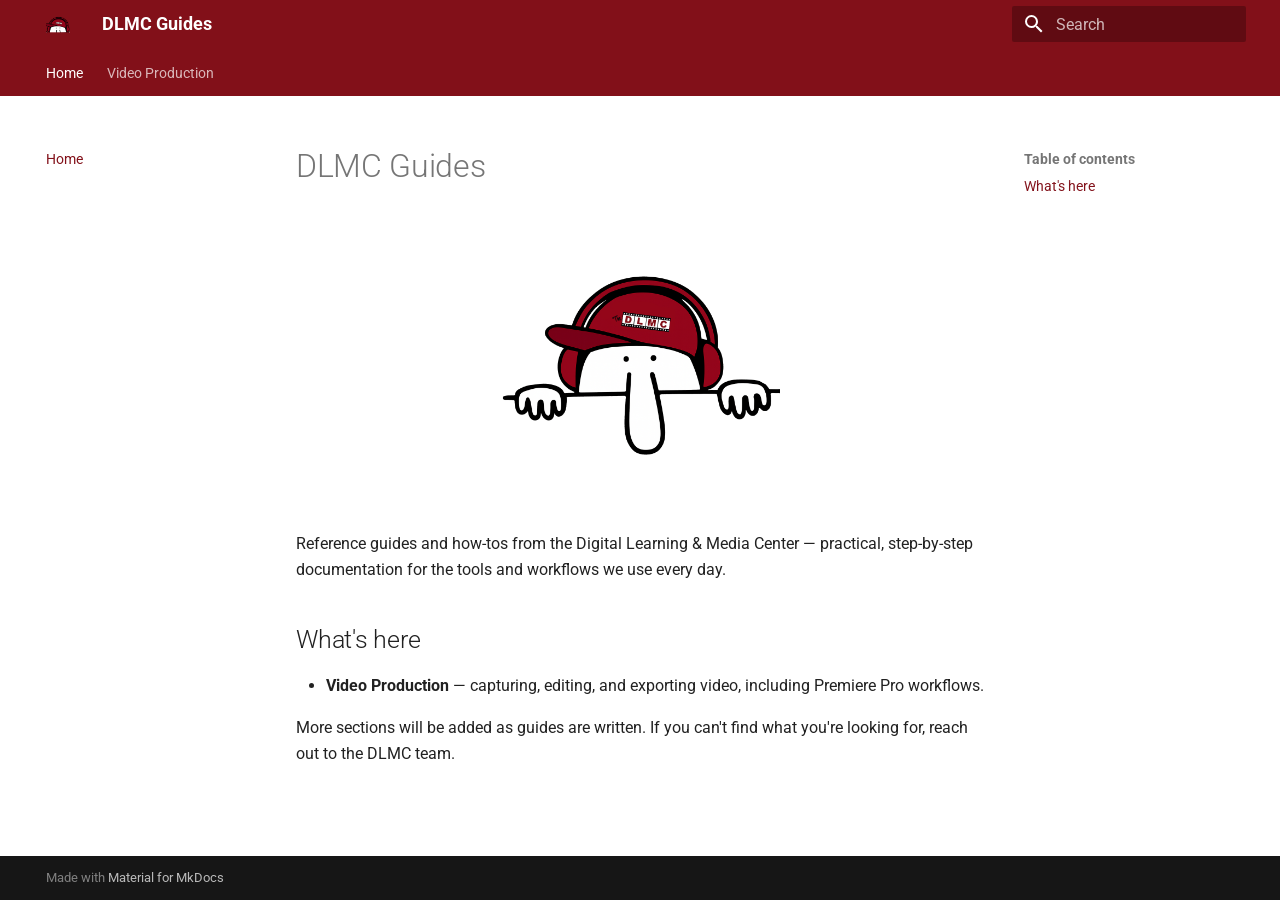
<file: index.html>
<!doctype html>
<html lang="en" class="no-js">
  <head>
    
      <meta charset="utf-8">
      <meta name="viewport" content="width=device-width,initial-scale=1">
      
      
      
        <link rel="canonical" href="https://guides.lai.colgate.domains/">
      
      
      
        <link rel="next" href="video-production/premiere/captions/">
      
      
        
      
      
      <link rel="icon" href="assets/favicon.png">
      <meta name="generator" content="mkdocs-1.6.1, mkdocs-material-9.7.6">
    
    
      
        <title>DLMC Guides</title>
      
    
    
      <link rel="stylesheet" href="assets/stylesheets/main.484c7ddc.min.css">
      
        
        <link rel="stylesheet" href="assets/stylesheets/palette.ab4e12ef.min.css">
      
      


    
    
      
    
    
      
        
        
        <link rel="preconnect" href="https://fonts.gstatic.com" crossorigin>
        <link rel="stylesheet" href="https://fonts.googleapis.com/css?family=Roboto:300,300i,400,400i,700,700i%7CRoboto+Mono:400,400i,700,700i&display=fallback">
        <style>:root{--md-text-font:"Roboto";--md-code-font:"Roboto Mono"}</style>
      
    
    
      <link rel="stylesheet" href="stylesheets/extra.css">
    
    <script>__md_scope=new URL(".",location),__md_hash=e=>[...e].reduce(((e,_)=>(e<<5)-e+_.charCodeAt(0)),0),__md_get=(e,_=localStorage,t=__md_scope)=>JSON.parse(_.getItem(t.pathname+"."+e)),__md_set=(e,_,t=localStorage,a=__md_scope)=>{try{t.setItem(a.pathname+"."+e,JSON.stringify(_))}catch(e){}}</script>
    
      

    
    
  </head>
  
  
    
    
    
    
    
    <body dir="ltr" data-md-color-scheme="default" data-md-color-primary="custom" data-md-color-accent="custom">
  
    
    <input class="md-toggle" data-md-toggle="drawer" type="checkbox" id="__drawer" autocomplete="off">
    <input class="md-toggle" data-md-toggle="search" type="checkbox" id="__search" autocomplete="off">
    <label class="md-overlay" for="__drawer"></label>
    <div data-md-component="skip">
      
        
        <a href="#dlmc-guides" class="md-skip">
          Skip to content
        </a>
      
    </div>
    <div data-md-component="announce">
      
    </div>
    
    
      

<header class="md-header" data-md-component="header">
  <nav class="md-header__inner md-grid" aria-label="Header">
    <a href="." title="DLMC Guides" class="md-header__button md-logo" aria-label="DLMC Guides" data-md-component="logo">
      
  <img src="assets/logo-mark.png" alt="logo">

    </a>
    <label class="md-header__button md-icon" for="__drawer">
      
      <svg xmlns="http://www.w3.org/2000/svg" viewBox="0 0 24 24"><path d="M3 6h18v2H3zm0 5h18v2H3zm0 5h18v2H3z"/></svg>
    </label>
    <div class="md-header__title" data-md-component="header-title">
      <div class="md-header__ellipsis">
        <div class="md-header__topic">
          <span class="md-ellipsis">
            DLMC Guides
          </span>
        </div>
        <div class="md-header__topic" data-md-component="header-topic">
          <span class="md-ellipsis">
            
              Home
            
          </span>
        </div>
      </div>
    </div>
    
      
    
    
    
    
      
      
        <label class="md-header__button md-icon" for="__search">
          
          <svg xmlns="http://www.w3.org/2000/svg" viewBox="0 0 24 24"><path d="M9.5 3A6.5 6.5 0 0 1 16 9.5c0 1.61-.59 3.09-1.56 4.23l.27.27h.79l5 5-1.5 1.5-5-5v-.79l-.27-.27A6.52 6.52 0 0 1 9.5 16 6.5 6.5 0 0 1 3 9.5 6.5 6.5 0 0 1 9.5 3m0 2C7 5 5 7 5 9.5S7 14 9.5 14 14 12 14 9.5 12 5 9.5 5"/></svg>
        </label>
        <div class="md-search" data-md-component="search" role="dialog">
  <label class="md-search__overlay" for="__search"></label>
  <div class="md-search__inner" role="search">
    <form class="md-search__form" name="search">
      <input type="text" class="md-search__input" name="query" aria-label="Search" placeholder="Search" autocapitalize="off" autocorrect="off" autocomplete="off" spellcheck="false" data-md-component="search-query" required>
      <label class="md-search__icon md-icon" for="__search">
        
        <svg xmlns="http://www.w3.org/2000/svg" viewBox="0 0 24 24"><path d="M9.5 3A6.5 6.5 0 0 1 16 9.5c0 1.61-.59 3.09-1.56 4.23l.27.27h.79l5 5-1.5 1.5-5-5v-.79l-.27-.27A6.52 6.52 0 0 1 9.5 16 6.5 6.5 0 0 1 3 9.5 6.5 6.5 0 0 1 9.5 3m0 2C7 5 5 7 5 9.5S7 14 9.5 14 14 12 14 9.5 12 5 9.5 5"/></svg>
        
        <svg xmlns="http://www.w3.org/2000/svg" viewBox="0 0 24 24"><path d="M20 11v2H8l5.5 5.5-1.42 1.42L4.16 12l7.92-7.92L13.5 5.5 8 11z"/></svg>
      </label>
      <nav class="md-search__options" aria-label="Search">
        
        <button type="reset" class="md-search__icon md-icon" title="Clear" aria-label="Clear" tabindex="-1">
          
          <svg xmlns="http://www.w3.org/2000/svg" viewBox="0 0 24 24"><path d="M19 6.41 17.59 5 12 10.59 6.41 5 5 6.41 10.59 12 5 17.59 6.41 19 12 13.41 17.59 19 19 17.59 13.41 12z"/></svg>
        </button>
      </nav>
      
    </form>
    <div class="md-search__output">
      <div class="md-search__scrollwrap" tabindex="0" data-md-scrollfix>
        <div class="md-search-result" data-md-component="search-result">
          <div class="md-search-result__meta">
            Initializing search
          </div>
          <ol class="md-search-result__list" role="presentation"></ol>
        </div>
      </div>
    </div>
  </div>
</div>
      
    
    
  </nav>
  
</header>
    
    <div class="md-container" data-md-component="container">
      
      
        
          
            
<nav class="md-tabs" aria-label="Tabs" data-md-component="tabs">
  <div class="md-grid">
    <ul class="md-tabs__list">
      
        
  
  
  
    
  
  
    <li class="md-tabs__item md-tabs__item--active">
      <a href="." class="md-tabs__link">
        
  
  
    
  
  Home

      </a>
    </li>
  

      
        
  
  
  
  
    
    
      
  
  
  
  
    
    
      <li class="md-tabs__item">
        <a href="video-production/premiere/captions/" class="md-tabs__link">
          
  
  
  Video Production

        </a>
      </li>
    
  

    
  

      
    </ul>
  </div>
</nav>
          
        
      
      <main class="md-main" data-md-component="main">
        <div class="md-main__inner md-grid">
          
            
              
              <div class="md-sidebar md-sidebar--primary" data-md-component="sidebar" data-md-type="navigation" >
                <div class="md-sidebar__scrollwrap">
                  <div class="md-sidebar__inner">
                    


  


<nav class="md-nav md-nav--primary md-nav--lifted" aria-label="Navigation" data-md-level="0">
  <label class="md-nav__title" for="__drawer">
    <a href="." title="DLMC Guides" class="md-nav__button md-logo" aria-label="DLMC Guides" data-md-component="logo">
      
  <img src="assets/logo-mark.png" alt="logo">

    </a>
    DLMC Guides
  </label>
  
  <ul class="md-nav__list" data-md-scrollfix>
    
      
      
  
  
    
  
  
  
    <li class="md-nav__item md-nav__item--active">
      
      <input class="md-nav__toggle md-toggle" type="checkbox" id="__toc">
      
      
        
      
      
        <label class="md-nav__link md-nav__link--active" for="__toc">
          
  
  
  <span class="md-ellipsis">
    
  
    Home
  

    
  </span>
  
  

          <span class="md-nav__icon md-icon"></span>
        </label>
      
      <a href="." class="md-nav__link md-nav__link--active">
        
  
  
  <span class="md-ellipsis">
    
  
    Home
  

    
  </span>
  
  

      </a>
      
        

<nav class="md-nav md-nav--secondary" aria-label="Table of contents">
  
  
  
    
  
  
    <label class="md-nav__title" for="__toc">
      <span class="md-nav__icon md-icon"></span>
      Table of contents
    </label>
    <ul class="md-nav__list" data-md-component="toc" data-md-scrollfix>
      
        <li class="md-nav__item">
  <a href="#whats-here" class="md-nav__link">
    <span class="md-ellipsis">
      
        What's here
      
    </span>
  </a>
  
</li>
      
    </ul>
  
</nav>
      
    </li>
  

    
      
      
  
  
  
  
    
    
    
    
      
      
    
    
    <li class="md-nav__item md-nav__item--nested">
      
        
        
        <input class="md-nav__toggle md-toggle " type="checkbox" id="__nav_2" >
        
          
          <label class="md-nav__link" for="__nav_2" id="__nav_2_label" tabindex="0">
            
  
  
  <span class="md-ellipsis">
    
  
    Video Production
  

    
  </span>
  
  

            <span class="md-nav__icon md-icon"></span>
          </label>
        
        <nav class="md-nav" data-md-level="1" aria-labelledby="__nav_2_label" aria-expanded="false">
          <label class="md-nav__title" for="__nav_2">
            <span class="md-nav__icon md-icon"></span>
            
  
    Video Production
  

          </label>
          <ul class="md-nav__list" data-md-scrollfix>
            
              
                
  
  
  
  
    
    
    
    
      
      
    
    
    <li class="md-nav__item md-nav__item--nested">
      
        
        
        <input class="md-nav__toggle md-toggle " type="checkbox" id="__nav_2_1" >
        
          
          <label class="md-nav__link" for="__nav_2_1" id="__nav_2_1_label" tabindex="0">
            
  
  
  <span class="md-ellipsis">
    
  
    Premiere
  

    
  </span>
  
  

            <span class="md-nav__icon md-icon"></span>
          </label>
        
        <nav class="md-nav" data-md-level="2" aria-labelledby="__nav_2_1_label" aria-expanded="false">
          <label class="md-nav__title" for="__nav_2_1">
            <span class="md-nav__icon md-icon"></span>
            
  
    Premiere
  

          </label>
          <ul class="md-nav__list" data-md-scrollfix>
            
              
                
  
  
  
  
    <li class="md-nav__item">
      <a href="video-production/premiere/captions/" class="md-nav__link">
        
  
  
  <span class="md-ellipsis">
    
  
    Adding Captions
  

    
  </span>
  
  

      </a>
    </li>
  

              
            
          </ul>
        </nav>
      
    </li>
  

              
            
          </ul>
        </nav>
      
    </li>
  

    
  </ul>
</nav>
                  </div>
                </div>
              </div>
            
            
              
              <div class="md-sidebar md-sidebar--secondary" data-md-component="sidebar" data-md-type="toc" >
                <div class="md-sidebar__scrollwrap">
                  <div class="md-sidebar__inner">
                    

<nav class="md-nav md-nav--secondary" aria-label="Table of contents">
  
  
  
    
  
  
    <label class="md-nav__title" for="__toc">
      <span class="md-nav__icon md-icon"></span>
      Table of contents
    </label>
    <ul class="md-nav__list" data-md-component="toc" data-md-scrollfix>
      
        <li class="md-nav__item">
  <a href="#whats-here" class="md-nav__link">
    <span class="md-ellipsis">
      
        What's here
      
    </span>
  </a>
  
</li>
      
    </ul>
  
</nav>
                  </div>
                </div>
              </div>
            
          
          
            <div class="md-content" data-md-component="content">
              
              <article class="md-content__inner md-typeset">
                
                  



<h1 id="dlmc-guides">DLMC Guides</h1>
<p align="center">
  <img src="assets/logo.png" alt="The DLMC" width="280">
</p>

<p>Reference guides and how-tos from the Digital Learning &amp; Media Center — practical, step-by-step documentation for the tools and workflows we use every day.</p>
<h2 id="whats-here">What's here</h2>
<ul>
<li><strong>Video Production</strong> — capturing, editing, and exporting video, including Premiere Pro workflows.</li>
</ul>
<p>More sections will be added as guides are written. If you can't find what you're looking for, reach out to the DLMC team.</p>












                
              </article>
            </div>
          
          
<script>var target=document.getElementById(location.hash.slice(1));target&&target.name&&(target.checked=target.name.startsWith("__tabbed_"))</script>
        </div>
        
          <button type="button" class="md-top md-icon" data-md-component="top" hidden>
  
  <svg xmlns="http://www.w3.org/2000/svg" viewBox="0 0 24 24"><path d="M13 20h-2V8l-5.5 5.5-1.42-1.42L12 4.16l7.92 7.92-1.42 1.42L13 8z"/></svg>
  Back to top
</button>
        
      </main>
      
        <footer class="md-footer">
  
  <div class="md-footer-meta md-typeset">
    <div class="md-footer-meta__inner md-grid">
      <div class="md-copyright">
  
  
    Made with
    <a href="https://squidfunk.github.io/mkdocs-material/" target="_blank" rel="noopener">
      Material for MkDocs
    </a>
  
</div>
      
    </div>
  </div>
</footer>
      
    </div>
    <div class="md-dialog" data-md-component="dialog">
      <div class="md-dialog__inner md-typeset"></div>
    </div>
    
    
    
      
      
      <script id="__config" type="application/json">{"annotate": null, "base": ".", "features": ["navigation.tabs", "navigation.top", "content.code.copy"], "search": "assets/javascripts/workers/search.2c215733.min.js", "tags": null, "translations": {"clipboard.copied": "Copied to clipboard", "clipboard.copy": "Copy to clipboard", "search.result.more.one": "1 more on this page", "search.result.more.other": "# more on this page", "search.result.none": "No matching documents", "search.result.one": "1 matching document", "search.result.other": "# matching documents", "search.result.placeholder": "Type to start searching", "search.result.term.missing": "Missing", "select.version": "Select version"}, "version": null}</script>
    
    
      <script src="assets/javascripts/bundle.79ae519e.min.js"></script>
      
    
  </body>
</html>
</file>
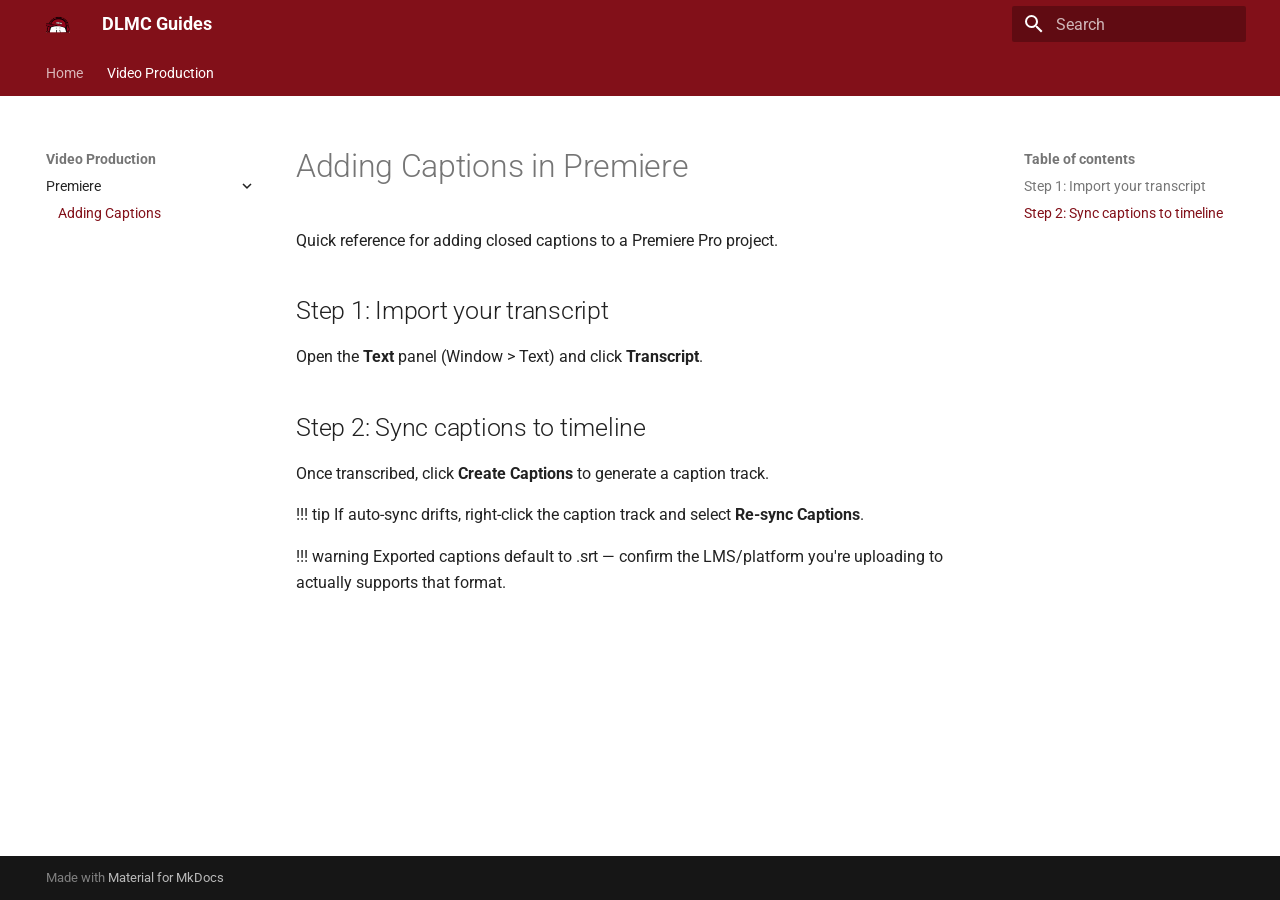
<file: video-production/premiere/captions/index.html>
<!doctype html>
<html lang="en" class="no-js">
  <head>
    
      <meta charset="utf-8">
      <meta name="viewport" content="width=device-width,initial-scale=1">
      
      
      
        <link rel="canonical" href="https://guides.lai.colgate.domains/video-production/premiere/captions/">
      
      
        <link rel="prev" href="../../..">
      
      
      
        
      
      
      <link rel="icon" href="../../../assets/favicon.png">
      <meta name="generator" content="mkdocs-1.6.1, mkdocs-material-9.7.6">
    
    
      
        <title>Adding Captions - DLMC Guides</title>
      
    
    
      <link rel="stylesheet" href="../../../assets/stylesheets/main.484c7ddc.min.css">
      
        
        <link rel="stylesheet" href="../../../assets/stylesheets/palette.ab4e12ef.min.css">
      
      


    
    
      
    
    
      
        
        
        <link rel="preconnect" href="https://fonts.gstatic.com" crossorigin>
        <link rel="stylesheet" href="https://fonts.googleapis.com/css?family=Roboto:300,300i,400,400i,700,700i%7CRoboto+Mono:400,400i,700,700i&display=fallback">
        <style>:root{--md-text-font:"Roboto";--md-code-font:"Roboto Mono"}</style>
      
    
    
      <link rel="stylesheet" href="../../../stylesheets/extra.css">
    
    <script>__md_scope=new URL("../../..",location),__md_hash=e=>[...e].reduce(((e,_)=>(e<<5)-e+_.charCodeAt(0)),0),__md_get=(e,_=localStorage,t=__md_scope)=>JSON.parse(_.getItem(t.pathname+"."+e)),__md_set=(e,_,t=localStorage,a=__md_scope)=>{try{t.setItem(a.pathname+"."+e,JSON.stringify(_))}catch(e){}}</script>
    
      

    
    
  </head>
  
  
    
    
    
    
    
    <body dir="ltr" data-md-color-scheme="default" data-md-color-primary="custom" data-md-color-accent="custom">
  
    
    <input class="md-toggle" data-md-toggle="drawer" type="checkbox" id="__drawer" autocomplete="off">
    <input class="md-toggle" data-md-toggle="search" type="checkbox" id="__search" autocomplete="off">
    <label class="md-overlay" for="__drawer"></label>
    <div data-md-component="skip">
      
        
        <a href="#adding-captions-in-premiere" class="md-skip">
          Skip to content
        </a>
      
    </div>
    <div data-md-component="announce">
      
    </div>
    
    
      

<header class="md-header" data-md-component="header">
  <nav class="md-header__inner md-grid" aria-label="Header">
    <a href="../../.." title="DLMC Guides" class="md-header__button md-logo" aria-label="DLMC Guides" data-md-component="logo">
      
  <img src="../../../assets/logo-mark.png" alt="logo">

    </a>
    <label class="md-header__button md-icon" for="__drawer">
      
      <svg xmlns="http://www.w3.org/2000/svg" viewBox="0 0 24 24"><path d="M3 6h18v2H3zm0 5h18v2H3zm0 5h18v2H3z"/></svg>
    </label>
    <div class="md-header__title" data-md-component="header-title">
      <div class="md-header__ellipsis">
        <div class="md-header__topic">
          <span class="md-ellipsis">
            DLMC Guides
          </span>
        </div>
        <div class="md-header__topic" data-md-component="header-topic">
          <span class="md-ellipsis">
            
              Adding Captions
            
          </span>
        </div>
      </div>
    </div>
    
      
    
    
    
    
      
      
        <label class="md-header__button md-icon" for="__search">
          
          <svg xmlns="http://www.w3.org/2000/svg" viewBox="0 0 24 24"><path d="M9.5 3A6.5 6.5 0 0 1 16 9.5c0 1.61-.59 3.09-1.56 4.23l.27.27h.79l5 5-1.5 1.5-5-5v-.79l-.27-.27A6.52 6.52 0 0 1 9.5 16 6.5 6.5 0 0 1 3 9.5 6.5 6.5 0 0 1 9.5 3m0 2C7 5 5 7 5 9.5S7 14 9.5 14 14 12 14 9.5 12 5 9.5 5"/></svg>
        </label>
        <div class="md-search" data-md-component="search" role="dialog">
  <label class="md-search__overlay" for="__search"></label>
  <div class="md-search__inner" role="search">
    <form class="md-search__form" name="search">
      <input type="text" class="md-search__input" name="query" aria-label="Search" placeholder="Search" autocapitalize="off" autocorrect="off" autocomplete="off" spellcheck="false" data-md-component="search-query" required>
      <label class="md-search__icon md-icon" for="__search">
        
        <svg xmlns="http://www.w3.org/2000/svg" viewBox="0 0 24 24"><path d="M9.5 3A6.5 6.5 0 0 1 16 9.5c0 1.61-.59 3.09-1.56 4.23l.27.27h.79l5 5-1.5 1.5-5-5v-.79l-.27-.27A6.52 6.52 0 0 1 9.5 16 6.5 6.5 0 0 1 3 9.5 6.5 6.5 0 0 1 9.5 3m0 2C7 5 5 7 5 9.5S7 14 9.5 14 14 12 14 9.5 12 5 9.5 5"/></svg>
        
        <svg xmlns="http://www.w3.org/2000/svg" viewBox="0 0 24 24"><path d="M20 11v2H8l5.5 5.5-1.42 1.42L4.16 12l7.92-7.92L13.5 5.5 8 11z"/></svg>
      </label>
      <nav class="md-search__options" aria-label="Search">
        
        <button type="reset" class="md-search__icon md-icon" title="Clear" aria-label="Clear" tabindex="-1">
          
          <svg xmlns="http://www.w3.org/2000/svg" viewBox="0 0 24 24"><path d="M19 6.41 17.59 5 12 10.59 6.41 5 5 6.41 10.59 12 5 17.59 6.41 19 12 13.41 17.59 19 19 17.59 13.41 12z"/></svg>
        </button>
      </nav>
      
    </form>
    <div class="md-search__output">
      <div class="md-search__scrollwrap" tabindex="0" data-md-scrollfix>
        <div class="md-search-result" data-md-component="search-result">
          <div class="md-search-result__meta">
            Initializing search
          </div>
          <ol class="md-search-result__list" role="presentation"></ol>
        </div>
      </div>
    </div>
  </div>
</div>
      
    
    
  </nav>
  
</header>
    
    <div class="md-container" data-md-component="container">
      
      
        
          
            
<nav class="md-tabs" aria-label="Tabs" data-md-component="tabs">
  <div class="md-grid">
    <ul class="md-tabs__list">
      
        
  
  
  
  
    <li class="md-tabs__item">
      <a href="../../.." class="md-tabs__link">
        
  
  
    
  
  Home

      </a>
    </li>
  

      
        
  
  
  
    
  
  
    
    
      
  
  
  
    
  
  
    
    
      <li class="md-tabs__item md-tabs__item--active">
        <a href="./" class="md-tabs__link">
          
  
  
  Video Production

        </a>
      </li>
    
  

    
  

      
    </ul>
  </div>
</nav>
          
        
      
      <main class="md-main" data-md-component="main">
        <div class="md-main__inner md-grid">
          
            
              
              <div class="md-sidebar md-sidebar--primary" data-md-component="sidebar" data-md-type="navigation" >
                <div class="md-sidebar__scrollwrap">
                  <div class="md-sidebar__inner">
                    


  


<nav class="md-nav md-nav--primary md-nav--lifted" aria-label="Navigation" data-md-level="0">
  <label class="md-nav__title" for="__drawer">
    <a href="../../.." title="DLMC Guides" class="md-nav__button md-logo" aria-label="DLMC Guides" data-md-component="logo">
      
  <img src="../../../assets/logo-mark.png" alt="logo">

    </a>
    DLMC Guides
  </label>
  
  <ul class="md-nav__list" data-md-scrollfix>
    
      
      
  
  
  
  
    <li class="md-nav__item">
      <a href="../../.." class="md-nav__link">
        
  
  
  <span class="md-ellipsis">
    
  
    Home
  

    
  </span>
  
  

      </a>
    </li>
  

    
      
      
  
  
    
  
  
  
    
    
    
    
      
        
        
      
      
    
    
    <li class="md-nav__item md-nav__item--active md-nav__item--section md-nav__item--nested">
      
        
        
        <input class="md-nav__toggle md-toggle " type="checkbox" id="__nav_2" checked>
        
          
          <label class="md-nav__link" for="__nav_2" id="__nav_2_label" tabindex="">
            
  
  
  <span class="md-ellipsis">
    
  
    Video Production
  

    
  </span>
  
  

            <span class="md-nav__icon md-icon"></span>
          </label>
        
        <nav class="md-nav" data-md-level="1" aria-labelledby="__nav_2_label" aria-expanded="true">
          <label class="md-nav__title" for="__nav_2">
            <span class="md-nav__icon md-icon"></span>
            
  
    Video Production
  

          </label>
          <ul class="md-nav__list" data-md-scrollfix>
            
              
                
  
  
    
  
  
  
    
    
    
    
      
      
    
    
    <li class="md-nav__item md-nav__item--active md-nav__item--nested">
      
        
        
        <input class="md-nav__toggle md-toggle " type="checkbox" id="__nav_2_1" checked>
        
          
          <label class="md-nav__link" for="__nav_2_1" id="__nav_2_1_label" tabindex="0">
            
  
  
  <span class="md-ellipsis">
    
  
    Premiere
  

    
  </span>
  
  

            <span class="md-nav__icon md-icon"></span>
          </label>
        
        <nav class="md-nav" data-md-level="2" aria-labelledby="__nav_2_1_label" aria-expanded="true">
          <label class="md-nav__title" for="__nav_2_1">
            <span class="md-nav__icon md-icon"></span>
            
  
    Premiere
  

          </label>
          <ul class="md-nav__list" data-md-scrollfix>
            
              
                
  
  
    
  
  
  
    <li class="md-nav__item md-nav__item--active">
      
      <input class="md-nav__toggle md-toggle" type="checkbox" id="__toc">
      
      
        
      
      
        <label class="md-nav__link md-nav__link--active" for="__toc">
          
  
  
  <span class="md-ellipsis">
    
  
    Adding Captions
  

    
  </span>
  
  

          <span class="md-nav__icon md-icon"></span>
        </label>
      
      <a href="./" class="md-nav__link md-nav__link--active">
        
  
  
  <span class="md-ellipsis">
    
  
    Adding Captions
  

    
  </span>
  
  

      </a>
      
        

<nav class="md-nav md-nav--secondary" aria-label="Table of contents">
  
  
  
    
  
  
    <label class="md-nav__title" for="__toc">
      <span class="md-nav__icon md-icon"></span>
      Table of contents
    </label>
    <ul class="md-nav__list" data-md-component="toc" data-md-scrollfix>
      
        <li class="md-nav__item">
  <a href="#step-1-import-your-transcript" class="md-nav__link">
    <span class="md-ellipsis">
      
        Step 1: Import your transcript
      
    </span>
  </a>
  
</li>
      
        <li class="md-nav__item">
  <a href="#step-2-sync-captions-to-timeline" class="md-nav__link">
    <span class="md-ellipsis">
      
        Step 2: Sync captions to timeline
      
    </span>
  </a>
  
</li>
      
    </ul>
  
</nav>
      
    </li>
  

              
            
          </ul>
        </nav>
      
    </li>
  

              
            
          </ul>
        </nav>
      
    </li>
  

    
  </ul>
</nav>
                  </div>
                </div>
              </div>
            
            
              
              <div class="md-sidebar md-sidebar--secondary" data-md-component="sidebar" data-md-type="toc" >
                <div class="md-sidebar__scrollwrap">
                  <div class="md-sidebar__inner">
                    

<nav class="md-nav md-nav--secondary" aria-label="Table of contents">
  
  
  
    
  
  
    <label class="md-nav__title" for="__toc">
      <span class="md-nav__icon md-icon"></span>
      Table of contents
    </label>
    <ul class="md-nav__list" data-md-component="toc" data-md-scrollfix>
      
        <li class="md-nav__item">
  <a href="#step-1-import-your-transcript" class="md-nav__link">
    <span class="md-ellipsis">
      
        Step 1: Import your transcript
      
    </span>
  </a>
  
</li>
      
        <li class="md-nav__item">
  <a href="#step-2-sync-captions-to-timeline" class="md-nav__link">
    <span class="md-ellipsis">
      
        Step 2: Sync captions to timeline
      
    </span>
  </a>
  
</li>
      
    </ul>
  
</nav>
                  </div>
                </div>
              </div>
            
          
          
            <div class="md-content" data-md-component="content">
              
              <article class="md-content__inner md-typeset">
                
                  



<h1 id="adding-captions-in-premiere">Adding Captions in Premiere</h1>
<p>Quick reference for adding closed captions to a Premiere Pro project.</p>
<h2 id="step-1-import-your-transcript">Step 1: Import your transcript</h2>
<p>Open the <strong>Text</strong> panel (Window &gt; Text) and click <strong>Transcript</strong>.</p>
<h2 id="step-2-sync-captions-to-timeline">Step 2: Sync captions to timeline</h2>
<p>Once transcribed, click <strong>Create Captions</strong> to generate a caption track.</p>
<p>!!! tip
    If auto-sync drifts, right-click the caption track and select
    <strong>Re-sync Captions</strong>.</p>
<p>!!! warning
    Exported captions default to .srt — confirm the LMS/platform
    you're uploading to actually supports that format.</p>












                
              </article>
            </div>
          
          
<script>var target=document.getElementById(location.hash.slice(1));target&&target.name&&(target.checked=target.name.startsWith("__tabbed_"))</script>
        </div>
        
          <button type="button" class="md-top md-icon" data-md-component="top" hidden>
  
  <svg xmlns="http://www.w3.org/2000/svg" viewBox="0 0 24 24"><path d="M13 20h-2V8l-5.5 5.5-1.42-1.42L12 4.16l7.92 7.92-1.42 1.42L13 8z"/></svg>
  Back to top
</button>
        
      </main>
      
        <footer class="md-footer">
  
  <div class="md-footer-meta md-typeset">
    <div class="md-footer-meta__inner md-grid">
      <div class="md-copyright">
  
  
    Made with
    <a href="https://squidfunk.github.io/mkdocs-material/" target="_blank" rel="noopener">
      Material for MkDocs
    </a>
  
</div>
      
    </div>
  </div>
</footer>
      
    </div>
    <div class="md-dialog" data-md-component="dialog">
      <div class="md-dialog__inner md-typeset"></div>
    </div>
    
    
    
      
      
      <script id="__config" type="application/json">{"annotate": null, "base": "../../..", "features": ["navigation.tabs", "navigation.top", "content.code.copy"], "search": "../../../assets/javascripts/workers/search.2c215733.min.js", "tags": null, "translations": {"clipboard.copied": "Copied to clipboard", "clipboard.copy": "Copy to clipboard", "search.result.more.one": "1 more on this page", "search.result.more.other": "# more on this page", "search.result.none": "No matching documents", "search.result.one": "1 matching document", "search.result.other": "# matching documents", "search.result.placeholder": "Type to start searching", "search.result.term.missing": "Missing", "select.version": "Select version"}, "version": null}</script>
    
    
      <script src="../../../assets/javascripts/bundle.79ae519e.min.js"></script>
      
    
  </body>
</html>
</file>
<file: stylesheets/extra.css>
/* Colgate DLMC brand colors — https://www.colgate.edu brand guide */
[data-md-color-primary="custom"] {
  --md-primary-fg-color: #821019;         /* Colgate Maroon */
  --md-primary-fg-color--light: #a3232c;
  --md-primary-fg-color--dark: #411217;   /* Dark Maroon */
  --md-primary-bg-color: #ffffff;
  --md-typeset-a-color: #821019;
}

[data-md-color-accent="custom"] {
  --md-accent-fg-color: #e10028;          /* Maple Red */
  --md-accent-fg-color--transparent: #e100281a;
  --md-accent-bg-color: #ffffff;
}
</file>
<file: assets/stylesheets/main.484c7ddc.min.css>
@charset "UTF-8";html{-webkit-text-size-adjust:none;-moz-text-size-adjust:none;text-size-adjust:none;box-sizing:border-box}*,:after,:before{box-sizing:inherit}@media (prefers-reduced-motion){*,:after,:before{transition:none!important}}body{margin:0}a,button,input,label{-webkit-tap-highlight-color:transparent}a{color:inherit;text-decoration:none}hr{border:0;box-sizing:initial;display:block;height:.05rem;overflow:visible;padding:0}small{font-size:80%}sub,sup{line-height:1em}img{border-style:none}table{border-collapse:initial;border-spacing:0}td,th{font-weight:400;vertical-align:top}button{background:#0000;border:0;font-family:inherit;font-size:inherit;margin:0;padding:0}input{border:0;outline:none}:root{--md-primary-fg-color:#4051b5;--md-primary-fg-color--light:#5d6cc0;--md-primary-fg-color--dark:#303fa1;--md-primary-bg-color:#fff;--md-primary-bg-color--light:#ffffffb3;--md-accent-fg-color:#526cfe;--md-accent-fg-color--transparent:#526cfe1a;--md-accent-bg-color:#fff;--md-accent-bg-color--light:#ffffffb3}[data-md-color-scheme=default]{color-scheme:light}[data-md-color-scheme=default] img[src$="#gh-dark-mode-only"],[data-md-color-scheme=default] img[src$="#only-dark"]{display:none}:root,[data-md-color-scheme=default]{--md-hue:225deg;--md-default-fg-color:#000000de;--md-default-fg-color--light:#0000008a;--md-default-fg-color--lighter:#00000052;--md-default-fg-color--lightest:#00000012;--md-default-bg-color:#fff;--md-default-bg-color--light:#ffffffb3;--md-default-bg-color--lighter:#ffffff4d;--md-default-bg-color--lightest:#ffffff1f;--md-code-fg-color:#36464e;--md-code-bg-color:#f5f5f5;--md-code-bg-color--light:#f5f5f5b3;--md-code-bg-color--lighter:#f5f5f54d;--md-code-hl-color:#4287ff;--md-code-hl-color--light:#4287ff1a;--md-code-hl-number-color:#d52a2a;--md-code-hl-special-color:#db1457;--md-code-hl-function-color:#a846b9;--md-code-hl-constant-color:#6e59d9;--md-code-hl-keyword-color:#3f6ec6;--md-code-hl-string-color:#1c7d4d;--md-code-hl-name-color:var(--md-code-fg-color);--md-code-hl-operator-color:var(--md-default-fg-color--light);--md-code-hl-punctuation-color:var(--md-default-fg-color--light);--md-code-hl-comment-color:var(--md-default-fg-color--light);--md-code-hl-generic-color:var(--md-default-fg-color--light);--md-code-hl-variable-color:var(--md-default-fg-color--light);--md-typeset-color:var(--md-default-fg-color);--md-typeset-a-color:var(--md-primary-fg-color);--md-typeset-del-color:#f5503d26;--md-typeset-ins-color:#0bd57026;--md-typeset-kbd-color:#fafafa;--md-typeset-kbd-accent-color:#fff;--md-typeset-kbd-border-color:#b8b8b8;--md-typeset-mark-color:#ffff0080;--md-typeset-table-color:#0000001f;--md-typeset-table-color--light:rgba(0,0,0,.035);--md-admonition-fg-color:var(--md-default-fg-color);--md-admonition-bg-color:var(--md-default-bg-color);--md-warning-fg-color:#000000de;--md-warning-bg-color:#ff9;--md-footer-fg-color:#fff;--md-footer-fg-color--light:#ffffffb3;--md-footer-fg-color--lighter:#ffffff73;--md-footer-bg-color:#000000de;--md-footer-bg-color--dark:#00000052;--md-shadow-z1:0 0.2rem 0.5rem #0000000d,0 0 0.05rem #0000001a;--md-shadow-z2:0 0.2rem 0.5rem #0000001a,0 0 0.05rem #00000040;--md-shadow-z3:0 0.2rem 0.5rem #0003,0 0 0.05rem #00000059}.md-icon svg{fill:currentcolor;display:block;height:1.2rem;width:1.2rem}body{-webkit-font-smoothing:antialiased;-moz-osx-font-smoothing:grayscale;--md-text-font-family:var(--md-text-font,_),-apple-system,BlinkMacSystemFont,Helvetica,Arial,sans-serif;--md-code-font-family:var(--md-code-font,_),SFMono-Regular,Consolas,Menlo,monospace}aside,body,input{font-feature-settings:"kern","liga";color:var(--md-typeset-color);font-family:var(--md-text-font-family)}code,kbd,pre{font-feature-settings:"kern";font-family:var(--md-code-font-family)}:root{--md-typeset-table-sort-icon:url('data:image/svg+xml;charset=utf-8,<svg xmlns="http://www.w3.org/2000/svg" viewBox="0 0 24 24"><path d="m18 21-4-4h3V7h-3l4-4 4 4h-3v10h3M2 19v-2h10v2M2 13v-2h7v2M2 7V5h4v2z"/></svg>');--md-typeset-table-sort-icon--asc:url('data:image/svg+xml;charset=utf-8,<svg xmlns="http://www.w3.org/2000/svg" viewBox="0 0 24 24"><path d="M19 17h3l-4 4-4-4h3V3h2M2 17h10v2H2M6 5v2H2V5m0 6h7v2H2z"/></svg>');--md-typeset-table-sort-icon--desc:url('data:image/svg+xml;charset=utf-8,<svg xmlns="http://www.w3.org/2000/svg" viewBox="0 0 24 24"><path d="M19 7h3l-4-4-4 4h3v14h2M2 17h10v2H2M6 5v2H2V5m0 6h7v2H2z"/></svg>')}.md-typeset{-webkit-print-color-adjust:exact;color-adjust:exact;font-size:.8rem;line-height:1.6;overflow-wrap:break-word}@media print{.md-typeset{font-size:.68rem}}.md-typeset blockquote,.md-typeset dl,.md-typeset figure,.md-typeset ol,.md-typeset pre,.md-typeset ul{margin-bottom:1em;margin-top:1em}.md-typeset h1{color:var(--md-default-fg-color--light);font-size:2em;line-height:1.3;margin:0 0 1.25em}.md-typeset h1,.md-typeset h2{font-weight:300;letter-spacing:-.01em}.md-typeset h2{font-size:1.5625em;line-height:1.4;margin:1.6em 0 .64em}.md-typeset h3{font-size:1.25em;font-weight:400;letter-spacing:-.01em;line-height:1.5;margin:1.6em 0 .8em}.md-typeset h2+h3{margin-top:.8em}.md-typeset h4{font-weight:700;letter-spacing:-.01em;margin:1em 0}.md-typeset h5,.md-typeset h6{color:var(--md-default-fg-color--light);font-size:.8em;font-weight:700;letter-spacing:-.01em;margin:1.25em 0}.md-typeset h5{text-transform:uppercase}.md-typeset h5 code{text-transform:none}.md-typeset hr{border-bottom:.05rem solid var(--md-default-fg-color--lightest);display:flow-root;margin:1.5em 0}.md-typeset a{color:var(--md-typeset-a-color);word-break:break-word}.md-typeset a,.md-typeset a:before{transition:color 125ms}.md-typeset a:focus,.md-typeset a:hover{color:var(--md-accent-fg-color)}.md-typeset a:focus code,.md-typeset a:hover code{background-color:var(--md-accent-fg-color--transparent);color:var(--md-accent-fg-color)}.md-typeset a code{color:var(--md-typeset-a-color)}.md-typeset a.focus-visible{outline-color:var(--md-accent-fg-color);outline-offset:.2rem}.md-typeset code,.md-typeset kbd,.md-typeset pre{color:var(--md-code-fg-color);direction:ltr;font-variant-ligatures:none;transition:background-color 125ms}@media print{.md-typeset code,.md-typeset kbd,.md-typeset pre{white-space:pre-wrap}}.md-typeset code{background-color:var(--md-code-bg-color);border-radius:.1rem;-webkit-box-decoration-break:clone;box-decoration-break:clone;font-size:.85em;padding:0 .2941176471em;transition:color 125ms,background-color 125ms;word-break:break-word}.md-typeset code:not(.focus-visible){-webkit-tap-highlight-color:transparent;outline:none}.md-typeset pre{display:flow-root;line-height:1.4;position:relative}.md-typeset pre>code{-webkit-box-decoration-break:slice;box-decoration-break:slice;box-shadow:none;display:block;margin:0;outline-color:var(--md-accent-fg-color);overflow:auto;padding:.7720588235em 1.1764705882em;scrollbar-color:var(--md-default-fg-color--lighter) #0000;scrollbar-width:thin;touch-action:auto;word-break:normal}.md-typeset pre>code:hover{scrollbar-color:var(--md-accent-fg-color) #0000}.md-typeset pre>code::-webkit-scrollbar{height:.2rem;width:.2rem}.md-typeset pre>code::-webkit-scrollbar-thumb{background-color:var(--md-default-fg-color--lighter)}.md-typeset pre>code::-webkit-scrollbar-thumb:hover{background-color:var(--md-accent-fg-color)}.md-typeset kbd{background-color:var(--md-typeset-kbd-color);border-radius:.1rem;box-shadow:0 .1rem 0 .05rem var(--md-typeset-kbd-border-color),0 .1rem 0 var(--md-typeset-kbd-border-color),0 -.1rem .2rem var(--md-typeset-kbd-accent-color) inset;color:var(--md-default-fg-color);display:inline-block;font-size:.75em;padding:0 .6666666667em;vertical-align:text-top;word-break:break-word}.md-typeset mark{background-color:var(--md-typeset-mark-color);-webkit-box-decoration-break:clone;box-decoration-break:clone;color:inherit;word-break:break-word}.md-typeset abbr{cursor:help;text-decoration:none}.md-typeset [data-preview],.md-typeset abbr{border-bottom:.05rem dotted var(--md-default-fg-color--light)}.md-typeset small{opacity:.75}[dir=ltr] .md-typeset sub,[dir=ltr] .md-typeset sup{margin-left:.078125em}[dir=rtl] .md-typeset sub,[dir=rtl] .md-typeset sup{margin-right:.078125em}[dir=ltr] .md-typeset blockquote{padding-left:.6rem}[dir=rtl] .md-typeset blockquote{padding-right:.6rem}[dir=ltr] .md-typeset blockquote{border-left:.2rem solid var(--md-default-fg-color--lighter)}[dir=rtl] .md-typeset blockquote{border-right:.2rem solid var(--md-default-fg-color--lighter)}.md-typeset blockquote{color:var(--md-default-fg-color--light);margin-left:0;margin-right:0}.md-typeset ul{list-style-type:disc}.md-typeset ul[type]{list-style-type:revert-layer}[dir=ltr] .md-typeset ol,[dir=ltr] .md-typeset ul{margin-left:.625em}[dir=rtl] .md-typeset ol,[dir=rtl] .md-typeset ul{margin-right:.625em}.md-typeset ol,.md-typeset ul{padding:0}.md-typeset ol:not([hidden]),.md-typeset ul:not([hidden]){display:flow-root}.md-typeset ol ol,.md-typeset ul ol{list-style-type:lower-alpha}.md-typeset ol ol ol,.md-typeset ul ol ol{list-style-type:lower-roman}.md-typeset ol ol ol ol,.md-typeset ul ol ol ol{list-style-type:upper-alpha}.md-typeset ol ol ol ol ol,.md-typeset ul ol ol ol ol{list-style-type:upper-roman}.md-typeset ol[type],.md-typeset ul[type]{list-style-type:revert-layer}[dir=ltr] .md-typeset ol li,[dir=ltr] .md-typeset ul li{margin-left:1.25em}[dir=rtl] .md-typeset ol li,[dir=rtl] .md-typeset ul li{margin-right:1.25em}.md-typeset ol li,.md-typeset ul li{margin-bottom:.5em}.md-typeset ol li blockquote,.md-typeset ol li p,.md-typeset ul li blockquote,.md-typeset ul li p{margin:.5em 0}.md-typeset ol li:last-child,.md-typeset ul li:last-child{margin-bottom:0}[dir=ltr] .md-typeset ol li ol,[dir=ltr] .md-typeset ol li ul,[dir=ltr] .md-typeset ul li ol,[dir=ltr] .md-typeset ul li ul{margin-left:.625em}[dir=rtl] .md-typeset ol li ol,[dir=rtl] .md-typeset ol li ul,[dir=rtl] .md-typeset ul li ol,[dir=rtl] .md-typeset ul li ul{margin-right:.625em}.md-typeset ol li ol,.md-typeset ol li ul,.md-typeset ul li ol,.md-typeset ul li ul{margin-bottom:.5em;margin-top:.5em}[dir=ltr] .md-typeset dd{margin-left:1.875em}[dir=rtl] .md-typeset dd{margin-right:1.875em}.md-typeset dd{margin-bottom:1.5em;margin-top:1em}.md-typeset img,.md-typeset svg,.md-typeset video{height:auto;max-width:100%}.md-typeset img[align=left]{margin:1em 1em 1em 0}.md-typeset img[align=right]{margin:1em 0 1em 1em}.md-typeset img[align]:only-child{margin-top:0}.md-typeset figure{display:flow-root;margin:1em auto;max-width:100%;text-align:center;width:fit-content}.md-typeset figure img{display:block;margin:0 auto}.md-typeset figcaption{font-style:italic;margin:1em auto;max-width:24rem}.md-typeset iframe{max-width:100%}.md-typeset table:not([class]){background-color:var(--md-default-bg-color);border:.05rem solid var(--md-typeset-table-color);border-radius:.1rem;display:inline-block;font-size:.64rem;max-width:100%;overflow:auto;touch-action:auto}@media print{.md-typeset table:not([class]){display:table}}.md-typeset table:not([class])+*{margin-top:1.5em}.md-typeset table:not([class]) td>:first-child,.md-typeset table:not([class]) th>:first-child{margin-top:0}.md-typeset table:not([class]) td>:last-child,.md-typeset table:not([class]) th>:last-child{margin-bottom:0}.md-typeset table:not([class]) td:not([align]),.md-typeset table:not([class]) th:not([align]){text-align:left}[dir=rtl] .md-typeset table:not([class]) td:not([align]),[dir=rtl] .md-typeset table:not([class]) th:not([align]){text-align:right}.md-typeset table:not([class]) th{font-weight:700;min-width:5rem;padding:.9375em 1.25em;vertical-align:top}.md-typeset table:not([class]) td{border-top:.05rem solid var(--md-typeset-table-color);padding:.9375em 1.25em;vertical-align:top}.md-typeset table:not([class]) tbody tr{transition:background-color 125ms}.md-typeset table:not([class]) tbody tr:hover{background-color:var(--md-typeset-table-color--light);box-shadow:0 .05rem 0 var(--md-default-bg-color) inset}.md-typeset table:not([class]) a{word-break:normal}.md-typeset table th[role=columnheader]{cursor:pointer}[dir=ltr] .md-typeset table th[role=columnheader]:after{margin-left:.5em}[dir=rtl] .md-typeset table th[role=columnheader]:after{margin-right:.5em}.md-typeset table th[role=columnheader]:after{content:"";display:inline-block;height:1.2em;-webkit-mask-image:var(--md-typeset-table-sort-icon);mask-image:var(--md-typeset-table-sort-icon);-webkit-mask-repeat:no-repeat;mask-repeat:no-repeat;-webkit-mask-size:contain;mask-size:contain;transition:background-color 125ms;vertical-align:text-bottom;width:1.2em}.md-typeset table th[role=columnheader]:hover:after{background-color:var(--md-default-fg-color--lighter)}.md-typeset table th[role=columnheader][aria-sort=ascending]:after{background-color:var(--md-default-fg-color--light);-webkit-mask-image:var(--md-typeset-table-sort-icon--asc);mask-image:var(--md-typeset-table-sort-icon--asc)}.md-typeset table th[role=columnheader][aria-sort=descending]:after{background-color:var(--md-default-fg-color--light);-webkit-mask-image:var(--md-typeset-table-sort-icon--desc);mask-image:var(--md-typeset-table-sort-icon--desc)}.md-typeset__scrollwrap{margin:1em -.8rem;overflow-x:auto;touch-action:auto}.md-typeset__table{display:inline-block;margin-bottom:.5em;padding:0 .8rem}@media print{.md-typeset__table{display:block}}html .md-typeset__table table{display:table;margin:0;overflow:hidden;width:100%}@media screen and (max-width:44.984375em){.md-content__inner>pre{margin:1em -.8rem}.md-content__inner>pre code{border-radius:0}}.md-typeset .md-author{border-radius:100%;display:block;flex-shrink:0;height:1.6rem;overflow:hidden;position:relative;transition:color 125ms,transform 125ms;width:1.6rem}.md-typeset .md-author img{display:block}.md-typeset .md-author--more{background:var(--md-default-fg-color--lightest);color:var(--md-default-fg-color--lighter);font-size:.6rem;font-weight:700;line-height:1.6rem;text-align:center}.md-typeset .md-author--long{height:2.4rem;width:2.4rem}.md-typeset a.md-author{transform:scale(1)}.md-typeset a.md-author img{border-radius:100%;filter:grayscale(100%) opacity(75%);transition:filter 125ms}.md-typeset a.md-author:focus,.md-typeset a.md-author:hover{transform:scale(1.1);z-index:1}.md-typeset a.md-author:focus img,.md-typeset a.md-author:hover img{filter:grayscale(0)}.md-banner{background-color:var(--md-footer-bg-color);color:var(--md-footer-fg-color);overflow:auto}@media print{.md-banner{display:none}}.md-banner--warning{background-color:var(--md-warning-bg-color);color:var(--md-warning-fg-color)}.md-banner__inner{font-size:.7rem;margin:.6rem auto;padding:0 .8rem}[dir=ltr] .md-banner__button{float:right}[dir=rtl] .md-banner__button{float:left}.md-banner__button{color:inherit;cursor:pointer;transition:opacity .25s}.no-js .md-banner__button{display:none}.md-banner__button:hover{opacity:.7}html{font-size:125%;height:100%;overflow-x:hidden}@media screen and (min-width:100em){html{font-size:137.5%}}@media screen and (min-width:125em){html{font-size:150%}}body{background-color:var(--md-default-bg-color);display:flex;flex-direction:column;font-size:.5rem;min-height:100%;position:relative;width:100%}@media print{body{display:block}}@media screen and (max-width:59.984375em){body[data-md-scrolllock]{position:fixed}}.md-grid{margin-left:auto;margin-right:auto;max-width:61rem}.md-container{display:flex;flex-direction:column;flex-grow:1}@media print{.md-container{display:block}}.md-main{flex-grow:1}.md-main__inner{display:flex;height:100%;margin-top:1.5rem}.md-ellipsis{overflow:hidden;text-overflow:ellipsis}.md-toggle{display:none}.md-option{height:0;opacity:0;position:absolute;width:0}.md-option:checked+label:not([hidden]){display:block}.md-option.focus-visible+label{outline-color:var(--md-accent-fg-color);outline-style:auto}.md-skip{background-color:var(--md-default-fg-color);border-radius:.1rem;color:var(--md-default-bg-color);font-size:.64rem;margin:.5rem;opacity:0;outline-color:var(--md-accent-fg-color);padding:.3rem .5rem;position:fixed;transform:translateY(.4rem);z-index:-1}.md-skip:focus{opacity:1;transform:translateY(0);transition:transform .25s cubic-bezier(.4,0,.2,1),opacity 175ms 75ms;z-index:10}@page{margin:25mm}:root{--md-clipboard-icon:url('data:image/svg+xml;charset=utf-8,<svg xmlns="http://www.w3.org/2000/svg" viewBox="0 0 24 24"><path d="M19 21H8V7h11m0-2H8a2 2 0 0 0-2 2v14a2 2 0 0 0 2 2h11a2 2 0 0 0 2-2V7a2 2 0 0 0-2-2m-3-4H4a2 2 0 0 0-2 2v14h2V3h12z"/></svg>')}.md-clipboard{border-radius:.1rem;color:var(--md-default-fg-color--lightest);cursor:pointer;height:1.5em;outline-color:var(--md-accent-fg-color);outline-offset:.1rem;transition:color .25s;width:1.5em;z-index:1}@media print{.md-clipboard{display:none}}.md-clipboard:not(.focus-visible){-webkit-tap-highlight-color:transparent;outline:none}:hover>.md-clipboard{color:var(--md-default-fg-color--light)}.md-clipboard:focus,.md-clipboard:hover{color:var(--md-accent-fg-color)}.md-clipboard:after{background-color:currentcolor;content:"";display:block;height:1.125em;margin:0 auto;-webkit-mask-image:var(--md-clipboard-icon);mask-image:var(--md-clipboard-icon);-webkit-mask-position:center;mask-position:center;-webkit-mask-repeat:no-repeat;mask-repeat:no-repeat;-webkit-mask-size:contain;mask-size:contain;width:1.125em}.md-clipboard--inline{cursor:pointer}.md-clipboard--inline code{transition:color .25s,background-color .25s}.md-clipboard--inline:focus code,.md-clipboard--inline:hover code{background-color:var(--md-accent-fg-color--transparent);color:var(--md-accent-fg-color)}:root{--md-code-select-icon:url('data:image/svg+xml;charset=utf-8,<svg xmlns="http://www.w3.org/2000/svg" viewBox="0 0 24 24"><path d="M19 19h-4v2h4c1.1 0 2-.9 2-2v-4h-2m0-12h-4v2h4v4h2V5c0-1.1-.9-2-2-2M5 5h4V3H5c-1.1 0-2 .9-2 2v4h2m0 6H3v4c0 1.1.9 2 2 2h4v-2H5zm2-4h2v2H7zm4 0h2v2h-2zm4 0h2v2h-2zM7 7h2v2H7zm4 0h2v2h-2zm4 0h2v2h-2zm-8 8h2v2H7zm4 0h2v2h-2zm4 0h2v2h-2z"/></svg>');--md-code-copy-icon:url('data:image/svg+xml;charset=utf-8,<svg xmlns="http://www.w3.org/2000/svg" viewBox="0 0 24 24"><path d="M19 21H8V7h11m0-2H8a2 2 0 0 0-2 2v14a2 2 0 0 0 2 2h11a2 2 0 0 0 2-2V7a2 2 0 0 0-2-2m-3-4H4a2 2 0 0 0-2 2v14h2V3h12z"/></svg>')}.md-typeset .md-code__content{display:grid}.md-code__nav{background-color:var(--md-code-bg-color--lighter);border-radius:.1rem;display:flex;gap:.2rem;padding:.2rem;position:absolute;right:.25em;top:.25em;transition:background-color .25s;z-index:1}:hover>.md-code__nav{background-color:var(--md-code-bg-color--light)}.md-code__button{color:var(--md-default-fg-color--lightest);cursor:pointer;display:block;height:1.5em;outline-color:var(--md-accent-fg-color);outline-offset:.1rem;transition:color .25s;width:1.5em}:hover>*>.md-code__button{color:var(--md-default-fg-color--light)}.md-code__button.focus-visible,.md-code__button:hover{color:var(--md-accent-fg-color)}.md-code__button--active{color:var(--md-default-fg-color)!important}.md-code__button:after{background-color:currentcolor;content:"";display:block;height:1.125em;margin:0 auto;-webkit-mask-position:center;mask-position:center;-webkit-mask-repeat:no-repeat;mask-repeat:no-repeat;-webkit-mask-size:contain;mask-size:contain;width:1.125em}.md-code__button[data-md-type=select]:after{-webkit-mask-image:var(--md-code-select-icon);mask-image:var(--md-code-select-icon)}.md-code__button[data-md-type=copy]:after{-webkit-mask-image:var(--md-code-copy-icon);mask-image:var(--md-code-copy-icon)}@keyframes consent{0%{opacity:0;transform:translateY(100%)}to{opacity:1;transform:translateY(0)}}@keyframes overlay{0%{opacity:0}to{opacity:1}}.md-consent__overlay{animation:overlay .25s both;-webkit-backdrop-filter:blur(.1rem);backdrop-filter:blur(.1rem);background-color:#0000008a;height:100%;opacity:1;position:fixed;top:0;width:100%;z-index:5}.md-consent__inner{animation:consent .5s cubic-bezier(.1,.7,.1,1) both;background-color:var(--md-default-bg-color);border:0;border-radius:.1rem;bottom:0;box-shadow:0 0 .2rem #0000001a,0 .2rem .4rem #0003;max-height:100%;overflow:auto;padding:0;position:fixed;width:100%;z-index:5}.md-consent__form{padding:.8rem}.md-consent__settings{display:none;margin:1em 0}input:checked+.md-consent__settings{display:block}.md-consent__controls{margin-bottom:.8rem}.md-typeset .md-consent__controls .md-button{display:inline}@media screen and (max-width:44.984375em){.md-typeset .md-consent__controls .md-button{display:block;margin-top:.4rem;text-align:center;width:100%}}.md-consent label{cursor:pointer}.md-content{flex-grow:1;min-width:0}.md-content__inner{margin:0 .8rem 1.2rem;padding-top:.6rem}@media screen and (min-width:76.25em){[dir=ltr] .md-sidebar--primary:not([hidden])~.md-content>.md-content__inner{margin-left:1.2rem}[dir=ltr] .md-sidebar--secondary:not([hidden])~.md-content>.md-content__inner,[dir=rtl] .md-sidebar--primary:not([hidden])~.md-content>.md-content__inner{margin-right:1.2rem}[dir=rtl] .md-sidebar--secondary:not([hidden])~.md-content>.md-content__inner{margin-left:1.2rem}}.md-content__inner:before{content:"";display:block;height:.4rem}.md-content__inner>:last-child{margin-bottom:0}[dir=ltr] .md-content__button{float:right}[dir=rtl] .md-content__button{float:left}[dir=ltr] .md-content__button{margin-left:.4rem}[dir=rtl] .md-content__button{margin-right:.4rem}.md-content__button{margin:.4rem 0;padding:0}@media print{.md-content__button{display:none}}.md-typeset .md-content__button{color:var(--md-default-fg-color--lighter)}.md-content__button svg{display:inline;vertical-align:top}[dir=rtl] .md-content__button svg{transform:scaleX(-1)}[dir=ltr] .md-dialog{right:.8rem}[dir=rtl] .md-dialog{left:.8rem}.md-dialog{background-color:var(--md-default-fg-color);border-radius:.1rem;bottom:.8rem;box-shadow:var(--md-shadow-z3);min-width:11.1rem;opacity:0;padding:.4rem .6rem;pointer-events:none;position:fixed;transform:translateY(100%);transition:transform 0ms .4s,opacity .4s;z-index:4}@media print{.md-dialog{display:none}}.md-dialog--active{opacity:1;pointer-events:auto;transform:translateY(0);transition:transform .4s cubic-bezier(.075,.85,.175,1),opacity .4s}.md-dialog__inner{color:var(--md-default-bg-color);font-size:.7rem}.md-feedback{margin:2em 0 1em;text-align:center}.md-feedback fieldset{border:none;margin:0;padding:0}.md-feedback__title{font-weight:700;margin:1em auto}.md-feedback__inner{position:relative}.md-feedback__list{display:flex;flex-wrap:wrap;place-content:baseline center;position:relative}.md-feedback__list:hover .md-icon:not(:disabled){color:var(--md-default-fg-color--lighter)}:disabled .md-feedback__list{min-height:1.8rem}.md-feedback__icon{color:var(--md-default-fg-color--light);cursor:pointer;flex-shrink:0;margin:0 .1rem;transition:color 125ms}.md-feedback__icon:not(:disabled).md-icon:hover{color:var(--md-accent-fg-color)}.md-feedback__icon:disabled{color:var(--md-default-fg-color--lightest);pointer-events:none}.md-feedback__note{opacity:0;position:relative;transform:translateY(.4rem);transition:transform .4s cubic-bezier(.1,.7,.1,1),opacity .15s}.md-feedback__note>*{margin:0 auto;max-width:16rem}:disabled .md-feedback__note{opacity:1;transform:translateY(0)}@media print{.md-feedback{display:none}}.md-footer{background-color:var(--md-footer-bg-color);color:var(--md-footer-fg-color)}@media print{.md-footer{display:none}}.md-footer__inner{justify-content:space-between;overflow:auto;padding:.2rem}.md-footer__inner:not([hidden]){display:flex}.md-footer__link{align-items:end;display:flex;flex-grow:0.01;margin-bottom:.4rem;margin-top:1rem;max-width:100%;outline-color:var(--md-accent-fg-color);overflow:hidden;transition:opacity .25s}.md-footer__link:focus,.md-footer__link:hover{opacity:.7}[dir=rtl] .md-footer__link svg{transform:scaleX(-1)}@media screen and (max-width:44.984375em){.md-footer__link--prev{flex-shrink:0}.md-footer__link--prev .md-footer__title{display:none}}[dir=ltr] .md-footer__link--next{margin-left:auto}[dir=rtl] .md-footer__link--next{margin-right:auto}.md-footer__link--next{text-align:right}[dir=rtl] .md-footer__link--next{text-align:left}.md-footer__title{flex-grow:1;font-size:.9rem;margin-bottom:.7rem;max-width:calc(100% - 2.4rem);padding:0 1rem;white-space:nowrap}.md-footer__button{margin:.2rem;padding:.4rem}.md-footer__direction{font-size:.64rem;opacity:.7}.md-footer-meta{background-color:var(--md-footer-bg-color--dark)}.md-footer-meta__inner{display:flex;flex-wrap:wrap;justify-content:space-between;padding:.2rem}html .md-footer-meta.md-typeset a{color:var(--md-footer-fg-color--light)}html .md-footer-meta.md-typeset a:focus,html .md-footer-meta.md-typeset a:hover{color:var(--md-footer-fg-color)}.md-copyright{color:var(--md-footer-fg-color--lighter);font-size:.64rem;margin:auto .6rem;padding:.4rem 0;width:100%}@media screen and (min-width:45em){.md-copyright{width:auto}}.md-copyright__highlight{color:var(--md-footer-fg-color--light)}.md-social{display:inline-flex;gap:.2rem;margin:0 .4rem;padding:.2rem 0 .6rem}@media screen and (min-width:45em){.md-social{padding:.6rem 0}}.md-social__link{display:inline-block;height:1.6rem;text-align:center;width:1.6rem}.md-social__link:before{line-height:1.9}.md-social__link svg{fill:currentcolor;max-height:.8rem;vertical-align:-25%}.md-typeset .md-button{border:.1rem solid;border-radius:.1rem;color:var(--md-primary-fg-color);cursor:pointer;display:inline-block;font-weight:700;padding:.625em 2em;transition:color 125ms,background-color 125ms,border-color 125ms}.md-typeset .md-button--primary{background-color:var(--md-primary-fg-color);border-color:var(--md-primary-fg-color);color:var(--md-primary-bg-color)}.md-typeset .md-button:focus,.md-typeset .md-button:hover{background-color:var(--md-accent-fg-color);border-color:var(--md-accent-fg-color);color:var(--md-accent-bg-color)}[dir=ltr] .md-typeset .md-input{border-top-left-radius:.1rem}[dir=ltr] .md-typeset .md-input,[dir=rtl] .md-typeset .md-input{border-top-right-radius:.1rem}[dir=rtl] .md-typeset .md-input{border-top-left-radius:.1rem}.md-typeset .md-input{border-bottom:.1rem solid var(--md-default-fg-color--lighter);box-shadow:var(--md-shadow-z1);font-size:.8rem;height:1.8rem;padding:0 .6rem;transition:border .25s,box-shadow .25s}.md-typeset .md-input:focus,.md-typeset .md-input:hover{border-bottom-color:var(--md-accent-fg-color);box-shadow:var(--md-shadow-z2)}.md-typeset .md-input--stretch{width:100%}.md-header{background-color:var(--md-primary-fg-color);box-shadow:0 0 .2rem #0000,0 .2rem .4rem #0000;color:var(--md-primary-bg-color);display:block;left:0;position:sticky;right:0;top:0;z-index:4}@media print{.md-header{display:none}}.md-header[hidden]{transform:translateY(-100%);transition:transform .25s cubic-bezier(.8,0,.6,1),box-shadow .25s}.md-header--shadow{box-shadow:0 0 .2rem #0000001a,0 .2rem .4rem #0003;transition:transform .25s cubic-bezier(.1,.7,.1,1),box-shadow .25s}.md-header__inner{align-items:center;display:flex;padding:0 .2rem}.md-header__button{color:currentcolor;cursor:pointer;margin:.2rem;outline-color:var(--md-accent-fg-color);padding:.4rem;position:relative;transition:opacity .25s;vertical-align:middle;z-index:1}.md-header__button:hover{opacity:.7}.md-header__button:not([hidden]){display:inline-block}.md-header__button:not(.focus-visible){-webkit-tap-highlight-color:transparent;outline:none}.md-header__button.md-logo{margin:.2rem;padding:.4rem}@media screen and (max-width:76.234375em){.md-header__button.md-logo{display:none}}.md-header__button.md-logo img,.md-header__button.md-logo svg{fill:currentcolor;display:block;height:1.2rem;width:auto}@media screen and (min-width:60em){.md-header__button[for=__search]{display:none}}.no-js .md-header__button[for=__search]{display:none}[dir=rtl] .md-header__button[for=__search] svg{transform:scaleX(-1)}@media screen and (min-width:76.25em){.md-header__button[for=__drawer]{display:none}}.md-header__topic{display:flex;max-width:100%;position:absolute;transition:transform .4s cubic-bezier(.1,.7,.1,1),opacity .15s;white-space:nowrap}.md-header__topic+.md-header__topic{opacity:0;pointer-events:none;transform:translateX(1.25rem);transition:transform .4s cubic-bezier(1,.7,.1,.1),opacity .15s;z-index:-1}[dir=rtl] .md-header__topic+.md-header__topic{transform:translateX(-1.25rem)}.md-header__topic:first-child{font-weight:700}[dir=ltr] .md-header__title{margin-left:1rem;margin-right:.4rem}[dir=rtl] .md-header__title{margin-left:.4rem;margin-right:1rem}.md-header__title{flex-grow:1;font-size:.9rem;height:2.4rem;line-height:2.4rem}.md-header__title--active .md-header__topic{opacity:0;pointer-events:none;transform:translateX(-1.25rem);transition:transform .4s cubic-bezier(1,.7,.1,.1),opacity .15s;z-index:-1}[dir=rtl] .md-header__title--active .md-header__topic{transform:translateX(1.25rem)}.md-header__title--active .md-header__topic+.md-header__topic{opacity:1;pointer-events:auto;transform:translateX(0);transition:transform .4s cubic-bezier(.1,.7,.1,1),opacity .15s;z-index:0}.md-header__title>.md-header__ellipsis{height:100%;position:relative;width:100%}.md-header__option{display:flex;flex-shrink:0;max-width:100%;transition:max-width 0ms .25s,opacity .25s .25s;white-space:nowrap}[data-md-toggle=search]:checked~.md-header .md-header__option{max-width:0;opacity:0;transition:max-width 0ms,opacity 0ms}.md-header__option>input{bottom:0}.md-header__source{display:none}@media screen and (min-width:60em){[dir=ltr] .md-header__source{margin-left:1rem}[dir=rtl] .md-header__source{margin-right:1rem}.md-header__source{display:block;max-width:11.7rem;width:11.7rem}}@media screen and (min-width:76.25em){[dir=ltr] .md-header__source{margin-left:1.4rem}[dir=rtl] .md-header__source{margin-right:1.4rem}}.md-meta{color:var(--md-default-fg-color--light);font-size:.7rem;line-height:1.3}.md-meta__list{display:inline-flex;flex-wrap:wrap;list-style:none;margin:0;padding:0}.md-meta__item:not(:last-child):after{content:"·";margin-left:.2rem;margin-right:.2rem}.md-meta__link{color:var(--md-typeset-a-color)}.md-meta__link:focus,.md-meta__link:hover{color:var(--md-accent-fg-color)}.md-draft{background-color:#ff1744;border-radius:.125em;color:#fff;display:inline-block;font-weight:700;padding-left:.5714285714em;padding-right:.5714285714em}:root{--md-nav-icon--prev:url('data:image/svg+xml;charset=utf-8,<svg xmlns="http://www.w3.org/2000/svg" viewBox="0 0 24 24"><path d="M20 11v2H8l5.5 5.5-1.42 1.42L4.16 12l7.92-7.92L13.5 5.5 8 11z"/></svg>');--md-nav-icon--next:url('data:image/svg+xml;charset=utf-8,<svg xmlns="http://www.w3.org/2000/svg" viewBox="0 0 24 24"><path d="M8.59 16.58 13.17 12 8.59 7.41 10 6l6 6-6 6z"/></svg>');--md-toc-icon:url('data:image/svg+xml;charset=utf-8,<svg xmlns="http://www.w3.org/2000/svg" viewBox="0 0 24 24"><path d="M3 9h14V7H3zm0 4h14v-2H3zm0 4h14v-2H3zm16 0h2v-2h-2zm0-10v2h2V7zm0 6h2v-2h-2z"/></svg>')}.md-nav{font-size:.7rem;line-height:1.3}.md-nav__title{color:var(--md-default-fg-color--light);display:block;font-weight:700;overflow:hidden;padding:0 .6rem;text-overflow:ellipsis}.md-nav__title .md-nav__button{display:none}.md-nav__title .md-nav__button img{height:100%;width:auto}.md-nav__title .md-nav__button.md-logo img,.md-nav__title .md-nav__button.md-logo svg{fill:currentcolor;display:block;height:2.4rem;max-width:100%;object-fit:contain;width:auto}.md-nav__list{list-style:none;margin:0;padding:0}.md-nav__link{align-items:flex-start;display:flex;gap:.4rem;margin-top:.625em;scroll-snap-align:start;transition:color 125ms}.md-nav__link--passed,.md-nav__link--passed code{color:var(--md-default-fg-color--light)}.md-nav__item .md-nav__link--active,.md-nav__item .md-nav__link--active code{color:var(--md-typeset-a-color)}.md-nav__link .md-ellipsis{position:relative}.md-nav__link .md-ellipsis code{word-break:normal}[dir=ltr] .md-nav__link .md-icon:last-child{margin-left:auto}[dir=rtl] .md-nav__link .md-icon:last-child{margin-right:auto}.md-nav__link .md-typeset{font-size:.7rem;line-height:1.3}.md-nav__link svg{fill:currentcolor;flex-shrink:0;height:1.3em;position:relative}.md-nav__link[for]:focus,.md-nav__link[for]:hover,.md-nav__link[href]:focus,.md-nav__link[href]:hover{color:var(--md-accent-fg-color);cursor:pointer}.md-nav__link[for]:focus code,.md-nav__link[for]:hover code,.md-nav__link[href]:focus code,.md-nav__link[href]:hover code{background-color:var(--md-accent-fg-color--transparent);color:var(--md-accent-fg-color)}.md-nav__link.focus-visible{outline-color:var(--md-accent-fg-color);outline-offset:.2rem}.md-nav--primary .md-nav__link[for=__toc]{display:none}.md-nav--primary .md-nav__link[for=__toc] .md-icon:after{background-color:currentcolor;display:block;height:100%;-webkit-mask-image:var(--md-toc-icon);mask-image:var(--md-toc-icon);width:100%}.md-nav--primary .md-nav__link[for=__toc]~.md-nav{display:none}.md-nav__container>.md-nav__link{margin-top:0}.md-nav__container>.md-nav__link:first-child{flex-grow:1;min-width:0}.md-nav__icon{flex-shrink:0}.md-nav__source{display:none}@media screen and (max-width:76.234375em){.md-nav--primary,.md-nav--primary .md-nav{background-color:var(--md-default-bg-color);display:flex;flex-direction:column;height:100%;left:0;position:absolute;right:0;top:0;z-index:1}.md-nav--primary .md-nav__item,.md-nav--primary .md-nav__title{font-size:.8rem;line-height:1.5}.md-nav--primary .md-nav__title{background-color:var(--md-default-fg-color--lightest);color:var(--md-default-fg-color--light);cursor:pointer;height:5.6rem;line-height:2.4rem;padding:3rem .8rem .2rem;position:relative;white-space:nowrap}[dir=ltr] .md-nav--primary .md-nav__title .md-nav__icon{left:.4rem}[dir=rtl] .md-nav--primary .md-nav__title .md-nav__icon{right:.4rem}.md-nav--primary .md-nav__title .md-nav__icon{display:block;height:1.2rem;margin:.2rem;position:absolute;top:.4rem;width:1.2rem}.md-nav--primary .md-nav__title .md-nav__icon:after{background-color:currentcolor;content:"";display:block;height:100%;-webkit-mask-image:var(--md-nav-icon--prev);mask-image:var(--md-nav-icon--prev);-webkit-mask-position:center;mask-position:center;-webkit-mask-repeat:no-repeat;mask-repeat:no-repeat;-webkit-mask-size:contain;mask-size:contain;width:100%}.md-nav--primary .md-nav__title~.md-nav__list{background-color:var(--md-default-bg-color);box-shadow:0 .05rem 0 var(--md-default-fg-color--lightest) inset;overflow-y:auto;scroll-snap-type:y mandatory;touch-action:pan-y}.md-nav--primary .md-nav__title~.md-nav__list>:first-child{border-top:0}.md-nav--primary .md-nav__title[for=__drawer]{background-color:var(--md-primary-fg-color);color:var(--md-primary-bg-color);font-weight:700}.md-nav--primary .md-nav__title .md-logo{display:block;left:.2rem;margin:.2rem;padding:.4rem;position:absolute;right:.2rem;top:.2rem}.md-nav--primary .md-nav__list{flex:1}.md-nav--primary .md-nav__item{border-top:.05rem solid var(--md-default-fg-color--lightest)}.md-nav--primary .md-nav__item--active>.md-nav__link{color:var(--md-typeset-a-color)}.md-nav--primary .md-nav__item--active>.md-nav__link:focus,.md-nav--primary .md-nav__item--active>.md-nav__link:hover{color:var(--md-accent-fg-color)}.md-nav--primary .md-nav__link{margin-top:0;padding:.6rem .8rem}.md-nav--primary .md-nav__link svg{margin-top:.1em}.md-nav--primary .md-nav__link>.md-nav__link{padding:0}[dir=ltr] .md-nav--primary .md-nav__link .md-nav__icon{margin-right:-.2rem}[dir=rtl] .md-nav--primary .md-nav__link .md-nav__icon{margin-left:-.2rem}.md-nav--primary .md-nav__link .md-nav__icon{font-size:1.2rem;height:1.2rem;width:1.2rem}.md-nav--primary .md-nav__link .md-nav__icon:after{background-color:currentcolor;content:"";display:block;height:100%;-webkit-mask-image:var(--md-nav-icon--next);mask-image:var(--md-nav-icon--next);-webkit-mask-position:center;mask-position:center;-webkit-mask-repeat:no-repeat;mask-repeat:no-repeat;-webkit-mask-size:contain;mask-size:contain;width:100%}[dir=rtl] .md-nav--primary .md-nav__icon:after{transform:scale(-1)}.md-nav--primary .md-nav--secondary .md-nav{background-color:initial;position:static}[dir=ltr] .md-nav--primary .md-nav--secondary .md-nav .md-nav__link{padding-left:1.4rem}[dir=rtl] .md-nav--primary .md-nav--secondary .md-nav .md-nav__link{padding-right:1.4rem}[dir=ltr] .md-nav--primary .md-nav--secondary .md-nav .md-nav .md-nav__link{padding-left:2rem}[dir=rtl] .md-nav--primary .md-nav--secondary .md-nav .md-nav .md-nav__link{padding-right:2rem}[dir=ltr] .md-nav--primary .md-nav--secondary .md-nav .md-nav .md-nav .md-nav__link{padding-left:2.6rem}[dir=rtl] .md-nav--primary .md-nav--secondary .md-nav .md-nav .md-nav .md-nav__link{padding-right:2.6rem}[dir=ltr] .md-nav--primary .md-nav--secondary .md-nav .md-nav .md-nav .md-nav .md-nav__link{padding-left:3.2rem}[dir=rtl] .md-nav--primary .md-nav--secondary .md-nav .md-nav .md-nav .md-nav .md-nav__link{padding-right:3.2rem}.md-nav--secondary{background-color:initial}.md-nav__toggle~.md-nav{display:flex;opacity:0;transform:translateX(100%);transition:transform .25s cubic-bezier(.8,0,.6,1),opacity 125ms 50ms}[dir=rtl] .md-nav__toggle~.md-nav{transform:translateX(-100%)}.md-nav__toggle:checked~.md-nav{opacity:1;transform:translateX(0);transition:transform .25s cubic-bezier(.4,0,.2,1),opacity 125ms 125ms}.md-nav__toggle:checked~.md-nav>.md-nav__list{backface-visibility:hidden}}@media screen and (max-width:59.984375em){.md-nav--primary .md-nav__link[for=__toc]{display:flex}.md-nav--primary .md-nav__link[for=__toc] .md-icon:after{content:""}.md-nav--primary .md-nav__link[for=__toc]+.md-nav__link{display:none}.md-nav--primary .md-nav__link[for=__toc]~.md-nav{display:flex}.md-nav__source{background-color:var(--md-primary-fg-color--dark);color:var(--md-primary-bg-color);display:block;padding:0 .2rem}}@media screen and (min-width:60em) and (max-width:76.234375em){.md-nav--integrated .md-nav__link[for=__toc]{display:flex}.md-nav--integrated .md-nav__link[for=__toc] .md-icon:after{content:""}.md-nav--integrated .md-nav__link[for=__toc]+.md-nav__link{display:none}.md-nav--integrated .md-nav__link[for=__toc]~.md-nav{display:flex}}@media screen and (min-width:60em){.md-nav{margin-bottom:-.4rem}.md-nav--secondary .md-nav__title{background:var(--md-default-bg-color);box-shadow:0 0 .4rem .4rem var(--md-default-bg-color);position:sticky;top:0;z-index:1}.md-nav--secondary .md-nav__title[for=__toc]{scroll-snap-align:start}.md-nav--secondary .md-nav__title .md-nav__icon{display:none}[dir=ltr] .md-nav--secondary .md-nav__list{padding-left:.6rem}[dir=rtl] .md-nav--secondary .md-nav__list{padding-right:.6rem}.md-nav--secondary .md-nav__list{padding-bottom:.4rem}[dir=ltr] .md-nav--secondary .md-nav__item>.md-nav__link{margin-right:.4rem}[dir=rtl] .md-nav--secondary .md-nav__item>.md-nav__link{margin-left:.4rem}}@media screen and (min-width:76.25em){.md-nav{margin-bottom:-.4rem;transition:max-height .25s cubic-bezier(.86,0,.07,1)}.md-nav--primary .md-nav__title{background:var(--md-default-bg-color);box-shadow:0 0 .4rem .4rem var(--md-default-bg-color);position:sticky;top:0;z-index:1}.md-nav--primary .md-nav__title[for=__drawer]{scroll-snap-align:start}.md-nav--primary .md-nav__title .md-nav__icon{display:none}[dir=ltr] .md-nav--primary .md-nav__list{padding-left:.6rem}[dir=rtl] .md-nav--primary .md-nav__list{padding-right:.6rem}.md-nav--primary .md-nav__list{padding-bottom:.4rem}[dir=ltr] .md-nav--primary .md-nav__item>.md-nav__link{margin-right:.4rem}[dir=rtl] .md-nav--primary .md-nav__item>.md-nav__link{margin-left:.4rem}.md-nav__toggle~.md-nav{display:grid;grid-template-rows:minmax(.4rem,0fr);opacity:0;transition:grid-template-rows .25s cubic-bezier(.86,0,.07,1),opacity .25s,visibility 0ms .25s;visibility:collapse}.md-nav__toggle~.md-nav>.md-nav__list{overflow:hidden}.md-nav__toggle.md-toggle--indeterminate~.md-nav,.md-nav__toggle:checked~.md-nav{grid-template-rows:minmax(.4rem,1fr);opacity:1;transition:grid-template-rows .25s cubic-bezier(.86,0,.07,1),opacity .15s .1s,visibility 0ms;visibility:visible}.md-nav__toggle.md-toggle--indeterminate~.md-nav{transition:none}.md-nav__item--nested>.md-nav>.md-nav__title{display:none}.md-nav__item--section{display:block;margin:1.25em 0}.md-nav__item--section:last-child{margin-bottom:0}.md-nav__item--section>.md-nav__link{font-weight:700}.md-nav__item--section>.md-nav__link[for]{color:var(--md-default-fg-color--light)}.md-nav__item--section>.md-nav__link:not(.md-nav__container){pointer-events:none}.md-nav__item--section>.md-nav__link .md-icon,.md-nav__item--section>.md-nav__link>[for]{display:none}[dir=ltr] .md-nav__item--section>.md-nav{margin-left:-.6rem}[dir=rtl] .md-nav__item--section>.md-nav{margin-right:-.6rem}.md-nav__item--section>.md-nav{display:block;opacity:1;visibility:visible}.md-nav__item--section>.md-nav>.md-nav__list>.md-nav__item{padding:0}.md-nav__icon{border-radius:100%;height:.9rem;transition:background-color .25s;width:.9rem}.md-nav__icon:hover{background-color:var(--md-accent-fg-color--transparent)}.md-nav__icon:after{background-color:currentcolor;border-radius:100%;content:"";display:inline-block;height:100%;-webkit-mask-image:var(--md-nav-icon--next);mask-image:var(--md-nav-icon--next);-webkit-mask-position:center;mask-position:center;-webkit-mask-repeat:no-repeat;mask-repeat:no-repeat;-webkit-mask-size:contain;mask-size:contain;transition:transform .25s;vertical-align:-.1rem;width:100%}[dir=rtl] .md-nav__icon:after{transform:rotate(180deg)}.md-nav__item--nested .md-nav__toggle:checked~.md-nav__link .md-nav__icon:after,.md-nav__item--nested .md-toggle--indeterminate~.md-nav__link .md-nav__icon:after{transform:rotate(90deg)}.md-nav--lifted>.md-nav__list>.md-nav__item,.md-nav--lifted>.md-nav__title{display:none}.md-nav--lifted>.md-nav__list>.md-nav__item--active{display:block}.md-nav--lifted>.md-nav__list>.md-nav__item--active>.md-nav__link{background:var(--md-default-bg-color);box-shadow:0 0 .4rem .4rem var(--md-default-bg-color);margin-top:0;position:sticky;top:0;z-index:1}.md-nav--lifted>.md-nav__list>.md-nav__item--active>.md-nav__link:not(.md-nav__container){pointer-events:none}.md-nav--lifted>.md-nav__list>.md-nav__item--active.md-nav__item--section{margin:0}[dir=ltr] .md-nav--lifted>.md-nav__list>.md-nav__item>.md-nav:not(.md-nav--secondary){margin-left:-.6rem}[dir=rtl] .md-nav--lifted>.md-nav__list>.md-nav__item>.md-nav:not(.md-nav--secondary){margin-right:-.6rem}.md-nav--lifted>.md-nav__list>.md-nav__item>[for]{color:var(--md-default-fg-color--light)}.md-nav--lifted .md-nav[data-md-level="1"]{grid-template-rows:minmax(.4rem,1fr);opacity:1;visibility:visible}[dir=ltr] .md-nav--integrated>.md-nav__list>.md-nav__item--active .md-nav--secondary{border-left:.05rem solid var(--md-primary-fg-color)}[dir=rtl] .md-nav--integrated>.md-nav__list>.md-nav__item--active .md-nav--secondary{border-right:.05rem solid var(--md-primary-fg-color)}.md-nav--integrated>.md-nav__list>.md-nav__item--active .md-nav--secondary{display:block;margin-bottom:1.25em;opacity:1;visibility:visible}.md-nav--integrated>.md-nav__list>.md-nav__item--active .md-nav--secondary>.md-nav__list{overflow:visible;padding-bottom:0}.md-nav--integrated>.md-nav__list>.md-nav__item--active .md-nav--secondary>.md-nav__title{display:none}}.md-pagination{font-size:.8rem;font-weight:700;gap:.4rem}.md-pagination,.md-pagination>*{align-items:center;display:flex;justify-content:center}.md-pagination>*{border-radius:.2rem;height:1.8rem;min-width:1.8rem;text-align:center}.md-pagination__current{background-color:var(--md-default-fg-color--lightest);color:var(--md-default-fg-color--light)}.md-pagination__link{transition:color 125ms,background-color 125ms}.md-pagination__link:focus,.md-pagination__link:hover{background-color:var(--md-accent-fg-color--transparent);color:var(--md-accent-fg-color)}.md-pagination__link:focus svg,.md-pagination__link:hover svg{color:var(--md-accent-fg-color)}.md-pagination__link.focus-visible{outline-color:var(--md-accent-fg-color);outline-offset:.2rem}.md-pagination__link svg{fill:currentcolor;color:var(--md-default-fg-color--lighter);display:block;max-height:100%;width:1.2rem}:root{--md-path-icon:url('data:image/svg+xml;charset=utf-8,<svg xmlns="http://www.w3.org/2000/svg" viewBox="0 0 24 24"><path d="M8.59 16.58 13.17 12 8.59 7.41 10 6l6 6-6 6z"/></svg>')}.md-path{font-size:.7rem;margin:0 .8rem;overflow:auto;padding-top:1.2rem}.md-path:not([hidden]){display:block}@media screen and (min-width:76.25em){.md-path{margin:0 1.2rem}}.md-path__list{align-items:center;display:flex;gap:.2rem;list-style:none;margin:0;padding:0}.md-path__item:not(:first-child){display:inline-flex;gap:.2rem;white-space:nowrap}.md-path__item:not(:first-child):before{background-color:var(--md-default-fg-color--lighter);content:"";display:inline;height:.8rem;-webkit-mask-image:var(--md-path-icon);mask-image:var(--md-path-icon);width:.8rem}.md-path__link{align-items:center;color:var(--md-default-fg-color--light);display:flex}.md-path__link:focus,.md-path__link:hover{color:var(--md-accent-fg-color)}:root{--md-post-pin-icon:url('data:image/svg+xml;charset=utf-8,<svg xmlns="http://www.w3.org/2000/svg" viewBox="0 0 24 24"><path d="M16 12V4h1V2H7v2h1v8l-2 2v2h5.2v6h1.6v-6H18v-2z"/></svg>')}.md-post__back{border-bottom:.05rem solid var(--md-default-fg-color--lightest);margin-bottom:1.2rem;padding-bottom:1.2rem}@media screen and (max-width:76.234375em){.md-post__back{display:none}}[dir=rtl] .md-post__back svg{transform:scaleX(-1)}.md-post__authors{display:flex;flex-direction:column;gap:.6rem;margin:0 .6rem 1.2rem}.md-post .md-post__meta a{transition:color 125ms}.md-post .md-post__meta a:focus,.md-post .md-post__meta a:hover{color:var(--md-accent-fg-color)}.md-post__title{color:var(--md-default-fg-color--light);font-weight:700}.md-post--excerpt{margin-bottom:3.2rem}.md-post--excerpt .md-post__header{align-items:center;display:flex;gap:.6rem;min-height:1.6rem}.md-post--excerpt .md-post__authors{align-items:center;display:inline-flex;flex-direction:row;gap:.2rem;margin:0;min-height:2.4rem}[dir=ltr] .md-post--excerpt .md-post__meta .md-meta__list{margin-right:.4rem}[dir=rtl] .md-post--excerpt .md-post__meta .md-meta__list{margin-left:.4rem}.md-post--excerpt .md-post__content>:first-child{--md-scroll-margin:6rem;margin-top:0}.md-post>.md-nav--secondary{margin:1em 0}.md-pin{background:var(--md-default-fg-color--lightest);border-radius:1rem;margin-top:-.05rem;padding:.2rem}.md-pin:after{background-color:currentcolor;content:"";display:block;height:.6rem;margin:0 auto;-webkit-mask-image:var(--md-post-pin-icon);mask-image:var(--md-post-pin-icon);-webkit-mask-position:center;mask-position:center;-webkit-mask-repeat:no-repeat;mask-repeat:no-repeat;-webkit-mask-size:contain;mask-size:contain;width:.6rem}.md-profile{align-items:center;display:flex;font-size:.7rem;gap:.6rem;line-height:1.4;width:100%}.md-profile__description{flex-grow:1}.md-content--post{display:flex}@media screen and (max-width:76.234375em){.md-content--post{flex-flow:column-reverse}}.md-content--post>.md-content__inner{flex-grow:1;min-width:0}@media screen and (min-width:76.25em){[dir=ltr] .md-content--post>.md-content__inner{margin-left:1.2rem}[dir=rtl] .md-content--post>.md-content__inner{margin-right:1.2rem}}@media screen and (max-width:76.234375em){.md-sidebar.md-sidebar--post{padding:0;position:static;width:100%}.md-sidebar.md-sidebar--post .md-sidebar__scrollwrap{overflow:visible}.md-sidebar.md-sidebar--post .md-sidebar__inner{padding:0}.md-sidebar.md-sidebar--post .md-post__meta{margin-left:.6rem;margin-right:.6rem}.md-sidebar.md-sidebar--post .md-nav__item{border:none;display:inline}.md-sidebar.md-sidebar--post .md-nav__list{display:inline-flex;flex-wrap:wrap;gap:.6rem;padding-bottom:.6rem;padding-top:.6rem}.md-sidebar.md-sidebar--post .md-nav__link{padding:0}.md-sidebar.md-sidebar--post .md-nav{height:auto;margin-bottom:0;position:static}}:root{--md-progress-value:0;--md-progress-delay:400ms}.md-progress{background:var(--md-primary-bg-color);height:.075rem;opacity:min(clamp(0,var(--md-progress-value),1),clamp(0,100 - var(--md-progress-value),1));position:fixed;top:0;transform:scaleX(calc(var(--md-progress-value)*1%));transform-origin:left;transition:transform .5s cubic-bezier(.19,1,.22,1),opacity .25s var(--md-progress-delay);width:100%;z-index:4}:root{--md-search-result-icon:url('data:image/svg+xml;charset=utf-8,<svg xmlns="http://www.w3.org/2000/svg" viewBox="0 0 24 24"><path d="M14 2H6a2 2 0 0 0-2 2v16a2 2 0 0 0 2 2h7c-.41-.25-.8-.56-1.14-.9-.33-.33-.61-.7-.86-1.1H6V4h7v5h5v1.18c.71.16 1.39.43 2 .82V8zm6.31 16.9c1.33-2.11.69-4.9-1.4-6.22-2.11-1.33-4.91-.68-6.22 1.4-1.34 2.11-.69 4.89 1.4 6.22 1.46.93 3.32.93 4.79.02L22 23.39 23.39 22zm-3.81.1a2.5 2.5 0 0 1-2.5-2.5 2.5 2.5 0 0 1 2.5-2.5 2.5 2.5 0 0 1 2.5 2.5 2.5 2.5 0 0 1-2.5 2.5"/></svg>')}.md-search{position:relative}@media screen and (min-width:60em){.md-search{padding:.2rem 0}}.no-js .md-search{display:none}.md-search__overlay{opacity:0;z-index:1}@media screen and (max-width:59.984375em){[dir=ltr] .md-search__overlay{left:-2.2rem}[dir=rtl] .md-search__overlay{right:-2.2rem}.md-search__overlay{background-color:var(--md-default-bg-color);border-radius:1rem;height:2rem;overflow:hidden;pointer-events:none;position:absolute;top:-1rem;transform-origin:center;transition:transform .3s .1s,opacity .2s .2s;width:2rem}[data-md-toggle=search]:checked~.md-header .md-search__overlay{opacity:1;transition:transform .4s,opacity .1s}}@media screen and (min-width:60em){[dir=ltr] .md-search__overlay{left:0}[dir=rtl] .md-search__overlay{right:0}.md-search__overlay{background-color:#0000008a;cursor:pointer;height:0;position:fixed;top:0;transition:width 0ms .25s,height 0ms .25s,opacity .25s;width:0}[data-md-toggle=search]:checked~.md-header .md-search__overlay{height:200vh;opacity:1;transition:width 0ms,height 0ms,opacity .25s;width:100%}}@media screen and (max-width:29.984375em){[data-md-toggle=search]:checked~.md-header .md-search__overlay{transform:scale(45)}}@media screen and (min-width:30em) and (max-width:44.984375em){[data-md-toggle=search]:checked~.md-header .md-search__overlay{transform:scale(60)}}@media screen and (min-width:45em) and (max-width:59.984375em){[data-md-toggle=search]:checked~.md-header .md-search__overlay{transform:scale(75)}}.md-search__inner{backface-visibility:hidden}@media screen and (max-width:59.984375em){[dir=ltr] .md-search__inner{left:0}[dir=rtl] .md-search__inner{right:0}.md-search__inner{height:0;opacity:0;overflow:hidden;position:fixed;top:0;transform:translateX(5%);transition:width 0ms .3s,height 0ms .3s,transform .15s cubic-bezier(.4,0,.2,1) .15s,opacity .15s .15s;width:0;z-index:2}[dir=rtl] .md-search__inner{transform:translateX(-5%)}[data-md-toggle=search]:checked~.md-header .md-search__inner{height:100%;opacity:1;transform:translateX(0);transition:width 0ms 0ms,height 0ms 0ms,transform .15s cubic-bezier(.1,.7,.1,1) .15s,opacity .15s .15s;width:100%}}@media screen and (min-width:60em){[dir=ltr] .md-search__inner{float:right}[dir=rtl] .md-search__inner{float:left}.md-search__inner{padding:.1rem 0;position:relative;transition:width .25s cubic-bezier(.1,.7,.1,1);width:11.7rem}}@media screen and (min-width:60em) and (max-width:76.234375em){[data-md-toggle=search]:checked~.md-header .md-search__inner{width:23.4rem}}@media screen and (min-width:76.25em){[data-md-toggle=search]:checked~.md-header .md-search__inner{width:34.4rem}}.md-search__form{background-color:var(--md-default-bg-color);box-shadow:0 0 .6rem #0000;height:2.4rem;position:relative;transition:color .25s,background-color .25s;z-index:2}@media screen and (min-width:60em){.md-search__form{background-color:#00000042;border-radius:.1rem;height:1.8rem}.md-search__form:hover{background-color:#ffffff1f}}[data-md-toggle=search]:checked~.md-header .md-search__form{background-color:var(--md-default-bg-color);border-radius:.1rem .1rem 0 0;box-shadow:0 0 .6rem #00000012;color:var(--md-default-fg-color)}[dir=ltr] .md-search__input{padding-left:3.6rem;padding-right:2.2rem}[dir=rtl] .md-search__input{padding-left:2.2rem;padding-right:3.6rem}.md-search__input{background:#0000;font-size:.9rem;height:100%;position:relative;text-overflow:ellipsis;width:100%;z-index:2}.md-search__input::placeholder{transition:color .25s}.md-search__input::placeholder,.md-search__input~.md-search__icon{color:var(--md-default-fg-color--light)}.md-search__input::-ms-clear{display:none}@media screen and (max-width:59.984375em){.md-search__input{font-size:.9rem;height:2.4rem;width:100%}}@media screen and (min-width:60em){[dir=ltr] .md-search__input{padding-left:2.2rem}[dir=rtl] .md-search__input{padding-right:2.2rem}.md-search__input{color:inherit;font-size:.8rem}.md-search__input::placeholder{color:var(--md-primary-bg-color--light)}.md-search__input+.md-search__icon{color:var(--md-primary-bg-color)}[data-md-toggle=search]:checked~.md-header .md-search__input{text-overflow:clip}[data-md-toggle=search]:checked~.md-header .md-search__input+.md-search__icon{color:var(--md-default-fg-color--light)}[data-md-toggle=search]:checked~.md-header .md-search__input::placeholder{color:#0000}}.md-search__icon{cursor:pointer;display:inline-block;height:1.2rem;transition:color .25s,opacity .25s;width:1.2rem}.md-search__icon:hover{opacity:.7}[dir=ltr] .md-search__icon[for=__search]{left:.5rem}[dir=rtl] .md-search__icon[for=__search]{right:.5rem}.md-search__icon[for=__search]{position:absolute;top:.3rem;z-index:2}[dir=rtl] .md-search__icon[for=__search] svg{transform:scaleX(-1)}@media screen and (max-width:59.984375em){[dir=ltr] .md-search__icon[for=__search]{left:.8rem}[dir=rtl] .md-search__icon[for=__search]{right:.8rem}.md-search__icon[for=__search]{top:.6rem}.md-search__icon[for=__search] svg:first-child{display:none}}@media screen and (min-width:60em){.md-search__icon[for=__search]{pointer-events:none}.md-search__icon[for=__search] svg:last-child{display:none}}[dir=ltr] .md-search__options{right:.5rem}[dir=rtl] .md-search__options{left:.5rem}.md-search__options{pointer-events:none;position:absolute;top:.3rem;z-index:2}@media screen and (max-width:59.984375em){[dir=ltr] .md-search__options{right:.8rem}[dir=rtl] .md-search__options{left:.8rem}.md-search__options{top:.6rem}}[dir=ltr] .md-search__options>.md-icon{margin-left:.2rem}[dir=rtl] .md-search__options>.md-icon{margin-right:.2rem}.md-search__options>.md-icon{color:var(--md-default-fg-color--light);opacity:0;transform:scale(.75);transition:transform .15s cubic-bezier(.1,.7,.1,1),opacity .15s}.md-search__options>.md-icon:not(.focus-visible){-webkit-tap-highlight-color:transparent;outline:none}[data-md-toggle=search]:checked~.md-header .md-search__input:valid~.md-search__options>.md-icon{opacity:1;pointer-events:auto;transform:scale(1)}[data-md-toggle=search]:checked~.md-header .md-search__input:valid~.md-search__options>.md-icon:hover{opacity:.7}[dir=ltr] .md-search__suggest{padding-left:3.6rem;padding-right:2.2rem}[dir=rtl] .md-search__suggest{padding-left:2.2rem;padding-right:3.6rem}.md-search__suggest{align-items:center;color:var(--md-default-fg-color--lighter);display:flex;font-size:.9rem;height:100%;opacity:0;position:absolute;top:0;transition:opacity 50ms;white-space:nowrap;width:100%}@media screen and (min-width:60em){[dir=ltr] .md-search__suggest{padding-left:2.2rem}[dir=rtl] .md-search__suggest{padding-right:2.2rem}.md-search__suggest{font-size:.8rem}}[data-md-toggle=search]:checked~.md-header .md-search__suggest{opacity:1;transition:opacity .3s .1s}[dir=ltr] .md-search__output{border-bottom-left-radius:.1rem}[dir=ltr] .md-search__output,[dir=rtl] .md-search__output{border-bottom-right-radius:.1rem}[dir=rtl] .md-search__output{border-bottom-left-radius:.1rem}.md-search__output{overflow:hidden;position:absolute;width:100%;z-index:1}@media screen and (max-width:59.984375em){.md-search__output{bottom:0;top:2.4rem}}@media screen and (min-width:60em){.md-search__output{opacity:0;top:1.9rem;transition:opacity .4s}[data-md-toggle=search]:checked~.md-header .md-search__output{box-shadow:var(--md-shadow-z3);opacity:1}}.md-search__scrollwrap{backface-visibility:hidden;background-color:var(--md-default-bg-color);height:100%;overflow-y:auto;touch-action:pan-y}@media (-webkit-max-device-pixel-ratio:1),(max-resolution:1dppx){.md-search__scrollwrap{transform:translateZ(0)}}@media screen and (min-width:60em) and (max-width:76.234375em){.md-search__scrollwrap{width:23.4rem}}@media screen and (min-width:76.25em){.md-search__scrollwrap{width:34.4rem}}@media screen and (min-width:60em){.md-search__scrollwrap{max-height:0;scrollbar-color:var(--md-default-fg-color--lighter) #0000;scrollbar-width:thin}[data-md-toggle=search]:checked~.md-header .md-search__scrollwrap{max-height:75vh}.md-search__scrollwrap:hover{scrollbar-color:var(--md-accent-fg-color) #0000}.md-search__scrollwrap::-webkit-scrollbar{height:.2rem;width:.2rem}.md-search__scrollwrap::-webkit-scrollbar-thumb{background-color:var(--md-default-fg-color--lighter)}.md-search__scrollwrap::-webkit-scrollbar-thumb:hover{background-color:var(--md-accent-fg-color)}}.md-search-result{color:var(--md-default-fg-color);word-break:break-word}.md-search-result__meta{background-color:var(--md-default-fg-color--lightest);color:var(--md-default-fg-color--light);font-size:.64rem;line-height:1.8rem;padding:0 .8rem;scroll-snap-align:start}@media screen and (min-width:60em){[dir=ltr] .md-search-result__meta{padding-left:2.2rem}[dir=rtl] .md-search-result__meta{padding-right:2.2rem}}.md-search-result__list{list-style:none;margin:0;padding:0;-webkit-user-select:none;user-select:none}.md-search-result__item{box-shadow:0 -.05rem var(--md-default-fg-color--lightest)}.md-search-result__item:first-child{box-shadow:none}.md-search-result__link{display:block;outline:none;scroll-snap-align:start;transition:background-color .25s}.md-search-result__link:focus,.md-search-result__link:hover{background-color:var(--md-accent-fg-color--transparent)}.md-search-result__link:last-child p:last-child{margin-bottom:.6rem}.md-search-result__more>summary{cursor:pointer;display:block;outline:none;position:sticky;scroll-snap-align:start;top:0;z-index:1}.md-search-result__more>summary::marker{display:none}.md-search-result__more>summary::-webkit-details-marker{display:none}.md-search-result__more>summary>div{color:var(--md-typeset-a-color);font-size:.64rem;padding:.75em .8rem;transition:color .25s,background-color .25s}@media screen and (min-width:60em){[dir=ltr] .md-search-result__more>summary>div{padding-left:2.2rem}[dir=rtl] .md-search-result__more>summary>div{padding-right:2.2rem}}.md-search-result__more>summary:focus>div,.md-search-result__more>summary:hover>div{background-color:var(--md-accent-fg-color--transparent);color:var(--md-accent-fg-color)}.md-search-result__more[open]>summary{background-color:var(--md-default-bg-color)}.md-search-result__article{overflow:hidden;padding:0 .8rem;position:relative}@media screen and (min-width:60em){[dir=ltr] .md-search-result__article{padding-left:2.2rem}[dir=rtl] .md-search-result__article{padding-right:2.2rem}}[dir=ltr] .md-search-result__icon{left:0}[dir=rtl] .md-search-result__icon{right:0}.md-search-result__icon{color:var(--md-default-fg-color--light);height:1.2rem;margin:.5rem;position:absolute;width:1.2rem}@media screen and (max-width:59.984375em){.md-search-result__icon{display:none}}.md-search-result__icon:after{background-color:currentcolor;content:"";display:inline-block;height:100%;-webkit-mask-image:var(--md-search-result-icon);mask-image:var(--md-search-result-icon);-webkit-mask-position:center;mask-position:center;-webkit-mask-repeat:no-repeat;mask-repeat:no-repeat;-webkit-mask-size:contain;mask-size:contain;width:100%}[dir=rtl] .md-search-result__icon:after{transform:scaleX(-1)}.md-search-result .md-typeset{color:var(--md-default-fg-color--light);font-size:.64rem;line-height:1.6}.md-search-result .md-typeset h1{color:var(--md-default-fg-color);font-size:.8rem;font-weight:400;line-height:1.4;margin:.55rem 0}.md-search-result .md-typeset h1 mark{text-decoration:none}.md-search-result .md-typeset h2{color:var(--md-default-fg-color);font-size:.64rem;font-weight:700;line-height:1.6;margin:.5em 0}.md-search-result .md-typeset h2 mark{text-decoration:none}.md-search-result__terms{color:var(--md-default-fg-color);display:block;font-size:.64rem;font-style:italic;margin:.5em 0}.md-search-result mark{background-color:initial;color:var(--md-accent-fg-color);text-decoration:underline}.md-select{position:relative;z-index:1}.md-select__inner{background-color:var(--md-default-bg-color);border-radius:.1rem;box-shadow:var(--md-shadow-z2);color:var(--md-default-fg-color);left:50%;margin-top:.2rem;max-height:0;opacity:0;position:absolute;top:calc(100% - .2rem);transform:translate3d(-50%,.3rem,0);transition:transform .25s 375ms,opacity .25s .25s,max-height 0ms .5s}.md-select:focus-within .md-select__inner,.md-select:hover .md-select__inner{max-height:10rem;opacity:1;transform:translate3d(-50%,0,0);transition:transform .25s cubic-bezier(.1,.7,.1,1),opacity .25s,max-height 0ms}.md-select__inner:after{border-bottom:.2rem solid #0000;border-bottom-color:var(--md-default-bg-color);border-left:.2rem solid #0000;border-right:.2rem solid #0000;border-top:0;content:"";height:0;left:50%;margin-left:-.2rem;margin-top:-.2rem;position:absolute;top:0;width:0}.md-select__list{border-radius:.1rem;font-size:.8rem;list-style-type:none;margin:0;max-height:inherit;overflow:auto;padding:0}.md-select__item{line-height:1.8rem}[dir=ltr] .md-select__link{padding-left:.6rem;padding-right:1.2rem}[dir=rtl] .md-select__link{padding-left:1.2rem;padding-right:.6rem}.md-select__link{cursor:pointer;display:block;outline:none;scroll-snap-align:start;transition:background-color .25s,color .25s;width:100%}.md-select__link:focus,.md-select__link:hover{color:var(--md-accent-fg-color)}.md-select__link:focus{background-color:var(--md-default-fg-color--lightest)}.md-sidebar{align-self:flex-start;flex-shrink:0;padding:1.2rem 0;position:sticky;top:2.4rem;width:12.1rem}@media print{.md-sidebar{display:none}}@media screen and (max-width:76.234375em){[dir=ltr] .md-sidebar--primary{left:-12.1rem}[dir=rtl] .md-sidebar--primary{right:-12.1rem}.md-sidebar--primary{background-color:var(--md-default-bg-color);display:block;height:100%;position:fixed;top:0;transform:translateX(0);transition:transform .25s cubic-bezier(.4,0,.2,1),box-shadow .25s;width:12.1rem;z-index:5}[data-md-toggle=drawer]:checked~.md-container .md-sidebar--primary{box-shadow:var(--md-shadow-z3);transform:translateX(12.1rem)}[dir=rtl] [data-md-toggle=drawer]:checked~.md-container .md-sidebar--primary{transform:translateX(-12.1rem)}.md-sidebar--primary .md-sidebar__scrollwrap{bottom:0;left:0;margin:0;overflow:hidden;position:absolute;right:0;scroll-snap-type:none;top:0}}@media screen and (min-width:76.25em){.md-sidebar{height:0}.no-js .md-sidebar{height:auto}.md-header--lifted~.md-container .md-sidebar{top:4.8rem}}.md-sidebar--secondary{display:none;order:2}@media screen and (min-width:60em){.md-sidebar--secondary{height:0}.no-js .md-sidebar--secondary{height:auto}.md-sidebar--secondary:not([hidden]){display:block}.md-sidebar--secondary .md-sidebar__scrollwrap{touch-action:pan-y}}.md-sidebar__scrollwrap{backface-visibility:hidden;margin:0 .2rem;overflow-y:auto;scrollbar-color:var(--md-default-fg-color--lighter) #0000}@media screen and (min-width:60em){.md-sidebar__scrollwrap{scrollbar-gutter:stable;scrollbar-width:thin}}.md-sidebar__scrollwrap::-webkit-scrollbar{height:.2rem;width:.2rem}.md-sidebar__scrollwrap:focus-within,.md-sidebar__scrollwrap:hover{scrollbar-color:var(--md-accent-fg-color) #0000}.md-sidebar__scrollwrap:focus-within::-webkit-scrollbar-thumb,.md-sidebar__scrollwrap:hover::-webkit-scrollbar-thumb{background-color:var(--md-default-fg-color--lighter)}.md-sidebar__scrollwrap:focus-within::-webkit-scrollbar-thumb:hover,.md-sidebar__scrollwrap:hover::-webkit-scrollbar-thumb:hover{background-color:var(--md-accent-fg-color)}@supports selector(::-webkit-scrollbar){.md-sidebar__scrollwrap{scrollbar-gutter:auto}[dir=ltr] .md-sidebar__inner{padding-right:calc(100% - 11.5rem)}[dir=rtl] .md-sidebar__inner{padding-left:calc(100% - 11.5rem)}}@media screen and (max-width:76.234375em){.md-overlay{background-color:#0000008a;height:0;opacity:0;position:fixed;top:0;transition:width 0ms .25s,height 0ms .25s,opacity .25s;width:0;z-index:5}[data-md-toggle=drawer]:checked~.md-overlay{height:100%;opacity:1;transition:width 0ms,height 0ms,opacity .25s;width:100%}}@keyframes facts{0%{height:0}to{height:.65rem}}@keyframes fact{0%{opacity:0;transform:translateY(100%)}50%{opacity:0}to{opacity:1;transform:translateY(0)}}:root{--md-source-forks-icon:url('data:image/svg+xml;charset=utf-8,<svg xmlns="http://www.w3.org/2000/svg" viewBox="0 0 16 16"><path d="M5 5.372v.878c0 .414.336.75.75.75h4.5a.75.75 0 0 0 .75-.75v-.878a2.25 2.25 0 1 1 1.5 0v.878a2.25 2.25 0 0 1-2.25 2.25h-1.5v2.128a2.251 2.251 0 1 1-1.5 0V8.5h-1.5A2.25 2.25 0 0 1 3.5 6.25v-.878a2.25 2.25 0 1 1 1.5 0M5 3.25a.75.75 0 1 0-1.5 0 .75.75 0 0 0 1.5 0m6.75.75a.75.75 0 1 0 0-1.5.75.75 0 0 0 0 1.5m-3 8.75a.75.75 0 1 0-1.5 0 .75.75 0 0 0 1.5 0"/></svg>');--md-source-repositories-icon:url('data:image/svg+xml;charset=utf-8,<svg xmlns="http://www.w3.org/2000/svg" viewBox="0 0 16 16"><path d="M2 2.5A2.5 2.5 0 0 1 4.5 0h8.75a.75.75 0 0 1 .75.75v12.5a.75.75 0 0 1-.75.75h-2.5a.75.75 0 0 1 0-1.5h1.75v-2h-8a1 1 0 0 0-.714 1.7.75.75 0 1 1-1.072 1.05A2.5 2.5 0 0 1 2 11.5Zm10.5-1h-8a1 1 0 0 0-1 1v6.708A2.5 2.5 0 0 1 4.5 9h8ZM5 12.25a.25.25 0 0 1 .25-.25h3.5a.25.25 0 0 1 .25.25v3.25a.25.25 0 0 1-.4.2l-1.45-1.087a.25.25 0 0 0-.3 0L5.4 15.7a.25.25 0 0 1-.4-.2Z"/></svg>');--md-source-stars-icon:url('data:image/svg+xml;charset=utf-8,<svg xmlns="http://www.w3.org/2000/svg" viewBox="0 0 16 16"><path d="M8 .25a.75.75 0 0 1 .673.418l1.882 3.815 4.21.612a.75.75 0 0 1 .416 1.279l-3.046 2.97.719 4.192a.751.751 0 0 1-1.088.791L8 12.347l-3.766 1.98a.75.75 0 0 1-1.088-.79l.72-4.194L.818 6.374a.75.75 0 0 1 .416-1.28l4.21-.611L7.327.668A.75.75 0 0 1 8 .25m0 2.445L6.615 5.5a.75.75 0 0 1-.564.41l-3.097.45 2.24 2.184a.75.75 0 0 1 .216.664l-.528 3.084 2.769-1.456a.75.75 0 0 1 .698 0l2.77 1.456-.53-3.084a.75.75 0 0 1 .216-.664l2.24-2.183-3.096-.45a.75.75 0 0 1-.564-.41z"/></svg>');--md-source-version-icon:url('data:image/svg+xml;charset=utf-8,<svg xmlns="http://www.w3.org/2000/svg" viewBox="0 0 16 16"><path d="M1 7.775V2.75C1 1.784 1.784 1 2.75 1h5.025c.464 0 .91.184 1.238.513l6.25 6.25a1.75 1.75 0 0 1 0 2.474l-5.026 5.026a1.75 1.75 0 0 1-2.474 0l-6.25-6.25A1.75 1.75 0 0 1 1 7.775m1.5 0c0 .066.026.13.073.177l6.25 6.25a.25.25 0 0 0 .354 0l5.025-5.025a.25.25 0 0 0 0-.354l-6.25-6.25a.25.25 0 0 0-.177-.073H2.75a.25.25 0 0 0-.25.25ZM6 5a1 1 0 1 1 0 2 1 1 0 0 1 0-2"/></svg>')}.md-source{backface-visibility:hidden;display:block;font-size:.65rem;line-height:1.2;outline-color:var(--md-accent-fg-color);transition:opacity .25s;white-space:nowrap}.md-source:hover{opacity:.7}.md-source__icon{display:inline-block;height:2.4rem;vertical-align:middle;width:2rem}[dir=ltr] .md-source__icon svg{margin-left:.6rem}[dir=rtl] .md-source__icon svg{margin-right:.6rem}.md-source__icon svg{margin-top:.6rem}[dir=ltr] .md-source__icon+.md-source__repository{padding-left:2rem}[dir=rtl] .md-source__icon+.md-source__repository{padding-right:2rem}[dir=ltr] .md-source__icon+.md-source__repository{margin-left:-2rem}[dir=rtl] .md-source__icon+.md-source__repository{margin-right:-2rem}[dir=ltr] .md-source__repository{margin-left:.6rem}[dir=rtl] .md-source__repository{margin-right:.6rem}.md-source__repository{display:inline-block;max-width:calc(100% - 1.2rem);overflow:hidden;text-overflow:ellipsis;vertical-align:middle}.md-source__facts{display:flex;font-size:.55rem;gap:.4rem;list-style-type:none;margin:.1rem 0 0;opacity:.75;overflow:hidden;padding:0;width:100%}.md-source__repository--active .md-source__facts{animation:facts .25s ease-in}.md-source__fact{overflow:hidden;text-overflow:ellipsis}.md-source__repository--active .md-source__fact{animation:fact .4s ease-out}[dir=ltr] .md-source__fact:before{margin-right:.1rem}[dir=rtl] .md-source__fact:before{margin-left:.1rem}.md-source__fact:before{background-color:currentcolor;content:"";display:inline-block;height:.6rem;-webkit-mask-position:center;mask-position:center;-webkit-mask-repeat:no-repeat;mask-repeat:no-repeat;-webkit-mask-size:contain;mask-size:contain;vertical-align:text-top;width:.6rem}.md-source__fact:nth-child(1n+2){flex-shrink:0}.md-source__fact--version:before{-webkit-mask-image:var(--md-source-version-icon);mask-image:var(--md-source-version-icon)}.md-source__fact--stars:before{-webkit-mask-image:var(--md-source-stars-icon);mask-image:var(--md-source-stars-icon)}.md-source__fact--forks:before{-webkit-mask-image:var(--md-source-forks-icon);mask-image:var(--md-source-forks-icon)}.md-source__fact--repositories:before{-webkit-mask-image:var(--md-source-repositories-icon);mask-image:var(--md-source-repositories-icon)}.md-source-file{margin:1em 0}[dir=ltr] .md-source-file__fact{margin-right:.6rem}[dir=rtl] .md-source-file__fact{margin-left:.6rem}.md-source-file__fact{align-items:center;color:var(--md-default-fg-color--light);display:inline-flex;font-size:.68rem;gap:.3rem}.md-source-file__fact .md-icon{flex-shrink:0;margin-bottom:.05rem}[dir=ltr] .md-source-file__fact .md-author{float:left}[dir=rtl] .md-source-file__fact .md-author{float:right}.md-source-file__fact .md-author{margin-right:.2rem}.md-source-file__fact svg{width:.9rem}:root{--md-status:url('data:image/svg+xml;charset=utf-8,<svg xmlns="http://www.w3.org/2000/svg" viewBox="0 0 24 24"><path d="M11 9h2V7h-2m1 13c-4.41 0-8-3.59-8-8s3.59-8 8-8 8 3.59 8 8-3.59 8-8 8m0-18A10 10 0 0 0 2 12a10 10 0 0 0 10 10 10 10 0 0 0 10-10A10 10 0 0 0 12 2m-1 15h2v-6h-2z"/></svg>');--md-status--new:url('data:image/svg+xml;charset=utf-8,<svg xmlns="http://www.w3.org/2000/svg" viewBox="0 0 24 24"><path d="m23 12-2.44-2.78.34-3.68-3.61-.82-1.89-3.18L12 3 8.6 1.54 6.71 4.72l-3.61.81.34 3.68L1 12l2.44 2.78-.34 3.69 3.61.82 1.89 3.18L12 21l3.4 1.46 1.89-3.18 3.61-.82-.34-3.68zm-10 5h-2v-2h2zm0-4h-2V7h2z"/></svg>');--md-status--deprecated:url('data:image/svg+xml;charset=utf-8,<svg xmlns="http://www.w3.org/2000/svg" viewBox="0 0 24 24"><path d="M9 3v1H4v2h1v13a2 2 0 0 0 2 2h10a2 2 0 0 0 2-2V6h1V4h-5V3zm0 5h2v9H9zm4 0h2v9h-2z"/></svg>');--md-status--encrypted:url('data:image/svg+xml;charset=utf-8,<svg xmlns="http://www.w3.org/2000/svg" viewBox="0 0 24 24"><path d="M12 1 3 5v6c0 5.55 3.84 10.74 9 12 5.16-1.26 9-6.45 9-12V5zm0 6c1.4 0 2.8 1.1 2.8 2.5V11c.6 0 1.2.6 1.2 1.3v3.5c0 .6-.6 1.2-1.3 1.2H9.2c-.6 0-1.2-.6-1.2-1.3v-3.5c0-.6.6-1.2 1.2-1.2V9.5C9.2 8.1 10.6 7 12 7m0 1.2c-.8 0-1.5.5-1.5 1.3V11h3V9.5c0-.8-.7-1.3-1.5-1.3"/></svg>')}.md-status:after{background-color:var(--md-default-fg-color--light);content:"";display:inline-block;height:1.125em;-webkit-mask-image:var(--md-status);mask-image:var(--md-status);-webkit-mask-position:center;mask-position:center;-webkit-mask-repeat:no-repeat;mask-repeat:no-repeat;-webkit-mask-size:contain;mask-size:contain;vertical-align:text-bottom;width:1.125em}.md-status:hover:after{background-color:currentcolor}.md-status--new:after{-webkit-mask-image:var(--md-status--new);mask-image:var(--md-status--new)}.md-status--deprecated:after{-webkit-mask-image:var(--md-status--deprecated);mask-image:var(--md-status--deprecated)}.md-status--encrypted:after{-webkit-mask-image:var(--md-status--encrypted);mask-image:var(--md-status--encrypted)}.md-tabs{background-color:var(--md-primary-fg-color);color:var(--md-primary-bg-color);display:block;line-height:1.3;overflow:auto;width:100%;z-index:3}@media print{.md-tabs{display:none}}@media screen and (max-width:76.234375em){.md-tabs{display:none}}.md-tabs[hidden]{pointer-events:none}[dir=ltr] .md-tabs__list{margin-left:.2rem}[dir=rtl] .md-tabs__list{margin-right:.2rem}.md-tabs__list{contain:content;display:flex;list-style:none;margin:0;overflow:auto;padding:0;scrollbar-width:none;white-space:nowrap}.md-tabs__list::-webkit-scrollbar{display:none}.md-tabs__item{height:2.4rem;padding-left:.6rem;padding-right:.6rem}.md-tabs__item--active .md-tabs__link{color:inherit;opacity:1}.md-tabs__link{backface-visibility:hidden;display:flex;font-size:.7rem;margin-top:.8rem;opacity:.7;outline-color:var(--md-accent-fg-color);outline-offset:.2rem;transition:transform .4s cubic-bezier(.1,.7,.1,1),opacity .25s}.md-tabs__link:focus,.md-tabs__link:hover{color:inherit;opacity:1}[dir=ltr] .md-tabs__link svg{margin-right:.4rem}[dir=rtl] .md-tabs__link svg{margin-left:.4rem}.md-tabs__link svg{fill:currentcolor;height:1.3em}.md-tabs__item:nth-child(2) .md-tabs__link{transition-delay:20ms}.md-tabs__item:nth-child(3) .md-tabs__link{transition-delay:40ms}.md-tabs__item:nth-child(4) .md-tabs__link{transition-delay:60ms}.md-tabs__item:nth-child(5) .md-tabs__link{transition-delay:80ms}.md-tabs__item:nth-child(6) .md-tabs__link{transition-delay:.1s}.md-tabs__item:nth-child(7) .md-tabs__link{transition-delay:.12s}.md-tabs__item:nth-child(8) .md-tabs__link{transition-delay:.14s}.md-tabs__item:nth-child(9) .md-tabs__link{transition-delay:.16s}.md-tabs__item:nth-child(10) .md-tabs__link{transition-delay:.18s}.md-tabs__item:nth-child(11) .md-tabs__link{transition-delay:.2s}.md-tabs__item:nth-child(12) .md-tabs__link{transition-delay:.22s}.md-tabs__item:nth-child(13) .md-tabs__link{transition-delay:.24s}.md-tabs__item:nth-child(14) .md-tabs__link{transition-delay:.26s}.md-tabs__item:nth-child(15) .md-tabs__link{transition-delay:.28s}.md-tabs__item:nth-child(16) .md-tabs__link{transition-delay:.3s}.md-tabs[hidden] .md-tabs__link{opacity:0;transform:translateY(50%);transition:transform 0ms .1s,opacity .1s}:root{--md-tag-icon:url('data:image/svg+xml;charset=utf-8,<svg xmlns="http://www.w3.org/2000/svg" viewBox="0 0 24 24"><path d="m5.41 21 .71-4h-4l.35-2h4l1.06-6h-4l.35-2h4l.71-4h2l-.71 4h6l.71-4h2l-.71 4h4l-.35 2h-4l-1.06 6h4l-.35 2h-4l-.71 4h-2l.71-4h-6l-.71 4zM9.53 9l-1.06 6h6l1.06-6z"/></svg>')}.md-typeset .md-tags:not([hidden]){display:inline-flex;flex-wrap:wrap;gap:.5em;margin-bottom:.75em;margin-top:-.125em}.md-typeset .md-tag{align-items:center;background:var(--md-default-fg-color--lightest);border-radius:2.4rem;display:inline-flex;font-size:.64rem;font-size:min(.8em,.64rem);font-weight:700;gap:.5em;letter-spacing:normal;line-height:1.6;padding:.3125em .78125em}.md-typeset .md-tag[href]{-webkit-tap-highlight-color:transparent;color:inherit;outline:none;transition:color 125ms,background-color 125ms}.md-typeset .md-tag[href]:focus,.md-typeset .md-tag[href]:hover{background-color:var(--md-accent-fg-color);color:var(--md-accent-bg-color)}[id]>.md-typeset .md-tag{vertical-align:text-top}.md-typeset .md-tag-shadow{opacity:.5}.md-typeset .md-tag-icon:before{background-color:var(--md-default-fg-color--lighter);content:"";display:inline-block;height:1.2em;-webkit-mask-image:var(--md-tag-icon);mask-image:var(--md-tag-icon);-webkit-mask-position:center;mask-position:center;-webkit-mask-repeat:no-repeat;mask-repeat:no-repeat;-webkit-mask-size:contain;mask-size:contain;transition:background-color 125ms;vertical-align:text-bottom;width:1.2em}.md-typeset .md-tag-icon[href]:focus:before,.md-typeset .md-tag-icon[href]:hover:before{background-color:var(--md-accent-bg-color)}@keyframes pulse{0%{transform:scale(.95)}75%{transform:scale(1)}to{transform:scale(.95)}}:root{--md-annotation-bg-icon:url('data:image/svg+xml;charset=utf-8,<svg xmlns="http://www.w3.org/2000/svg" viewBox="0 0 24 24"><path d="M12 2A10 10 0 0 0 2 12a10 10 0 0 0 10 10 10 10 0 0 0 10-10A10 10 0 0 0 12 2"/></svg>');--md-annotation-icon:url('data:image/svg+xml;charset=utf-8,<svg xmlns="http://www.w3.org/2000/svg" viewBox="0 0 24 24"><path d="M17 13h-4v4h-2v-4H7v-2h4V7h2v4h4m-5-9A10 10 0 0 0 2 12a10 10 0 0 0 10 10 10 10 0 0 0 10-10A10 10 0 0 0 12 2"/></svg>')}.md-tooltip{backface-visibility:hidden;background-color:var(--md-default-bg-color);border-radius:.1rem;box-shadow:var(--md-shadow-z2);color:var(--md-default-fg-color);font-family:var(--md-text-font-family);left:clamp(var(--md-tooltip-0,0rem) + .8rem,var(--md-tooltip-x),100vw + var(--md-tooltip-0,0rem) + .8rem - var(--md-tooltip-width) - 2 * .8rem);max-width:calc(100vw - 1.6rem);opacity:0;position:absolute;top:var(--md-tooltip-y);transform:translateY(-.4rem);transition:transform 0ms .25s,opacity .25s,z-index .25s;width:var(--md-tooltip-width);z-index:0}.md-tooltip--active{opacity:1;transform:translateY(0);transition:transform .25s cubic-bezier(.1,.7,.1,1),opacity .25s,z-index 0ms;z-index:2}.md-tooltip--inline{font-weight:700;-webkit-user-select:none;user-select:none;width:auto}.md-tooltip--inline:not(.md-tooltip--active){transform:translateY(.2rem) scale(.9)}.md-tooltip--inline .md-tooltip__inner{font-size:.5rem;padding:.2rem .4rem}[hidden]+.md-tooltip--inline{display:none}.focus-visible>.md-tooltip,.md-tooltip:target{outline:var(--md-accent-fg-color) auto}.md-tooltip__inner{font-size:.64rem;padding:.8rem}.md-tooltip__inner.md-typeset>:first-child{margin-top:0}.md-tooltip__inner.md-typeset>:last-child{margin-bottom:0}.md-annotation{font-style:normal;font-weight:400;outline:none;text-align:initial;vertical-align:text-bottom;white-space:normal}[dir=rtl] .md-annotation{direction:rtl}code .md-annotation{font-family:var(--md-code-font-family);font-size:inherit}.md-annotation:not([hidden]){display:inline-block;line-height:1.25}.md-annotation__index{border-radius:.01px;cursor:pointer;display:inline-block;margin-left:.4ch;margin-right:.4ch;outline:none;overflow:hidden;position:relative;-webkit-user-select:none;user-select:none;vertical-align:text-top;z-index:0}.md-annotation .md-annotation__index{transition:z-index .25s}@media screen{.md-annotation__index{width:2.2ch}[data-md-visible]>.md-annotation__index{animation:pulse 2s infinite}.md-annotation__index:before{background:var(--md-default-bg-color);-webkit-mask-image:var(--md-annotation-bg-icon);mask-image:var(--md-annotation-bg-icon)}.md-annotation__index:after,.md-annotation__index:before{content:"";height:2.2ch;-webkit-mask-position:center;mask-position:center;-webkit-mask-repeat:no-repeat;mask-repeat:no-repeat;-webkit-mask-size:contain;mask-size:contain;position:absolute;top:-.1ch;width:2.2ch;z-index:-1}.md-annotation__index:after{background-color:var(--md-default-fg-color--lighter);-webkit-mask-image:var(--md-annotation-icon);mask-image:var(--md-annotation-icon);transform:scale(1.0001);transition:background-color .25s,transform .25s}.md-tooltip--active+.md-annotation__index:after{transform:rotate(45deg)}.md-tooltip--active+.md-annotation__index:after,:hover>.md-annotation__index:after{background-color:var(--md-accent-fg-color)}}.md-tooltip--active+.md-annotation__index{animation-play-state:paused;transition-duration:0ms;z-index:2}.md-annotation__index [data-md-annotation-id]{display:inline-block}@media print{.md-annotation__index [data-md-annotation-id]{background:var(--md-default-fg-color--lighter);border-radius:2ch;color:var(--md-default-bg-color);font-weight:700;padding:0 .6ch;white-space:nowrap}.md-annotation__index [data-md-annotation-id]:after{content:attr(data-md-annotation-id)}}.md-typeset .md-annotation-list{counter-reset:annotation;list-style:none!important}.md-typeset .md-annotation-list li{position:relative}[dir=ltr] .md-typeset .md-annotation-list li:before{left:-2.125em}[dir=rtl] .md-typeset .md-annotation-list li:before{right:-2.125em}.md-typeset .md-annotation-list li:before{background:var(--md-default-fg-color--lighter);border-radius:2ch;color:var(--md-default-bg-color);content:counter(annotation);counter-increment:annotation;font-size:.8875em;font-weight:700;height:2ch;line-height:1.25;min-width:2ch;padding:0 .6ch;position:absolute;text-align:center;top:.25em}:root{--md-tooltip-width:20rem;--md-tooltip-tail:0.3rem}.md-tooltip2{backface-visibility:hidden;color:var(--md-default-fg-color);font-family:var(--md-text-font-family);opacity:0;pointer-events:none;position:absolute;top:calc(var(--md-tooltip-host-y) + var(--md-tooltip-y));transform:translateY(-.4rem);transform-origin:calc(var(--md-tooltip-host-x) + var(--md-tooltip-x)) 0;transition:transform 0ms .25s,opacity .25s,z-index .25s;width:100%;z-index:0}.md-tooltip2:before{border-left:var(--md-tooltip-tail) solid #0000;border-right:var(--md-tooltip-tail) solid #0000;content:"";display:block;left:clamp(1.5 * .8rem,var(--md-tooltip-host-x) + var(--md-tooltip-x) - var(--md-tooltip-tail),100vw - 2 * var(--md-tooltip-tail) - 1.5 * .8rem);position:absolute;z-index:1}.md-tooltip2--top:before{border-top:var(--md-tooltip-tail) solid var(--md-default-bg-color);bottom:calc(var(--md-tooltip-tail)*-1 + .025rem);filter:drop-shadow(0 1px 0 hsla(0,0%,0%,.05))}.md-tooltip2--bottom:before{border-bottom:var(--md-tooltip-tail) solid var(--md-default-bg-color);filter:drop-shadow(0 -1px 0 hsla(0,0%,0%,.05));top:calc(var(--md-tooltip-tail)*-1 + .025rem)}.md-tooltip2--active{opacity:1;transform:translateY(0);transition:transform .4s cubic-bezier(0,1,.5,1),opacity .25s,z-index 0ms;z-index:2}.md-tooltip2__inner{scrollbar-gutter:stable;background-color:var(--md-default-bg-color);border-radius:.1rem;box-shadow:var(--md-shadow-z2);left:clamp(.8rem,var(--md-tooltip-host-x) - .8rem,100vw - var(--md-tooltip-width) - .8rem);max-height:40vh;max-width:calc(100vw - 1.6rem);position:relative;scrollbar-width:thin}.md-tooltip2__inner::-webkit-scrollbar{height:.2rem;width:.2rem}.md-tooltip2__inner::-webkit-scrollbar-thumb{background-color:var(--md-default-fg-color--lighter)}.md-tooltip2__inner::-webkit-scrollbar-thumb:hover{background-color:var(--md-accent-fg-color)}[role=dialog]>.md-tooltip2__inner{font-size:.64rem;overflow:auto;padding:0 .8rem;pointer-events:auto;width:var(--md-tooltip-width)}[role=dialog]>.md-tooltip2__inner:after,[role=dialog]>.md-tooltip2__inner:before{content:"";display:block;height:.8rem;position:sticky;width:100%;z-index:10}[role=dialog]>.md-tooltip2__inner:before{background:linear-gradient(var(--md-default-bg-color),#0000 75%);top:0}[role=dialog]>.md-tooltip2__inner:after{background:linear-gradient(#0000,var(--md-default-bg-color) 75%);bottom:0}[role=tooltip]>.md-tooltip2__inner{font-size:.5rem;font-weight:700;left:clamp(.8rem,var(--md-tooltip-host-x) + var(--md-tooltip-x) - var(--md-tooltip-width)/2,100vw - var(--md-tooltip-width) - .8rem);max-width:min(100vw - 2 * .8rem,400px);padding:.2rem .4rem;-webkit-user-select:none;user-select:none;width:fit-content}.md-tooltip2__inner.md-typeset>:first-child{margin-top:0}.md-tooltip2__inner.md-typeset>:last-child{margin-bottom:0}[dir=ltr] .md-top{margin-left:50%}[dir=rtl] .md-top{margin-right:50%}.md-top{background-color:var(--md-default-bg-color);border-radius:1.6rem;box-shadow:var(--md-shadow-z2);color:var(--md-default-fg-color--light);cursor:pointer;display:block;font-size:.7rem;outline:none;padding:.4rem .8rem;position:fixed;top:3.2rem;transform:translate(-50%);transition:color 125ms,background-color 125ms,transform 125ms cubic-bezier(.4,0,.2,1),opacity 125ms;z-index:2}@media print{.md-top{display:none}}[dir=rtl] .md-top{transform:translate(50%)}.md-top[hidden]{opacity:0;pointer-events:none;transform:translate(-50%,.2rem);transition-duration:0ms}[dir=rtl] .md-top[hidden]{transform:translate(50%,.2rem)}.md-top:focus,.md-top:hover{background-color:var(--md-accent-fg-color);color:var(--md-accent-bg-color)}.md-top svg{display:inline-block;vertical-align:-.5em}@keyframes hoverfix{0%{pointer-events:none}}:root{--md-version-icon:url('data:image/svg+xml;charset=utf-8,<svg xmlns="http://www.w3.org/2000/svg" viewBox="0 0 320 512"><!--! Font Awesome Free 7.1.0 by @fontawesome - https://fontawesome.com License - https://fontawesome.com/license/free (Icons: CC BY 4.0, Fonts: SIL OFL 1.1, Code: MIT License) Copyright 2025 Fonticons, Inc.--><path d="M140.3 376.8c12.6 10.2 31.1 9.5 42.8-2.2l128-128c9.2-9.2 11.9-22.9 6.9-34.9S301.4 192 288.5 192h-256c-12.9 0-24.6 7.8-29.6 19.8s-2.2 25.7 7 34.8l128 128z"/></svg>')}.md-version{flex-shrink:0;font-size:.8rem;height:2.4rem}[dir=ltr] .md-version__current{margin-left:1.4rem;margin-right:.4rem}[dir=rtl] .md-version__current{margin-left:.4rem;margin-right:1.4rem}.md-version__current{color:inherit;cursor:pointer;outline:none;position:relative;top:.05rem}[dir=ltr] .md-version__current:after{margin-left:.4rem}[dir=rtl] .md-version__current:after{margin-right:.4rem}.md-version__current:after{background-color:currentcolor;content:"";display:inline-block;height:.6rem;-webkit-mask-image:var(--md-version-icon);mask-image:var(--md-version-icon);-webkit-mask-position:center;mask-position:center;-webkit-mask-repeat:no-repeat;mask-repeat:no-repeat;-webkit-mask-size:contain;mask-size:contain;width:.4rem}.md-version__alias{margin-left:.3rem;opacity:.7}.md-version__list{background-color:var(--md-default-bg-color);border-radius:.1rem;box-shadow:var(--md-shadow-z2);color:var(--md-default-fg-color);list-style-type:none;margin:.2rem .8rem;max-height:0;opacity:0;overflow:auto;padding:0;position:absolute;scroll-snap-type:y mandatory;top:.15rem;transition:max-height 0ms .5s,opacity .25s .25s;z-index:3}.md-version:focus-within .md-version__list,.md-version:hover .md-version__list{max-height:10rem;opacity:1;transition:max-height 0ms,opacity .25s}@media (hover:none),(pointer:coarse){.md-version:hover .md-version__list{animation:hoverfix .25s forwards}.md-version:focus-within .md-version__list{animation:none}}.md-version__item{line-height:1.8rem}[dir=ltr] .md-version__link{padding-left:.6rem;padding-right:1.2rem}[dir=rtl] .md-version__link{padding-left:1.2rem;padding-right:.6rem}.md-version__link{cursor:pointer;display:block;outline:none;scroll-snap-align:start;transition:color .25s,background-color .25s;white-space:nowrap;width:100%}.md-version__link:focus,.md-version__link:hover{color:var(--md-accent-fg-color)}.md-version__link:focus{background-color:var(--md-default-fg-color--lightest)}:root{--md-admonition-icon--note:url('data:image/svg+xml;charset=utf-8,<svg xmlns="http://www.w3.org/2000/svg" viewBox="0 0 24 24"><path d="M12 2C6.47 2 2 6.47 2 12s4.47 10 10 10 10-4.47 10-10S17.53 2 12 2m3.1 5.07c.14 0 .28.05.4.16l1.27 1.27c.23.22.23.57 0 .78l-1 1-2.05-2.05 1-1c.1-.11.24-.16.38-.16m-1.97 1.74 2.06 2.06-6.06 6.06H7.07v-2.06z"/></svg>');--md-admonition-icon--abstract:url('data:image/svg+xml;charset=utf-8,<svg xmlns="http://www.w3.org/2000/svg" viewBox="0 0 24 24"><path d="M17 9H7V7h10m0 6H7v-2h10m-3 6H7v-2h7M12 3a1 1 0 0 1 1 1 1 1 0 0 1-1 1 1 1 0 0 1-1-1 1 1 0 0 1 1-1m7 0h-4.18C14.4 1.84 13.3 1 12 1s-2.4.84-2.82 2H5a2 2 0 0 0-2 2v14a2 2 0 0 0 2 2h14a2 2 0 0 0 2-2V5a2 2 0 0 0-2-2"/></svg>');--md-admonition-icon--info:url('data:image/svg+xml;charset=utf-8,<svg xmlns="http://www.w3.org/2000/svg" viewBox="0 0 24 24"><path d="M13 9h-2V7h2m0 10h-2v-6h2m-1-9A10 10 0 0 0 2 12a10 10 0 0 0 10 10 10 10 0 0 0 10-10A10 10 0 0 0 12 2"/></svg>');--md-admonition-icon--tip:url('data:image/svg+xml;charset=utf-8,<svg xmlns="http://www.w3.org/2000/svg" viewBox="0 0 24 24"><path d="M17.66 11.2c-.23-.3-.51-.56-.77-.82-.67-.6-1.43-1.03-2.07-1.66C13.33 7.26 13 4.85 13.95 3c-.95.23-1.78.75-2.49 1.32-2.59 2.08-3.61 5.75-2.39 8.9.04.1.08.2.08.33 0 .22-.15.42-.35.5-.23.1-.47.04-.66-.12a.6.6 0 0 1-.14-.17c-1.13-1.43-1.31-3.48-.55-5.12C5.78 10 4.87 12.3 5 14.47c.06.5.12 1 .29 1.5.14.6.41 1.2.71 1.73 1.08 1.73 2.95 2.97 4.96 3.22 2.14.27 4.43-.12 6.07-1.6 1.83-1.66 2.47-4.32 1.53-6.6l-.13-.26c-.21-.46-.77-1.26-.77-1.26m-3.16 6.3c-.28.24-.74.5-1.1.6-1.12.4-2.24-.16-2.9-.82 1.19-.28 1.9-1.16 2.11-2.05.17-.8-.15-1.46-.28-2.23-.12-.74-.1-1.37.17-2.06.19.38.39.76.63 1.06.77 1 1.98 1.44 2.24 2.8.04.14.06.28.06.43.03.82-.33 1.72-.93 2.27"/></svg>');--md-admonition-icon--success:url('data:image/svg+xml;charset=utf-8,<svg xmlns="http://www.w3.org/2000/svg" viewBox="0 0 24 24"><path d="M21 7 9 19l-5.5-5.5 1.41-1.41L9 16.17 19.59 5.59z"/></svg>');--md-admonition-icon--question:url('data:image/svg+xml;charset=utf-8,<svg xmlns="http://www.w3.org/2000/svg" viewBox="0 0 24 24"><path d="m15.07 11.25-.9.92C13.45 12.89 13 13.5 13 15h-2v-.5c0-1.11.45-2.11 1.17-2.83l1.24-1.26c.37-.36.59-.86.59-1.41a2 2 0 0 0-2-2 2 2 0 0 0-2 2H8a4 4 0 0 1 4-4 4 4 0 0 1 4 4 3.2 3.2 0 0 1-.93 2.25M13 19h-2v-2h2M12 2A10 10 0 0 0 2 12a10 10 0 0 0 10 10 10 10 0 0 0 10-10c0-5.53-4.5-10-10-10"/></svg>');--md-admonition-icon--warning:url('data:image/svg+xml;charset=utf-8,<svg xmlns="http://www.w3.org/2000/svg" viewBox="0 0 24 24"><path d="M13 14h-2V9h2m0 9h-2v-2h2M1 21h22L12 2z"/></svg>');--md-admonition-icon--failure:url('data:image/svg+xml;charset=utf-8,<svg xmlns="http://www.w3.org/2000/svg" viewBox="0 0 24 24"><path d="M19 6.41 17.59 5 12 10.59 6.41 5 5 6.41 10.59 12 5 17.59 6.41 19 12 13.41 17.59 19 19 17.59 13.41 12z"/></svg>');--md-admonition-icon--danger:url('data:image/svg+xml;charset=utf-8,<svg xmlns="http://www.w3.org/2000/svg" viewBox="0 0 24 24"><path d="m11.5 20 4.86-9.73H13V4l-5 9.73h3.5zM12 2c2.75 0 5.1 1 7.05 2.95S22 9.25 22 12s-1 5.1-2.95 7.05S14.75 22 12 22s-5.1-1-7.05-2.95S2 14.75 2 12s1-5.1 2.95-7.05S9.25 2 12 2"/></svg>');--md-admonition-icon--bug:url('data:image/svg+xml;charset=utf-8,<svg xmlns="http://www.w3.org/2000/svg" viewBox="0 0 24 24"><path d="M11 13h2v1h-2zm10-8v6c0 5.5-3.8 10.7-9 12-5.2-1.3-9-6.5-9-12V5l9-4zm-4 5h-2.2c-.2-.6-.6-1.1-1.1-1.5l1.2-1.2-.7-.7L12.8 8H12c-.2 0-.5 0-.7.1L9.9 6.6l-.8.8 1.2 1.2c-.5.3-.9.8-1.1 1.4H7v1h2v1H7v1h2v1H7v1h2.2c.4 1.2 1.5 2 2.8 2s2.4-.8 2.8-2H17v-1h-2v-1h2v-1h-2v-1h2zm-6 2h2v-1h-2z"/></svg>');--md-admonition-icon--example:url('data:image/svg+xml;charset=utf-8,<svg xmlns="http://www.w3.org/2000/svg" viewBox="0 0 24 24"><path d="M7 2v2h1v14a4 4 0 0 0 4 4 4 4 0 0 0 4-4V4h1V2zm4 14c-.6 0-1-.4-1-1s.4-1 1-1 1 .4 1 1-.4 1-1 1m2-4c-.6 0-1-.4-1-1s.4-1 1-1 1 .4 1 1-.4 1-1 1m1-5h-4V4h4z"/></svg>');--md-admonition-icon--quote:url('data:image/svg+xml;charset=utf-8,<svg xmlns="http://www.w3.org/2000/svg" viewBox="0 0 24 24"><path d="M14 17h3l2-4V7h-6v6h3M6 17h3l2-4V7H5v6h3z"/></svg>')}.md-typeset .admonition,.md-typeset details{background-color:var(--md-admonition-bg-color);border:.075rem solid #448aff;border-radius:.2rem;box-shadow:var(--md-shadow-z1);color:var(--md-admonition-fg-color);display:flow-root;font-size:.64rem;margin:1.5625em 0;padding:0 .6rem;page-break-inside:avoid;transition:box-shadow 125ms}@media print{.md-typeset .admonition,.md-typeset details{box-shadow:none}}.md-typeset .admonition:focus-within,.md-typeset details:focus-within{box-shadow:0 0 0 .2rem #448aff1a}.md-typeset .admonition>*,.md-typeset details>*{box-sizing:border-box}.md-typeset .admonition .admonition,.md-typeset .admonition details,.md-typeset details .admonition,.md-typeset details details{margin-bottom:1em;margin-top:1em}.md-typeset .admonition .md-typeset__scrollwrap,.md-typeset details .md-typeset__scrollwrap{margin:1em -.6rem}.md-typeset .admonition .md-typeset__table,.md-typeset details .md-typeset__table{padding:0 .6rem}.md-typeset .admonition>.tabbed-set:only-child,.md-typeset details>.tabbed-set:only-child{margin-top:0}html .md-typeset .admonition>:last-child,html .md-typeset details>:last-child{margin-bottom:.6rem}[dir=ltr] .md-typeset .admonition-title,[dir=ltr] .md-typeset summary{padding-left:2rem;padding-right:.6rem}[dir=rtl] .md-typeset .admonition-title,[dir=rtl] .md-typeset summary{padding-left:.6rem;padding-right:2rem}[dir=ltr] .md-typeset .admonition-title,[dir=ltr] .md-typeset summary{border-left-width:.2rem}[dir=rtl] .md-typeset .admonition-title,[dir=rtl] .md-typeset summary{border-right-width:.2rem}[dir=ltr] .md-typeset .admonition-title,[dir=ltr] .md-typeset summary{border-top-left-radius:.1rem}[dir=ltr] .md-typeset .admonition-title,[dir=ltr] .md-typeset summary,[dir=rtl] .md-typeset .admonition-title,[dir=rtl] .md-typeset summary{border-top-right-radius:.1rem}[dir=rtl] .md-typeset .admonition-title,[dir=rtl] .md-typeset summary{border-top-left-radius:.1rem}.md-typeset .admonition-title,.md-typeset summary{background-color:#448aff1a;border:none;font-weight:700;margin:0 -.6rem;padding-bottom:.4rem;padding-top:.4rem;position:relative}html .md-typeset .admonition-title:last-child,html .md-typeset summary:last-child{margin-bottom:0}[dir=ltr] .md-typeset .admonition-title:before,[dir=ltr] .md-typeset summary:before{left:.6rem}[dir=rtl] .md-typeset .admonition-title:before,[dir=rtl] .md-typeset summary:before{right:.6rem}.md-typeset .admonition-title:before,.md-typeset summary:before{background-color:#448aff;content:"";height:1rem;-webkit-mask-image:var(--md-admonition-icon--note);mask-image:var(--md-admonition-icon--note);-webkit-mask-position:center;mask-position:center;-webkit-mask-repeat:no-repeat;mask-repeat:no-repeat;-webkit-mask-size:contain;mask-size:contain;position:absolute;top:.625em;width:1rem}.md-typeset .admonition-title code,.md-typeset summary code{box-shadow:0 0 0 .05rem var(--md-default-fg-color--lightest)}.md-typeset .admonition.note,.md-typeset details.note{border-color:#448aff}.md-typeset .admonition.note:focus-within,.md-typeset details.note:focus-within{box-shadow:0 0 0 .2rem #448aff1a}.md-typeset .note>.admonition-title,.md-typeset .note>summary{background-color:#448aff1a}.md-typeset .note>.admonition-title:before,.md-typeset .note>summary:before{background-color:#448aff;-webkit-mask-image:var(--md-admonition-icon--note);mask-image:var(--md-admonition-icon--note)}.md-typeset .note>.admonition-title:after,.md-typeset .note>summary:after{color:#448aff}.md-typeset .admonition.abstract,.md-typeset details.abstract{border-color:#00b0ff}.md-typeset .admonition.abstract:focus-within,.md-typeset details.abstract:focus-within{box-shadow:0 0 0 .2rem #00b0ff1a}.md-typeset .abstract>.admonition-title,.md-typeset .abstract>summary{background-color:#00b0ff1a}.md-typeset .abstract>.admonition-title:before,.md-typeset .abstract>summary:before{background-color:#00b0ff;-webkit-mask-image:var(--md-admonition-icon--abstract);mask-image:var(--md-admonition-icon--abstract)}.md-typeset .abstract>.admonition-title:after,.md-typeset .abstract>summary:after{color:#00b0ff}.md-typeset .admonition.info,.md-typeset details.info{border-color:#00b8d4}.md-typeset .admonition.info:focus-within,.md-typeset details.info:focus-within{box-shadow:0 0 0 .2rem #00b8d41a}.md-typeset .info>.admonition-title,.md-typeset .info>summary{background-color:#00b8d41a}.md-typeset .info>.admonition-title:before,.md-typeset .info>summary:before{background-color:#00b8d4;-webkit-mask-image:var(--md-admonition-icon--info);mask-image:var(--md-admonition-icon--info)}.md-typeset .info>.admonition-title:after,.md-typeset .info>summary:after{color:#00b8d4}.md-typeset .admonition.tip,.md-typeset details.tip{border-color:#00bfa5}.md-typeset .admonition.tip:focus-within,.md-typeset details.tip:focus-within{box-shadow:0 0 0 .2rem #00bfa51a}.md-typeset .tip>.admonition-title,.md-typeset .tip>summary{background-color:#00bfa51a}.md-typeset .tip>.admonition-title:before,.md-typeset .tip>summary:before{background-color:#00bfa5;-webkit-mask-image:var(--md-admonition-icon--tip);mask-image:var(--md-admonition-icon--tip)}.md-typeset .tip>.admonition-title:after,.md-typeset .tip>summary:after{color:#00bfa5}.md-typeset .admonition.success,.md-typeset details.success{border-color:#00c853}.md-typeset .admonition.success:focus-within,.md-typeset details.success:focus-within{box-shadow:0 0 0 .2rem #00c8531a}.md-typeset .success>.admonition-title,.md-typeset .success>summary{background-color:#00c8531a}.md-typeset .success>.admonition-title:before,.md-typeset .success>summary:before{background-color:#00c853;-webkit-mask-image:var(--md-admonition-icon--success);mask-image:var(--md-admonition-icon--success)}.md-typeset .success>.admonition-title:after,.md-typeset .success>summary:after{color:#00c853}.md-typeset .admonition.question,.md-typeset details.question{border-color:#64dd17}.md-typeset .admonition.question:focus-within,.md-typeset details.question:focus-within{box-shadow:0 0 0 .2rem #64dd171a}.md-typeset .question>.admonition-title,.md-typeset .question>summary{background-color:#64dd171a}.md-typeset .question>.admonition-title:before,.md-typeset .question>summary:before{background-color:#64dd17;-webkit-mask-image:var(--md-admonition-icon--question);mask-image:var(--md-admonition-icon--question)}.md-typeset .question>.admonition-title:after,.md-typeset .question>summary:after{color:#64dd17}.md-typeset .admonition.warning,.md-typeset details.warning{border-color:#ff9100}.md-typeset .admonition.warning:focus-within,.md-typeset details.warning:focus-within{box-shadow:0 0 0 .2rem #ff91001a}.md-typeset .warning>.admonition-title,.md-typeset .warning>summary{background-color:#ff91001a}.md-typeset .warning>.admonition-title:before,.md-typeset .warning>summary:before{background-color:#ff9100;-webkit-mask-image:var(--md-admonition-icon--warning);mask-image:var(--md-admonition-icon--warning)}.md-typeset .warning>.admonition-title:after,.md-typeset .warning>summary:after{color:#ff9100}.md-typeset .admonition.failure,.md-typeset details.failure{border-color:#ff5252}.md-typeset .admonition.failure:focus-within,.md-typeset details.failure:focus-within{box-shadow:0 0 0 .2rem #ff52521a}.md-typeset .failure>.admonition-title,.md-typeset .failure>summary{background-color:#ff52521a}.md-typeset .failure>.admonition-title:before,.md-typeset .failure>summary:before{background-color:#ff5252;-webkit-mask-image:var(--md-admonition-icon--failure);mask-image:var(--md-admonition-icon--failure)}.md-typeset .failure>.admonition-title:after,.md-typeset .failure>summary:after{color:#ff5252}.md-typeset .admonition.danger,.md-typeset details.danger{border-color:#ff1744}.md-typeset .admonition.danger:focus-within,.md-typeset details.danger:focus-within{box-shadow:0 0 0 .2rem #ff17441a}.md-typeset .danger>.admonition-title,.md-typeset .danger>summary{background-color:#ff17441a}.md-typeset .danger>.admonition-title:before,.md-typeset .danger>summary:before{background-color:#ff1744;-webkit-mask-image:var(--md-admonition-icon--danger);mask-image:var(--md-admonition-icon--danger)}.md-typeset .danger>.admonition-title:after,.md-typeset .danger>summary:after{color:#ff1744}.md-typeset .admonition.bug,.md-typeset details.bug{border-color:#f50057}.md-typeset .admonition.bug:focus-within,.md-typeset details.bug:focus-within{box-shadow:0 0 0 .2rem #f500571a}.md-typeset .bug>.admonition-title,.md-typeset .bug>summary{background-color:#f500571a}.md-typeset .bug>.admonition-title:before,.md-typeset .bug>summary:before{background-color:#f50057;-webkit-mask-image:var(--md-admonition-icon--bug);mask-image:var(--md-admonition-icon--bug)}.md-typeset .bug>.admonition-title:after,.md-typeset .bug>summary:after{color:#f50057}.md-typeset .admonition.example,.md-typeset details.example{border-color:#7c4dff}.md-typeset .admonition.example:focus-within,.md-typeset details.example:focus-within{box-shadow:0 0 0 .2rem #7c4dff1a}.md-typeset .example>.admonition-title,.md-typeset .example>summary{background-color:#7c4dff1a}.md-typeset .example>.admonition-title:before,.md-typeset .example>summary:before{background-color:#7c4dff;-webkit-mask-image:var(--md-admonition-icon--example);mask-image:var(--md-admonition-icon--example)}.md-typeset .example>.admonition-title:after,.md-typeset .example>summary:after{color:#7c4dff}.md-typeset .admonition.quote,.md-typeset details.quote{border-color:#9e9e9e}.md-typeset .admonition.quote:focus-within,.md-typeset details.quote:focus-within{box-shadow:0 0 0 .2rem #9e9e9e1a}.md-typeset .quote>.admonition-title,.md-typeset .quote>summary{background-color:#9e9e9e1a}.md-typeset .quote>.admonition-title:before,.md-typeset .quote>summary:before{background-color:#9e9e9e;-webkit-mask-image:var(--md-admonition-icon--quote);mask-image:var(--md-admonition-icon--quote)}.md-typeset .quote>.admonition-title:after,.md-typeset .quote>summary:after{color:#9e9e9e}:root{--md-footnotes-icon:url('data:image/svg+xml;charset=utf-8,<svg xmlns="http://www.w3.org/2000/svg" viewBox="0 0 24 24"><path d="M19 7v4H5.83l3.58-3.59L8 6l-6 6 6 6 1.41-1.42L5.83 13H21V7z"/></svg>')}.md-typeset .footnote{color:var(--md-default-fg-color--light);font-size:.64rem}[dir=ltr] .md-typeset .footnote>ol{margin-left:0}[dir=rtl] .md-typeset .footnote>ol{margin-right:0}.md-typeset .footnote>ol>li{transition:color 125ms}.md-typeset .footnote>ol>li:target{color:var(--md-default-fg-color)}.md-typeset .footnote>ol>li:focus-within .footnote-backref{opacity:1;transform:translateX(0);transition:none}.md-typeset .footnote>ol>li:hover .footnote-backref,.md-typeset .footnote>ol>li:target .footnote-backref{opacity:1;transform:translateX(0)}.md-typeset .footnote>ol>li>:first-child{margin-top:0}.md-typeset .footnote-ref{font-size:.75em;font-weight:700}html .md-typeset .footnote-ref{outline-offset:.1rem}.md-typeset [id^="fnref:"]:target>.footnote-ref{outline:auto}.md-typeset .footnote-backref{color:var(--md-typeset-a-color);display:inline-block;font-size:0;opacity:0;transform:translateX(.25rem);transition:color .25s,transform .25s .25s,opacity 125ms .25s;vertical-align:text-bottom}@media print{.md-typeset .footnote-backref{color:var(--md-typeset-a-color);opacity:1;transform:translateX(0)}}[dir=rtl] .md-typeset .footnote-backref{transform:translateX(-.25rem)}.md-typeset .footnote-backref:hover{color:var(--md-accent-fg-color)}.md-typeset .footnote-backref:before{background-color:currentcolor;content:"";display:inline-block;height:.8rem;-webkit-mask-image:var(--md-footnotes-icon);mask-image:var(--md-footnotes-icon);-webkit-mask-position:center;mask-position:center;-webkit-mask-repeat:no-repeat;mask-repeat:no-repeat;-webkit-mask-size:contain;mask-size:contain;width:.8rem}[dir=rtl] .md-typeset .footnote-backref:before{transform:scaleX(-1)}[dir=ltr] .md-typeset .headerlink{margin-left:.5rem}[dir=rtl] .md-typeset .headerlink{margin-right:.5rem}.md-typeset .headerlink{color:var(--md-default-fg-color--lighter);display:inline-block;opacity:0;transition:color .25s,opacity 125ms}@media print{.md-typeset .headerlink{display:none}}.md-typeset .headerlink:focus,.md-typeset :hover>.headerlink,.md-typeset :target>.headerlink{opacity:1;transition:color .25s,opacity 125ms}.md-typeset .headerlink:focus,.md-typeset .headerlink:hover,.md-typeset :target>.headerlink{color:var(--md-accent-fg-color)}.md-typeset :target{--md-scroll-margin:3.6rem;--md-scroll-offset:0rem;scroll-margin-top:calc(var(--md-scroll-margin) - var(--md-scroll-offset))}@media screen and (min-width:76.25em){.md-header--lifted~.md-container .md-typeset :target{--md-scroll-margin:6rem}}.md-typeset h1:target,.md-typeset h2:target,.md-typeset h3:target{--md-scroll-offset:0.2rem}.md-typeset h4:target{--md-scroll-offset:0.15rem}.md-typeset div.arithmatex{overflow:auto}@media screen and (max-width:44.984375em){.md-typeset div.arithmatex{margin:0 -.8rem}.md-typeset div.arithmatex>*{width:min-content}}.md-typeset div.arithmatex>*{margin-left:auto!important;margin-right:auto!important;padding:0 .8rem;touch-action:auto}.md-typeset div.arithmatex>* mjx-container{margin:0!important}.md-typeset div.arithmatex mjx-assistive-mml{height:0}.md-typeset .katex-html svg{max-width:revert}.md-typeset del.critic{background-color:var(--md-typeset-del-color)}.md-typeset del.critic,.md-typeset ins.critic{-webkit-box-decoration-break:clone;box-decoration-break:clone}.md-typeset ins.critic{background-color:var(--md-typeset-ins-color)}.md-typeset .critic.comment{-webkit-box-decoration-break:clone;box-decoration-break:clone;color:var(--md-code-hl-comment-color)}.md-typeset .critic.comment:before{content:"/* "}.md-typeset .critic.comment:after{content:" */"}.md-typeset .critic.block{box-shadow:none;display:block;margin:1em 0;overflow:auto;padding-left:.8rem;padding-right:.8rem}.md-typeset .critic.block>:first-child{margin-top:.5em}.md-typeset .critic.block>:last-child{margin-bottom:.5em}:root{--md-details-icon:url('data:image/svg+xml;charset=utf-8,<svg xmlns="http://www.w3.org/2000/svg" viewBox="0 0 24 24"><path d="M8.59 16.58 13.17 12 8.59 7.41 10 6l6 6-6 6z"/></svg>')}.md-typeset details{display:flow-root;overflow:visible;padding-top:0}.md-typeset details[open]>summary:after{transform:rotate(90deg)}.md-typeset details:not([open]){box-shadow:none;padding-bottom:0}.md-typeset details:not([open])>summary{border-radius:.1rem}[dir=ltr] .md-typeset summary{padding-right:1.8rem}[dir=rtl] .md-typeset summary{padding-left:1.8rem}[dir=ltr] .md-typeset summary{border-top-left-radius:.1rem}[dir=ltr] .md-typeset summary,[dir=rtl] .md-typeset summary{border-top-right-radius:.1rem}[dir=rtl] .md-typeset summary{border-top-left-radius:.1rem}.md-typeset summary{cursor:pointer;display:block;min-height:1rem;overflow:hidden}.md-typeset summary.focus-visible{outline-color:var(--md-accent-fg-color);outline-offset:.2rem}.md-typeset summary:not(.focus-visible){-webkit-tap-highlight-color:transparent;outline:none}[dir=ltr] .md-typeset summary:after{right:.4rem}[dir=rtl] .md-typeset summary:after{left:.4rem}.md-typeset summary:after{background-color:currentcolor;content:"";height:1rem;-webkit-mask-image:var(--md-details-icon);mask-image:var(--md-details-icon);-webkit-mask-position:center;mask-position:center;-webkit-mask-repeat:no-repeat;mask-repeat:no-repeat;-webkit-mask-size:contain;mask-size:contain;position:absolute;top:.625em;transform:rotate(0deg);transition:transform .25s;width:1rem}[dir=rtl] .md-typeset summary:after{transform:rotate(180deg)}.md-typeset summary::marker{display:none}.md-typeset summary::-webkit-details-marker{display:none}.md-typeset .emojione,.md-typeset .gemoji,.md-typeset .twemoji{--md-icon-size:1.125em;display:inline-flex;height:var(--md-icon-size);vertical-align:text-top}.md-typeset .emojione svg,.md-typeset .gemoji svg,.md-typeset .twemoji svg{fill:currentcolor;max-height:100%;width:var(--md-icon-size)}.md-typeset .lg,.md-typeset .xl,.md-typeset .xxl,.md-typeset .xxxl{vertical-align:text-bottom}.md-typeset .middle{vertical-align:middle}.md-typeset .lg{--md-icon-size:1.5em}.md-typeset .xl{--md-icon-size:2.25em}.md-typeset .xxl{--md-icon-size:3em}.md-typeset .xxxl{--md-icon-size:4em}.highlight .o,.highlight .ow{color:var(--md-code-hl-operator-color)}.highlight .p{color:var(--md-code-hl-punctuation-color)}.highlight .cpf,.highlight .l,.highlight .s,.highlight .s1,.highlight .s2,.highlight .sb,.highlight .sc,.highlight .si,.highlight .ss{color:var(--md-code-hl-string-color)}.highlight .cp,.highlight .se,.highlight .sh,.highlight .sr,.highlight .sx{color:var(--md-code-hl-special-color)}.highlight .il,.highlight .m,.highlight .mb,.highlight .mf,.highlight .mh,.highlight .mi,.highlight .mo{color:var(--md-code-hl-number-color)}.highlight .k,.highlight .kd,.highlight .kn,.highlight .kp,.highlight .kr,.highlight .kt{color:var(--md-code-hl-keyword-color)}.highlight .kc,.highlight .n{color:var(--md-code-hl-name-color)}.highlight .bp,.highlight .nb,.highlight .no{color:var(--md-code-hl-constant-color)}.highlight .nc,.highlight .ne,.highlight .nf,.highlight .nn{color:var(--md-code-hl-function-color)}.highlight .nd,.highlight .ni,.highlight .nl,.highlight .nt{color:var(--md-code-hl-keyword-color)}.highlight .c,.highlight .c1,.highlight .ch,.highlight .cm,.highlight .cs,.highlight .sd{color:var(--md-code-hl-comment-color)}.highlight .na,.highlight .nv,.highlight .vc,.highlight .vg,.highlight .vi{color:var(--md-code-hl-variable-color)}.highlight .ge,.highlight .gh,.highlight .go,.highlight .gp,.highlight .gr,.highlight .gs,.highlight .gt,.highlight .gu{color:var(--md-code-hl-generic-color)}.highlight .gd,.highlight .gi{border-radius:.1rem;margin:0 -.125em;padding:0 .125em}.highlight .gd{background-color:var(--md-typeset-del-color)}.highlight .gi{background-color:var(--md-typeset-ins-color)}.highlight .hll{background-color:var(--md-code-hl-color--light);box-shadow:2px 0 0 0 var(--md-code-hl-color) inset;display:block;margin:0 -1.1764705882em;padding:0 1.1764705882em}.highlight span.filename{background-color:var(--md-code-bg-color);border-bottom:.05rem solid var(--md-default-fg-color--lightest);border-top-left-radius:.1rem;border-top-right-radius:.1rem;display:flow-root;font-size:.85em;font-weight:700;margin-top:1em;padding:.6617647059em 1.1764705882em;position:relative}.highlight span.filename+pre{margin-top:0}.highlight span.filename+pre>code{border-top-left-radius:0;border-top-right-radius:0}.highlight [data-linenos]:before{background-color:var(--md-code-bg-color);box-shadow:-.05rem 0 var(--md-default-fg-color--lightest) inset;color:var(--md-default-fg-color--light);content:attr(data-linenos);float:left;left:-1.1764705882em;margin-left:-1.1764705882em;margin-right:1.1764705882em;padding-left:1.1764705882em;position:sticky;-webkit-user-select:none;user-select:none;z-index:3}.highlight code a[id]{position:absolute;visibility:hidden}.highlight code[data-md-copying]{display:initial}.highlight code[data-md-copying] .hll{display:contents}.highlight code[data-md-copying] .md-annotation{display:none}.highlighttable{display:flow-root}.highlighttable tbody,.highlighttable td{display:block;padding:0}.highlighttable tr{display:flex}.highlighttable pre{margin:0}.highlighttable th.filename{flex-grow:1;padding:0;text-align:left}.highlighttable th.filename span.filename{margin-top:0}.highlighttable .linenos{background-color:var(--md-code-bg-color);border-bottom-left-radius:.1rem;border-top-left-radius:.1rem;font-size:.85em;padding:.7720588235em 0 .7720588235em 1.1764705882em;-webkit-user-select:none;user-select:none}.highlighttable .linenodiv{box-shadow:-.05rem 0 var(--md-default-fg-color--lightest) inset}.highlighttable .linenodiv pre{color:var(--md-default-fg-color--light);text-align:right}.highlighttable .linenodiv span[class]{padding-right:.5882352941em}.highlighttable .code{flex:1;min-width:0}.linenodiv a{color:inherit}.md-typeset .highlighttable{direction:ltr;margin:1em 0}.md-typeset .highlighttable>tbody>tr>.code>div>pre>code{border-bottom-left-radius:0;border-top-left-radius:0}.md-typeset .highlight+.result{border:.05rem solid var(--md-code-bg-color);border-bottom-left-radius:.1rem;border-bottom-right-radius:.1rem;border-top-width:.1rem;margin-top:-1.125em;overflow:visible;padding:0 1em}.md-typeset .highlight+.result:after{clear:both;content:"";display:block}@media screen and (max-width:44.984375em){.md-content__inner>.highlight{margin:1em -.8rem}.md-content__inner>.highlight>.filename,.md-content__inner>.highlight>.highlighttable>tbody>tr>.code>div>pre>code,.md-content__inner>.highlight>.highlighttable>tbody>tr>.filename span.filename,.md-content__inner>.highlight>.highlighttable>tbody>tr>.linenos,.md-content__inner>.highlight>pre>code{border-radius:0}.md-content__inner>.highlight+.result{border-left-width:0;border-radius:0;border-right-width:0;margin-left:-.8rem;margin-right:-.8rem}}.md-typeset .keys kbd:after,.md-typeset .keys kbd:before{-moz-osx-font-smoothing:initial;-webkit-font-smoothing:initial;color:inherit;margin:0;position:relative}.md-typeset .keys span{color:var(--md-default-fg-color--light);padding:0 .2em}.md-typeset .keys .key-alt:before,.md-typeset .keys .key-left-alt:before,.md-typeset .keys .key-right-alt:before{content:"⎇";padding-right:.4em}.md-typeset .keys .key-command:before,.md-typeset .keys .key-left-command:before,.md-typeset .keys .key-right-command:before{content:"⌘";padding-right:.4em}.md-typeset .keys .key-control:before,.md-typeset .keys .key-left-control:before,.md-typeset .keys .key-right-control:before{content:"⌃";padding-right:.4em}.md-typeset .keys .key-left-meta:before,.md-typeset .keys .key-meta:before,.md-typeset .keys .key-right-meta:before{content:"◆";padding-right:.4em}.md-typeset .keys .key-left-option:before,.md-typeset .keys .key-option:before,.md-typeset .keys .key-right-option:before{content:"⌥";padding-right:.4em}.md-typeset .keys .key-left-shift:before,.md-typeset .keys .key-right-shift:before,.md-typeset .keys .key-shift:before{content:"⇧";padding-right:.4em}.md-typeset .keys .key-left-super:before,.md-typeset .keys .key-right-super:before,.md-typeset .keys .key-super:before{content:"❖";padding-right:.4em}.md-typeset .keys .key-left-windows:before,.md-typeset .keys .key-right-windows:before,.md-typeset .keys .key-windows:before{content:"⊞";padding-right:.4em}.md-typeset .keys .key-arrow-down:before{content:"↓";padding-right:.4em}.md-typeset .keys .key-arrow-left:before{content:"←";padding-right:.4em}.md-typeset .keys .key-arrow-right:before{content:"→";padding-right:.4em}.md-typeset .keys .key-arrow-up:before{content:"↑";padding-right:.4em}.md-typeset .keys .key-backspace:before{content:"⌫";padding-right:.4em}.md-typeset .keys .key-backtab:before{content:"⇤";padding-right:.4em}.md-typeset .keys .key-caps-lock:before{content:"⇪";padding-right:.4em}.md-typeset .keys .key-clear:before{content:"⌧";padding-right:.4em}.md-typeset .keys .key-context-menu:before{content:"☰";padding-right:.4em}.md-typeset .keys .key-delete:before{content:"⌦";padding-right:.4em}.md-typeset .keys .key-eject:before{content:"⏏";padding-right:.4em}.md-typeset .keys .key-end:before{content:"⤓";padding-right:.4em}.md-typeset .keys .key-escape:before{content:"⎋";padding-right:.4em}.md-typeset .keys .key-home:before{content:"⤒";padding-right:.4em}.md-typeset .keys .key-insert:before{content:"⎀";padding-right:.4em}.md-typeset .keys .key-page-down:before{content:"⇟";padding-right:.4em}.md-typeset .keys .key-page-up:before{content:"⇞";padding-right:.4em}.md-typeset .keys .key-print-screen:before{content:"⎙";padding-right:.4em}.md-typeset .keys .key-tab:after{content:"⇥";padding-left:.4em}.md-typeset .keys .key-num-enter:after{content:"⌤";padding-left:.4em}.md-typeset .keys .key-enter:after{content:"⏎";padding-left:.4em}:root{--md-tabbed-icon--prev:url('data:image/svg+xml;charset=utf-8,<svg xmlns="http://www.w3.org/2000/svg" viewBox="0 0 24 24"><path d="M15.41 16.58 10.83 12l4.58-4.59L14 6l-6 6 6 6z"/></svg>');--md-tabbed-icon--next:url('data:image/svg+xml;charset=utf-8,<svg xmlns="http://www.w3.org/2000/svg" viewBox="0 0 24 24"><path d="M8.59 16.58 13.17 12 8.59 7.41 10 6l6 6-6 6z"/></svg>')}.md-typeset .tabbed-set{border-radius:.1rem;display:flex;flex-flow:column wrap;margin:1em 0;position:relative}.md-typeset .tabbed-set>input{height:0;opacity:0;position:absolute;width:0}.md-typeset .tabbed-set>input:target{--md-scroll-offset:0.625em}.md-typeset .tabbed-set>input.focus-visible~.tabbed-labels:before{background-color:var(--md-accent-fg-color)}.md-typeset .tabbed-labels{-ms-overflow-style:none;box-shadow:0 -.05rem var(--md-default-fg-color--lightest) inset;display:flex;max-width:100%;overflow:auto;scrollbar-width:none}@media print{.md-typeset .tabbed-labels{display:contents}}@media screen{.js .md-typeset .tabbed-labels{position:relative}.js .md-typeset .tabbed-labels:before{background:var(--md-default-fg-color);bottom:0;content:"";display:block;height:2px;left:0;position:absolute;transform:translateX(var(--md-indicator-x));transition:width 225ms,background-color .25s,transform .25s;transition-timing-function:cubic-bezier(.4,0,.2,1);width:var(--md-indicator-width)}}.md-typeset .tabbed-labels::-webkit-scrollbar{display:none}.md-typeset .tabbed-labels>label{border-bottom:.1rem solid #0000;border-radius:.1rem .1rem 0 0;color:var(--md-default-fg-color--light);cursor:pointer;flex-shrink:0;font-size:.64rem;font-weight:700;padding:.78125em 1.25em .625em;scroll-margin-inline-start:1rem;transition:background-color .25s,color .25s;white-space:nowrap;width:auto}@media print{.md-typeset .tabbed-labels>label:first-child{order:1}.md-typeset .tabbed-labels>label:nth-child(2){order:2}.md-typeset .tabbed-labels>label:nth-child(3){order:3}.md-typeset .tabbed-labels>label:nth-child(4){order:4}.md-typeset .tabbed-labels>label:nth-child(5){order:5}.md-typeset .tabbed-labels>label:nth-child(6){order:6}.md-typeset .tabbed-labels>label:nth-child(7){order:7}.md-typeset .tabbed-labels>label:nth-child(8){order:8}.md-typeset .tabbed-labels>label:nth-child(9){order:9}.md-typeset .tabbed-labels>label:nth-child(10){order:10}.md-typeset .tabbed-labels>label:nth-child(11){order:11}.md-typeset .tabbed-labels>label:nth-child(12){order:12}.md-typeset .tabbed-labels>label:nth-child(13){order:13}.md-typeset .tabbed-labels>label:nth-child(14){order:14}.md-typeset .tabbed-labels>label:nth-child(15){order:15}.md-typeset .tabbed-labels>label:nth-child(16){order:16}.md-typeset .tabbed-labels>label:nth-child(17){order:17}.md-typeset .tabbed-labels>label:nth-child(18){order:18}.md-typeset .tabbed-labels>label:nth-child(19){order:19}.md-typeset .tabbed-labels>label:nth-child(20){order:20}}.md-typeset .tabbed-labels>label:hover{color:var(--md-default-fg-color)}.md-typeset .tabbed-labels>label>[href]:first-child{color:inherit}.md-typeset .tabbed-labels--linked>label{padding:0}.md-typeset .tabbed-labels--linked>label>a{display:block;padding:.78125em 1.25em .625em}.md-typeset .tabbed-content{width:100%}@media print{.md-typeset .tabbed-content{display:contents}}.md-typeset .tabbed-block{display:none}@media print{.md-typeset .tabbed-block{display:block}.md-typeset .tabbed-block:first-child{order:1}.md-typeset .tabbed-block:nth-child(2){order:2}.md-typeset .tabbed-block:nth-child(3){order:3}.md-typeset .tabbed-block:nth-child(4){order:4}.md-typeset .tabbed-block:nth-child(5){order:5}.md-typeset .tabbed-block:nth-child(6){order:6}.md-typeset .tabbed-block:nth-child(7){order:7}.md-typeset .tabbed-block:nth-child(8){order:8}.md-typeset .tabbed-block:nth-child(9){order:9}.md-typeset .tabbed-block:nth-child(10){order:10}.md-typeset .tabbed-block:nth-child(11){order:11}.md-typeset .tabbed-block:nth-child(12){order:12}.md-typeset .tabbed-block:nth-child(13){order:13}.md-typeset .tabbed-block:nth-child(14){order:14}.md-typeset .tabbed-block:nth-child(15){order:15}.md-typeset .tabbed-block:nth-child(16){order:16}.md-typeset .tabbed-block:nth-child(17){order:17}.md-typeset .tabbed-block:nth-child(18){order:18}.md-typeset .tabbed-block:nth-child(19){order:19}.md-typeset .tabbed-block:nth-child(20){order:20}}.md-typeset .tabbed-block>.highlight:first-child>pre,.md-typeset .tabbed-block>pre:first-child{margin:0}.md-typeset .tabbed-block>.highlight:first-child>pre>code,.md-typeset .tabbed-block>pre:first-child>code{border-top-left-radius:0;border-top-right-radius:0}.md-typeset .tabbed-block>.highlight:first-child>.filename{border-top-left-radius:0;border-top-right-radius:0;margin:0}.md-typeset .tabbed-block>.highlight:first-child>.highlighttable{margin:0}.md-typeset .tabbed-block>.highlight:first-child>.highlighttable>tbody>tr>.filename span.filename,.md-typeset .tabbed-block>.highlight:first-child>.highlighttable>tbody>tr>.linenos{border-top-left-radius:0;border-top-right-radius:0;margin:0}.md-typeset .tabbed-block>.highlight:first-child>.highlighttable>tbody>tr>.code>div>pre>code{border-top-left-radius:0;border-top-right-radius:0}.md-typeset .tabbed-block>.highlight:first-child+.result{margin-top:-.125em}.md-typeset .tabbed-block>.tabbed-set{margin:0}.md-typeset .tabbed-button{align-self:center;border-radius:100%;color:var(--md-default-fg-color--light);cursor:pointer;display:block;height:.9rem;margin-top:.1rem;pointer-events:auto;transition:background-color .25s;width:.9rem}.md-typeset .tabbed-button:hover{background-color:var(--md-accent-fg-color--transparent);color:var(--md-accent-fg-color)}.md-typeset .tabbed-button:after{background-color:currentcolor;content:"";display:block;height:100%;-webkit-mask-image:var(--md-tabbed-icon--prev);mask-image:var(--md-tabbed-icon--prev);-webkit-mask-position:center;mask-position:center;-webkit-mask-repeat:no-repeat;mask-repeat:no-repeat;-webkit-mask-size:contain;mask-size:contain;transition:background-color .25s,transform .25s;width:100%}.md-typeset .tabbed-control{background:linear-gradient(to right,var(--md-default-bg-color) 60%,#0000);display:flex;height:1.9rem;justify-content:start;pointer-events:none;position:absolute;transition:opacity 125ms;width:1.2rem}[dir=rtl] .md-typeset .tabbed-control{transform:rotate(180deg)}.md-typeset .tabbed-control[hidden]{opacity:0}.md-typeset .tabbed-control--next{background:linear-gradient(to left,var(--md-default-bg-color) 60%,#0000);justify-content:end;right:0}.md-typeset .tabbed-control--next .tabbed-button:after{-webkit-mask-image:var(--md-tabbed-icon--next);mask-image:var(--md-tabbed-icon--next)}@media screen and (max-width:44.984375em){[dir=ltr] .md-content__inner>.tabbed-set .tabbed-labels{padding-left:.8rem}[dir=rtl] .md-content__inner>.tabbed-set .tabbed-labels{padding-right:.8rem}.md-content__inner>.tabbed-set .tabbed-labels{margin:0 -.8rem;max-width:100vw;scroll-padding-inline-start:.8rem}[dir=ltr] .md-content__inner>.tabbed-set .tabbed-labels:after{padding-right:.8rem}[dir=rtl] .md-content__inner>.tabbed-set .tabbed-labels:after{padding-left:.8rem}.md-content__inner>.tabbed-set .tabbed-labels:after{content:""}[dir=ltr] .md-content__inner>.tabbed-set .tabbed-labels~.tabbed-control--prev{padding-left:.8rem}[dir=rtl] .md-content__inner>.tabbed-set .tabbed-labels~.tabbed-control--prev{padding-right:.8rem}[dir=ltr] .md-content__inner>.tabbed-set .tabbed-labels~.tabbed-control--prev{margin-left:-.8rem}[dir=rtl] .md-content__inner>.tabbed-set .tabbed-labels~.tabbed-control--prev{margin-right:-.8rem}.md-content__inner>.tabbed-set .tabbed-labels~.tabbed-control--prev{width:2rem}[dir=ltr] .md-content__inner>.tabbed-set .tabbed-labels~.tabbed-control--next{padding-right:.8rem}[dir=rtl] .md-content__inner>.tabbed-set .tabbed-labels~.tabbed-control--next{padding-left:.8rem}[dir=ltr] .md-content__inner>.tabbed-set .tabbed-labels~.tabbed-control--next{margin-right:-.8rem}[dir=rtl] .md-content__inner>.tabbed-set .tabbed-labels~.tabbed-control--next{margin-left:-.8rem}.md-content__inner>.tabbed-set .tabbed-labels~.tabbed-control--next{width:2rem}}@media screen{.md-typeset .tabbed-set>input:first-child:checked~.tabbed-labels>:first-child,.md-typeset .tabbed-set>input:nth-child(10):checked~.tabbed-labels>:nth-child(10),.md-typeset .tabbed-set>input:nth-child(11):checked~.tabbed-labels>:nth-child(11),.md-typeset .tabbed-set>input:nth-child(12):checked~.tabbed-labels>:nth-child(12),.md-typeset .tabbed-set>input:nth-child(13):checked~.tabbed-labels>:nth-child(13),.md-typeset .tabbed-set>input:nth-child(14):checked~.tabbed-labels>:nth-child(14),.md-typeset .tabbed-set>input:nth-child(15):checked~.tabbed-labels>:nth-child(15),.md-typeset .tabbed-set>input:nth-child(16):checked~.tabbed-labels>:nth-child(16),.md-typeset .tabbed-set>input:nth-child(17):checked~.tabbed-labels>:nth-child(17),.md-typeset .tabbed-set>input:nth-child(18):checked~.tabbed-labels>:nth-child(18),.md-typeset .tabbed-set>input:nth-child(19):checked~.tabbed-labels>:nth-child(19),.md-typeset .tabbed-set>input:nth-child(2):checked~.tabbed-labels>:nth-child(2),.md-typeset .tabbed-set>input:nth-child(20):checked~.tabbed-labels>:nth-child(20),.md-typeset .tabbed-set>input:nth-child(3):checked~.tabbed-labels>:nth-child(3),.md-typeset .tabbed-set>input:nth-child(4):checked~.tabbed-labels>:nth-child(4),.md-typeset .tabbed-set>input:nth-child(5):checked~.tabbed-labels>:nth-child(5),.md-typeset .tabbed-set>input:nth-child(6):checked~.tabbed-labels>:nth-child(6),.md-typeset .tabbed-set>input:nth-child(7):checked~.tabbed-labels>:nth-child(7),.md-typeset .tabbed-set>input:nth-child(8):checked~.tabbed-labels>:nth-child(8),.md-typeset .tabbed-set>input:nth-child(9):checked~.tabbed-labels>:nth-child(9){color:var(--md-default-fg-color)}.md-typeset .no-js .tabbed-set>input:first-child:checked~.tabbed-labels>:first-child,.md-typeset .no-js .tabbed-set>input:nth-child(10):checked~.tabbed-labels>:nth-child(10),.md-typeset .no-js .tabbed-set>input:nth-child(11):checked~.tabbed-labels>:nth-child(11),.md-typeset .no-js .tabbed-set>input:nth-child(12):checked~.tabbed-labels>:nth-child(12),.md-typeset .no-js .tabbed-set>input:nth-child(13):checked~.tabbed-labels>:nth-child(13),.md-typeset .no-js .tabbed-set>input:nth-child(14):checked~.tabbed-labels>:nth-child(14),.md-typeset .no-js .tabbed-set>input:nth-child(15):checked~.tabbed-labels>:nth-child(15),.md-typeset .no-js .tabbed-set>input:nth-child(16):checked~.tabbed-labels>:nth-child(16),.md-typeset .no-js .tabbed-set>input:nth-child(17):checked~.tabbed-labels>:nth-child(17),.md-typeset .no-js .tabbed-set>input:nth-child(18):checked~.tabbed-labels>:nth-child(18),.md-typeset .no-js .tabbed-set>input:nth-child(19):checked~.tabbed-labels>:nth-child(19),.md-typeset .no-js .tabbed-set>input:nth-child(2):checked~.tabbed-labels>:nth-child(2),.md-typeset .no-js .tabbed-set>input:nth-child(20):checked~.tabbed-labels>:nth-child(20),.md-typeset .no-js .tabbed-set>input:nth-child(3):checked~.tabbed-labels>:nth-child(3),.md-typeset .no-js .tabbed-set>input:nth-child(4):checked~.tabbed-labels>:nth-child(4),.md-typeset .no-js .tabbed-set>input:nth-child(5):checked~.tabbed-labels>:nth-child(5),.md-typeset .no-js .tabbed-set>input:nth-child(6):checked~.tabbed-labels>:nth-child(6),.md-typeset .no-js .tabbed-set>input:nth-child(7):checked~.tabbed-labels>:nth-child(7),.md-typeset .no-js .tabbed-set>input:nth-child(8):checked~.tabbed-labels>:nth-child(8),.md-typeset .no-js .tabbed-set>input:nth-child(9):checked~.tabbed-labels>:nth-child(9),.md-typeset [role=dialog] .tabbed-set>input:first-child:checked~.tabbed-labels>:first-child,.md-typeset [role=dialog] .tabbed-set>input:nth-child(10):checked~.tabbed-labels>:nth-child(10),.md-typeset [role=dialog] .tabbed-set>input:nth-child(11):checked~.tabbed-labels>:nth-child(11),.md-typeset [role=dialog] .tabbed-set>input:nth-child(12):checked~.tabbed-labels>:nth-child(12),.md-typeset [role=dialog] .tabbed-set>input:nth-child(13):checked~.tabbed-labels>:nth-child(13),.md-typeset [role=dialog] .tabbed-set>input:nth-child(14):checked~.tabbed-labels>:nth-child(14),.md-typeset [role=dialog] .tabbed-set>input:nth-child(15):checked~.tabbed-labels>:nth-child(15),.md-typeset [role=dialog] .tabbed-set>input:nth-child(16):checked~.tabbed-labels>:nth-child(16),.md-typeset [role=dialog] .tabbed-set>input:nth-child(17):checked~.tabbed-labels>:nth-child(17),.md-typeset [role=dialog] .tabbed-set>input:nth-child(18):checked~.tabbed-labels>:nth-child(18),.md-typeset [role=dialog] .tabbed-set>input:nth-child(19):checked~.tabbed-labels>:nth-child(19),.md-typeset [role=dialog] .tabbed-set>input:nth-child(2):checked~.tabbed-labels>:nth-child(2),.md-typeset [role=dialog] .tabbed-set>input:nth-child(20):checked~.tabbed-labels>:nth-child(20),.md-typeset [role=dialog] .tabbed-set>input:nth-child(3):checked~.tabbed-labels>:nth-child(3),.md-typeset [role=dialog] .tabbed-set>input:nth-child(4):checked~.tabbed-labels>:nth-child(4),.md-typeset [role=dialog] .tabbed-set>input:nth-child(5):checked~.tabbed-labels>:nth-child(5),.md-typeset [role=dialog] .tabbed-set>input:nth-child(6):checked~.tabbed-labels>:nth-child(6),.md-typeset [role=dialog] .tabbed-set>input:nth-child(7):checked~.tabbed-labels>:nth-child(7),.md-typeset [role=dialog] .tabbed-set>input:nth-child(8):checked~.tabbed-labels>:nth-child(8),.md-typeset [role=dialog] .tabbed-set>input:nth-child(9):checked~.tabbed-labels>:nth-child(9),.no-js .md-typeset .tabbed-set>input:first-child:checked~.tabbed-labels>:first-child,.no-js .md-typeset .tabbed-set>input:nth-child(10):checked~.tabbed-labels>:nth-child(10),.no-js .md-typeset .tabbed-set>input:nth-child(11):checked~.tabbed-labels>:nth-child(11),.no-js .md-typeset .tabbed-set>input:nth-child(12):checked~.tabbed-labels>:nth-child(12),.no-js .md-typeset .tabbed-set>input:nth-child(13):checked~.tabbed-labels>:nth-child(13),.no-js .md-typeset .tabbed-set>input:nth-child(14):checked~.tabbed-labels>:nth-child(14),.no-js .md-typeset .tabbed-set>input:nth-child(15):checked~.tabbed-labels>:nth-child(15),.no-js .md-typeset .tabbed-set>input:nth-child(16):checked~.tabbed-labels>:nth-child(16),.no-js .md-typeset .tabbed-set>input:nth-child(17):checked~.tabbed-labels>:nth-child(17),.no-js .md-typeset .tabbed-set>input:nth-child(18):checked~.tabbed-labels>:nth-child(18),.no-js .md-typeset .tabbed-set>input:nth-child(19):checked~.tabbed-labels>:nth-child(19),.no-js .md-typeset .tabbed-set>input:nth-child(2):checked~.tabbed-labels>:nth-child(2),.no-js .md-typeset .tabbed-set>input:nth-child(20):checked~.tabbed-labels>:nth-child(20),.no-js .md-typeset .tabbed-set>input:nth-child(3):checked~.tabbed-labels>:nth-child(3),.no-js .md-typeset .tabbed-set>input:nth-child(4):checked~.tabbed-labels>:nth-child(4),.no-js .md-typeset .tabbed-set>input:nth-child(5):checked~.tabbed-labels>:nth-child(5),.no-js .md-typeset .tabbed-set>input:nth-child(6):checked~.tabbed-labels>:nth-child(6),.no-js .md-typeset .tabbed-set>input:nth-child(7):checked~.tabbed-labels>:nth-child(7),.no-js .md-typeset .tabbed-set>input:nth-child(8):checked~.tabbed-labels>:nth-child(8),.no-js .md-typeset .tabbed-set>input:nth-child(9):checked~.tabbed-labels>:nth-child(9),[role=dialog] .md-typeset .tabbed-set>input:first-child:checked~.tabbed-labels>:first-child,[role=dialog] .md-typeset .tabbed-set>input:nth-child(10):checked~.tabbed-labels>:nth-child(10),[role=dialog] .md-typeset .tabbed-set>input:nth-child(11):checked~.tabbed-labels>:nth-child(11),[role=dialog] .md-typeset .tabbed-set>input:nth-child(12):checked~.tabbed-labels>:nth-child(12),[role=dialog] .md-typeset .tabbed-set>input:nth-child(13):checked~.tabbed-labels>:nth-child(13),[role=dialog] .md-typeset .tabbed-set>input:nth-child(14):checked~.tabbed-labels>:nth-child(14),[role=dialog] .md-typeset .tabbed-set>input:nth-child(15):checked~.tabbed-labels>:nth-child(15),[role=dialog] .md-typeset .tabbed-set>input:nth-child(16):checked~.tabbed-labels>:nth-child(16),[role=dialog] .md-typeset .tabbed-set>input:nth-child(17):checked~.tabbed-labels>:nth-child(17),[role=dialog] .md-typeset .tabbed-set>input:nth-child(18):checked~.tabbed-labels>:nth-child(18),[role=dialog] .md-typeset .tabbed-set>input:nth-child(19):checked~.tabbed-labels>:nth-child(19),[role=dialog] .md-typeset .tabbed-set>input:nth-child(2):checked~.tabbed-labels>:nth-child(2),[role=dialog] .md-typeset .tabbed-set>input:nth-child(20):checked~.tabbed-labels>:nth-child(20),[role=dialog] .md-typeset .tabbed-set>input:nth-child(3):checked~.tabbed-labels>:nth-child(3),[role=dialog] .md-typeset .tabbed-set>input:nth-child(4):checked~.tabbed-labels>:nth-child(4),[role=dialog] .md-typeset .tabbed-set>input:nth-child(5):checked~.tabbed-labels>:nth-child(5),[role=dialog] .md-typeset .tabbed-set>input:nth-child(6):checked~.tabbed-labels>:nth-child(6),[role=dialog] .md-typeset .tabbed-set>input:nth-child(7):checked~.tabbed-labels>:nth-child(7),[role=dialog] .md-typeset .tabbed-set>input:nth-child(8):checked~.tabbed-labels>:nth-child(8),[role=dialog] .md-typeset .tabbed-set>input:nth-child(9):checked~.tabbed-labels>:nth-child(9){border-color:var(--md-default-fg-color)}}.md-typeset .tabbed-set>input:first-child.focus-visible~.tabbed-labels>:first-child,.md-typeset .tabbed-set>input:nth-child(10).focus-visible~.tabbed-labels>:nth-child(10),.md-typeset .tabbed-set>input:nth-child(11).focus-visible~.tabbed-labels>:nth-child(11),.md-typeset .tabbed-set>input:nth-child(12).focus-visible~.tabbed-labels>:nth-child(12),.md-typeset .tabbed-set>input:nth-child(13).focus-visible~.tabbed-labels>:nth-child(13),.md-typeset .tabbed-set>input:nth-child(14).focus-visible~.tabbed-labels>:nth-child(14),.md-typeset .tabbed-set>input:nth-child(15).focus-visible~.tabbed-labels>:nth-child(15),.md-typeset .tabbed-set>input:nth-child(16).focus-visible~.tabbed-labels>:nth-child(16),.md-typeset .tabbed-set>input:nth-child(17).focus-visible~.tabbed-labels>:nth-child(17),.md-typeset .tabbed-set>input:nth-child(18).focus-visible~.tabbed-labels>:nth-child(18),.md-typeset .tabbed-set>input:nth-child(19).focus-visible~.tabbed-labels>:nth-child(19),.md-typeset .tabbed-set>input:nth-child(2).focus-visible~.tabbed-labels>:nth-child(2),.md-typeset .tabbed-set>input:nth-child(20).focus-visible~.tabbed-labels>:nth-child(20),.md-typeset .tabbed-set>input:nth-child(3).focus-visible~.tabbed-labels>:nth-child(3),.md-typeset .tabbed-set>input:nth-child(4).focus-visible~.tabbed-labels>:nth-child(4),.md-typeset .tabbed-set>input:nth-child(5).focus-visible~.tabbed-labels>:nth-child(5),.md-typeset .tabbed-set>input:nth-child(6).focus-visible~.tabbed-labels>:nth-child(6),.md-typeset .tabbed-set>input:nth-child(7).focus-visible~.tabbed-labels>:nth-child(7),.md-typeset .tabbed-set>input:nth-child(8).focus-visible~.tabbed-labels>:nth-child(8),.md-typeset .tabbed-set>input:nth-child(9).focus-visible~.tabbed-labels>:nth-child(9){color:var(--md-accent-fg-color)}.md-typeset .tabbed-set>input:first-child:checked~.tabbed-content>:first-child,.md-typeset .tabbed-set>input:nth-child(10):checked~.tabbed-content>:nth-child(10),.md-typeset .tabbed-set>input:nth-child(11):checked~.tabbed-content>:nth-child(11),.md-typeset .tabbed-set>input:nth-child(12):checked~.tabbed-content>:nth-child(12),.md-typeset .tabbed-set>input:nth-child(13):checked~.tabbed-content>:nth-child(13),.md-typeset .tabbed-set>input:nth-child(14):checked~.tabbed-content>:nth-child(14),.md-typeset .tabbed-set>input:nth-child(15):checked~.tabbed-content>:nth-child(15),.md-typeset .tabbed-set>input:nth-child(16):checked~.tabbed-content>:nth-child(16),.md-typeset .tabbed-set>input:nth-child(17):checked~.tabbed-content>:nth-child(17),.md-typeset .tabbed-set>input:nth-child(18):checked~.tabbed-content>:nth-child(18),.md-typeset .tabbed-set>input:nth-child(19):checked~.tabbed-content>:nth-child(19),.md-typeset .tabbed-set>input:nth-child(2):checked~.tabbed-content>:nth-child(2),.md-typeset .tabbed-set>input:nth-child(20):checked~.tabbed-content>:nth-child(20),.md-typeset .tabbed-set>input:nth-child(3):checked~.tabbed-content>:nth-child(3),.md-typeset .tabbed-set>input:nth-child(4):checked~.tabbed-content>:nth-child(4),.md-typeset .tabbed-set>input:nth-child(5):checked~.tabbed-content>:nth-child(5),.md-typeset .tabbed-set>input:nth-child(6):checked~.tabbed-content>:nth-child(6),.md-typeset .tabbed-set>input:nth-child(7):checked~.tabbed-content>:nth-child(7),.md-typeset .tabbed-set>input:nth-child(8):checked~.tabbed-content>:nth-child(8),.md-typeset .tabbed-set>input:nth-child(9):checked~.tabbed-content>:nth-child(9){display:block}:root{--md-tasklist-icon:url('data:image/svg+xml;charset=utf-8,<svg xmlns="http://www.w3.org/2000/svg" viewBox="0 0 24 24"><path d="M1 12C1 5.925 5.925 1 12 1s11 4.925 11 11-4.925 11-11 11S1 18.075 1 12m16.28-2.72a.75.75 0 0 0-.018-1.042.75.75 0 0 0-1.042-.018l-5.97 5.97-2.47-2.47a.75.75 0 0 0-1.042.018.75.75 0 0 0-.018 1.042l3 3a.75.75 0 0 0 1.06 0Z"/></svg>');--md-tasklist-icon--checked:url('data:image/svg+xml;charset=utf-8,<svg xmlns="http://www.w3.org/2000/svg" viewBox="0 0 24 24"><path d="M1 12C1 5.925 5.925 1 12 1s11 4.925 11 11-4.925 11-11 11S1 18.075 1 12m16.28-2.72a.75.75 0 0 0-.018-1.042.75.75 0 0 0-1.042-.018l-5.97 5.97-2.47-2.47a.75.75 0 0 0-1.042.018.75.75 0 0 0-.018 1.042l3 3a.75.75 0 0 0 1.06 0Z"/></svg>')}.md-typeset .task-list-item{list-style-type:none;position:relative}[dir=ltr] .md-typeset .task-list-item [type=checkbox]{left:-2em}[dir=rtl] .md-typeset .task-list-item [type=checkbox]{right:-2em}.md-typeset .task-list-item [type=checkbox]{position:absolute;top:.45em}.md-typeset .task-list-control [type=checkbox]{opacity:0;z-index:-1}[dir=ltr] .md-typeset .task-list-indicator:before{left:-1.5em}[dir=rtl] .md-typeset .task-list-indicator:before{right:-1.5em}.md-typeset .task-list-indicator:before{background-color:var(--md-default-fg-color--lightest);content:"";height:1.25em;-webkit-mask-image:var(--md-tasklist-icon);mask-image:var(--md-tasklist-icon);-webkit-mask-position:center;mask-position:center;-webkit-mask-repeat:no-repeat;mask-repeat:no-repeat;-webkit-mask-size:contain;mask-size:contain;position:absolute;top:.15em;width:1.25em}.md-typeset [type=checkbox]:checked+.task-list-indicator:before{background-color:#00e676;-webkit-mask-image:var(--md-tasklist-icon--checked);mask-image:var(--md-tasklist-icon--checked)}@media print{.giscus,[id=__comments]{display:none}}:root>*{--md-mermaid-font-family:var(--md-text-font-family),sans-serif;--md-mermaid-edge-color:var(--md-code-fg-color);--md-mermaid-node-bg-color:var(--md-accent-fg-color--transparent);--md-mermaid-node-fg-color:var(--md-accent-fg-color);--md-mermaid-label-bg-color:var(--md-default-bg-color);--md-mermaid-label-fg-color:var(--md-code-fg-color);--md-mermaid-sequence-actor-bg-color:var(--md-mermaid-label-bg-color);--md-mermaid-sequence-actor-fg-color:var(--md-mermaid-label-fg-color);--md-mermaid-sequence-actor-border-color:var(--md-mermaid-node-fg-color);--md-mermaid-sequence-actor-line-color:var(--md-default-fg-color--lighter);--md-mermaid-sequence-actorman-bg-color:var(--md-mermaid-label-bg-color);--md-mermaid-sequence-actorman-line-color:var(--md-mermaid-node-fg-color);--md-mermaid-sequence-box-bg-color:var(--md-mermaid-node-bg-color);--md-mermaid-sequence-box-fg-color:var(--md-mermaid-edge-color);--md-mermaid-sequence-label-bg-color:var(--md-mermaid-node-bg-color);--md-mermaid-sequence-label-fg-color:var(--md-mermaid-node-fg-color);--md-mermaid-sequence-loop-bg-color:var(--md-mermaid-node-bg-color);--md-mermaid-sequence-loop-fg-color:var(--md-mermaid-edge-color);--md-mermaid-sequence-loop-border-color:var(--md-mermaid-node-fg-color);--md-mermaid-sequence-message-fg-color:var(--md-mermaid-edge-color);--md-mermaid-sequence-message-line-color:var(--md-mermaid-edge-color);--md-mermaid-sequence-note-bg-color:var(--md-mermaid-label-bg-color);--md-mermaid-sequence-note-fg-color:var(--md-mermaid-edge-color);--md-mermaid-sequence-note-border-color:var(--md-mermaid-label-fg-color);--md-mermaid-sequence-number-bg-color:var(--md-mermaid-node-fg-color);--md-mermaid-sequence-number-fg-color:var(--md-accent-bg-color)}.mermaid{line-height:normal;margin:1em 0}.md-typeset .grid{grid-gap:.4rem;display:grid;grid-template-columns:repeat(auto-fit,minmax(min(100%,16rem),1fr));margin:1em 0}.md-typeset .grid.cards>ol,.md-typeset .grid.cards>ul{display:contents}.md-typeset .grid.cards>ol>li,.md-typeset .grid.cards>ul>li,.md-typeset .grid>.card{border:.05rem solid var(--md-default-fg-color--lightest);border-radius:.1rem;display:block;margin:0;padding:.8rem;transition:border .25s,box-shadow .25s}.md-typeset .grid.cards>ol>li:focus-within,.md-typeset .grid.cards>ol>li:hover,.md-typeset .grid.cards>ul>li:focus-within,.md-typeset .grid.cards>ul>li:hover,.md-typeset .grid>.card:focus-within,.md-typeset .grid>.card:hover{border-color:#0000;box-shadow:var(--md-shadow-z2)}.md-typeset .grid.cards>ol>li>hr,.md-typeset .grid.cards>ul>li>hr,.md-typeset .grid>.card>hr{margin-bottom:1em;margin-top:1em}.md-typeset .grid.cards>ol>li>:first-child,.md-typeset .grid.cards>ul>li>:first-child,.md-typeset .grid>.card>:first-child{margin-top:0}.md-typeset .grid.cards>ol>li>:last-child,.md-typeset .grid.cards>ul>li>:last-child,.md-typeset .grid>.card>:last-child{margin-bottom:0}.md-typeset .grid>*,.md-typeset .grid>.admonition,.md-typeset .grid>.highlight>*,.md-typeset .grid>.highlighttable,.md-typeset .grid>.md-typeset details,.md-typeset .grid>details,.md-typeset .grid>pre{margin-bottom:0;margin-top:0}.md-typeset .grid>.highlight>pre:only-child,.md-typeset .grid>.highlight>pre>code,.md-typeset .grid>.highlighttable,.md-typeset .grid>.highlighttable>tbody,.md-typeset .grid>.highlighttable>tbody>tr,.md-typeset .grid>.highlighttable>tbody>tr>.code,.md-typeset .grid>.highlighttable>tbody>tr>.code>.highlight,.md-typeset .grid>.highlighttable>tbody>tr>.code>.highlight>pre,.md-typeset .grid>.highlighttable>tbody>tr>.code>.highlight>pre>code{height:100%}.md-typeset .grid>.tabbed-set{margin-bottom:0;margin-top:0}@media screen and (min-width:45em){[dir=ltr] .md-typeset .inline{float:left}[dir=rtl] .md-typeset .inline{float:right}[dir=ltr] .md-typeset .inline{margin-right:.8rem}[dir=rtl] .md-typeset .inline{margin-left:.8rem}.md-typeset .inline{margin-bottom:.8rem;margin-top:0;width:11.7rem}[dir=ltr] .md-typeset .inline.end{float:right}[dir=rtl] .md-typeset .inline.end{float:left}[dir=ltr] .md-typeset .inline.end{margin-left:.8rem;margin-right:0}[dir=rtl] .md-typeset .inline.end{margin-left:0;margin-right:.8rem}}
</file>
<file: assets/stylesheets/palette.ab4e12ef.min.css>
@media screen{[data-md-color-scheme=slate]{--md-default-fg-color:hsla(var(--md-hue),15%,90%,0.82);--md-default-fg-color--light:hsla(var(--md-hue),15%,90%,0.56);--md-default-fg-color--lighter:hsla(var(--md-hue),15%,90%,0.32);--md-default-fg-color--lightest:hsla(var(--md-hue),15%,90%,0.12);--md-default-bg-color:hsla(var(--md-hue),15%,14%,1);--md-default-bg-color--light:hsla(var(--md-hue),15%,14%,0.54);--md-default-bg-color--lighter:hsla(var(--md-hue),15%,14%,0.26);--md-default-bg-color--lightest:hsla(var(--md-hue),15%,14%,0.07);--md-code-fg-color:hsla(var(--md-hue),18%,86%,0.82);--md-code-bg-color:hsla(var(--md-hue),15%,18%,1);--md-code-bg-color--light:hsla(var(--md-hue),15%,18%,0.9);--md-code-bg-color--lighter:hsla(var(--md-hue),15%,18%,0.54);--md-code-hl-color:#2977ff;--md-code-hl-color--light:#2977ff1a;--md-code-hl-number-color:#e6695b;--md-code-hl-special-color:#f06090;--md-code-hl-function-color:#c973d9;--md-code-hl-constant-color:#9383e2;--md-code-hl-keyword-color:#6791e0;--md-code-hl-string-color:#2fb170;--md-code-hl-name-color:var(--md-code-fg-color);--md-code-hl-operator-color:var(--md-default-fg-color--light);--md-code-hl-punctuation-color:var(--md-default-fg-color--light);--md-code-hl-comment-color:var(--md-default-fg-color--light);--md-code-hl-generic-color:var(--md-default-fg-color--light);--md-code-hl-variable-color:var(--md-default-fg-color--light);--md-typeset-color:var(--md-default-fg-color);--md-typeset-a-color:var(--md-primary-fg-color);--md-typeset-kbd-color:hsla(var(--md-hue),15%,90%,0.12);--md-typeset-kbd-accent-color:hsla(var(--md-hue),15%,90%,0.2);--md-typeset-kbd-border-color:hsla(var(--md-hue),15%,14%,1);--md-typeset-mark-color:#4287ff4d;--md-typeset-table-color:hsla(var(--md-hue),15%,95%,0.12);--md-typeset-table-color--light:hsla(var(--md-hue),15%,95%,0.035);--md-admonition-fg-color:var(--md-default-fg-color);--md-admonition-bg-color:var(--md-default-bg-color);--md-footer-bg-color:hsla(var(--md-hue),15%,10%,0.87);--md-footer-bg-color--dark:hsla(var(--md-hue),15%,8%,1);--md-shadow-z1:0 0.2rem 0.5rem #0000000d,0 0 0.05rem #0000001a;--md-shadow-z2:0 0.2rem 0.5rem #00000040,0 0 0.05rem #00000040;--md-shadow-z3:0 0.2rem 0.5rem #0006,0 0 0.05rem #00000059;color-scheme:dark}[data-md-color-scheme=slate] img[src$="#gh-light-mode-only"],[data-md-color-scheme=slate] img[src$="#only-light"]{display:none}[data-md-color-scheme=slate][data-md-color-primary=pink]{--md-typeset-a-color:#ed5487}[data-md-color-scheme=slate][data-md-color-primary=purple]{--md-typeset-a-color:#c46fd3}[data-md-color-scheme=slate][data-md-color-primary=deep-purple]{--md-typeset-a-color:#a47bea}[data-md-color-scheme=slate][data-md-color-primary=indigo]{--md-typeset-a-color:#5488e8}[data-md-color-scheme=slate][data-md-color-primary=teal]{--md-typeset-a-color:#00ccb8}[data-md-color-scheme=slate][data-md-color-primary=green]{--md-typeset-a-color:#71c174}[data-md-color-scheme=slate][data-md-color-primary=deep-orange]{--md-typeset-a-color:#ff764d}[data-md-color-scheme=slate][data-md-color-primary=brown]{--md-typeset-a-color:#c1775c}[data-md-color-scheme=slate][data-md-color-primary=black],[data-md-color-scheme=slate][data-md-color-primary=blue-grey],[data-md-color-scheme=slate][data-md-color-primary=grey],[data-md-color-scheme=slate][data-md-color-primary=white]{--md-typeset-a-color:#5e8bde}[data-md-color-switching] *,[data-md-color-switching] :after,[data-md-color-switching] :before{transition-duration:0ms!important}}[data-md-color-accent=red]{--md-accent-fg-color:#ff1947;--md-accent-fg-color--transparent:#ff19471a;--md-accent-bg-color:#fff;--md-accent-bg-color--light:#ffffffb3}[data-md-color-accent=pink]{--md-accent-fg-color:#f50056;--md-accent-fg-color--transparent:#f500561a;--md-accent-bg-color:#fff;--md-accent-bg-color--light:#ffffffb3}[data-md-color-accent=purple]{--md-accent-fg-color:#df41fb;--md-accent-fg-color--transparent:#df41fb1a;--md-accent-bg-color:#fff;--md-accent-bg-color--light:#ffffffb3}[data-md-color-accent=deep-purple]{--md-accent-fg-color:#7c4dff;--md-accent-fg-color--transparent:#7c4dff1a;--md-accent-bg-color:#fff;--md-accent-bg-color--light:#ffffffb3}[data-md-color-accent=indigo]{--md-accent-fg-color:#526cfe;--md-accent-fg-color--transparent:#526cfe1a;--md-accent-bg-color:#fff;--md-accent-bg-color--light:#ffffffb3}[data-md-color-accent=blue]{--md-accent-fg-color:#4287ff;--md-accent-fg-color--transparent:#4287ff1a;--md-accent-bg-color:#fff;--md-accent-bg-color--light:#ffffffb3}[data-md-color-accent=light-blue]{--md-accent-fg-color:#0091eb;--md-accent-fg-color--transparent:#0091eb1a;--md-accent-bg-color:#fff;--md-accent-bg-color--light:#ffffffb3}[data-md-color-accent=cyan]{--md-accent-fg-color:#00bad6;--md-accent-fg-color--transparent:#00bad61a;--md-accent-bg-color:#fff;--md-accent-bg-color--light:#ffffffb3}[data-md-color-accent=teal]{--md-accent-fg-color:#00bda4;--md-accent-fg-color--transparent:#00bda41a;--md-accent-bg-color:#fff;--md-accent-bg-color--light:#ffffffb3}[data-md-color-accent=green]{--md-accent-fg-color:#00c753;--md-accent-fg-color--transparent:#00c7531a;--md-accent-bg-color:#fff;--md-accent-bg-color--light:#ffffffb3}[data-md-color-accent=light-green]{--md-accent-fg-color:#63de17;--md-accent-fg-color--transparent:#63de171a;--md-accent-bg-color:#fff;--md-accent-bg-color--light:#ffffffb3}[data-md-color-accent=lime]{--md-accent-fg-color:#b0eb00;--md-accent-fg-color--transparent:#b0eb001a;--md-accent-bg-color:#000000de;--md-accent-bg-color--light:#0000008a}[data-md-color-accent=yellow]{--md-accent-fg-color:#ffd500;--md-accent-fg-color--transparent:#ffd5001a;--md-accent-bg-color:#000000de;--md-accent-bg-color--light:#0000008a}[data-md-color-accent=amber]{--md-accent-fg-color:#fa0;--md-accent-fg-color--transparent:#ffaa001a;--md-accent-bg-color:#000000de;--md-accent-bg-color--light:#0000008a}[data-md-color-accent=orange]{--md-accent-fg-color:#ff9100;--md-accent-fg-color--transparent:#ff91001a;--md-accent-bg-color:#000000de;--md-accent-bg-color--light:#0000008a}[data-md-color-accent=deep-orange]{--md-accent-fg-color:#ff6e42;--md-accent-fg-color--transparent:#ff6e421a;--md-accent-bg-color:#fff;--md-accent-bg-color--light:#ffffffb3}[data-md-color-primary=red]{--md-primary-fg-color:#ef5552;--md-primary-fg-color--light:#e57171;--md-primary-fg-color--dark:#e53734;--md-primary-bg-color:#fff;--md-primary-bg-color--light:#ffffffb3}[data-md-color-primary=pink]{--md-primary-fg-color:#e92063;--md-primary-fg-color--light:#ec417a;--md-primary-fg-color--dark:#c3185d;--md-primary-bg-color:#fff;--md-primary-bg-color--light:#ffffffb3}[data-md-color-primary=purple]{--md-primary-fg-color:#ab47bd;--md-primary-fg-color--light:#bb69c9;--md-primary-fg-color--dark:#8c24a8;--md-primary-bg-color:#fff;--md-primary-bg-color--light:#ffffffb3}[data-md-color-primary=deep-purple]{--md-primary-fg-color:#7e56c2;--md-primary-fg-color--light:#9574cd;--md-primary-fg-color--dark:#673ab6;--md-primary-bg-color:#fff;--md-primary-bg-color--light:#ffffffb3}[data-md-color-primary=indigo]{--md-primary-fg-color:#4051b5;--md-primary-fg-color--light:#5d6cc0;--md-primary-fg-color--dark:#303fa1;--md-primary-bg-color:#fff;--md-primary-bg-color--light:#ffffffb3}[data-md-color-primary=blue]{--md-primary-fg-color:#2094f3;--md-primary-fg-color--light:#42a5f5;--md-primary-fg-color--dark:#1975d2;--md-primary-bg-color:#fff;--md-primary-bg-color--light:#ffffffb3}[data-md-color-primary=light-blue]{--md-primary-fg-color:#02a6f2;--md-primary-fg-color--light:#28b5f6;--md-primary-fg-color--dark:#0287cf;--md-primary-bg-color:#fff;--md-primary-bg-color--light:#ffffffb3}[data-md-color-primary=cyan]{--md-primary-fg-color:#00bdd6;--md-primary-fg-color--light:#25c5da;--md-primary-fg-color--dark:#0097a8;--md-primary-bg-color:#fff;--md-primary-bg-color--light:#ffffffb3}[data-md-color-primary=teal]{--md-primary-fg-color:#009485;--md-primary-fg-color--light:#26a699;--md-primary-fg-color--dark:#007a6c;--md-primary-bg-color:#fff;--md-primary-bg-color--light:#ffffffb3}[data-md-color-primary=green]{--md-primary-fg-color:#4cae4f;--md-primary-fg-color--light:#68bb6c;--md-primary-fg-color--dark:#398e3d;--md-primary-bg-color:#fff;--md-primary-bg-color--light:#ffffffb3}[data-md-color-primary=light-green]{--md-primary-fg-color:#8bc34b;--md-primary-fg-color--light:#9ccc66;--md-primary-fg-color--dark:#689f38;--md-primary-bg-color:#fff;--md-primary-bg-color--light:#ffffffb3}[data-md-color-primary=lime]{--md-primary-fg-color:#cbdc38;--md-primary-fg-color--light:#d3e156;--md-primary-fg-color--dark:#b0b52c;--md-primary-bg-color:#000000de;--md-primary-bg-color--light:#0000008a}[data-md-color-primary=yellow]{--md-primary-fg-color:#ffec3d;--md-primary-fg-color--light:#ffee57;--md-primary-fg-color--dark:#fbc02d;--md-primary-bg-color:#000000de;--md-primary-bg-color--light:#0000008a}[data-md-color-primary=amber]{--md-primary-fg-color:#ffc105;--md-primary-fg-color--light:#ffc929;--md-primary-fg-color--dark:#ffa200;--md-primary-bg-color:#000000de;--md-primary-bg-color--light:#0000008a}[data-md-color-primary=orange]{--md-primary-fg-color:#ffa724;--md-primary-fg-color--light:#ffa724;--md-primary-fg-color--dark:#fa8900;--md-primary-bg-color:#000000de;--md-primary-bg-color--light:#0000008a}[data-md-color-primary=deep-orange]{--md-primary-fg-color:#ff6e42;--md-primary-fg-color--light:#ff8a66;--md-primary-fg-color--dark:#f4511f;--md-primary-bg-color:#fff;--md-primary-bg-color--light:#ffffffb3}[data-md-color-primary=brown]{--md-primary-fg-color:#795649;--md-primary-fg-color--light:#8d6e62;--md-primary-fg-color--dark:#5d4037;--md-primary-bg-color:#fff;--md-primary-bg-color--light:#ffffffb3}[data-md-color-primary=grey]{--md-primary-fg-color:#757575;--md-primary-fg-color--light:#9e9e9e;--md-primary-fg-color--dark:#616161;--md-primary-bg-color:#fff;--md-primary-bg-color--light:#ffffffb3;--md-typeset-a-color:#4051b5}[data-md-color-primary=blue-grey]{--md-primary-fg-color:#546d78;--md-primary-fg-color--light:#607c8a;--md-primary-fg-color--dark:#455a63;--md-primary-bg-color:#fff;--md-primary-bg-color--light:#ffffffb3;--md-typeset-a-color:#4051b5}[data-md-color-primary=light-green]:not([data-md-color-scheme=slate]){--md-typeset-a-color:#72ad2e}[data-md-color-primary=lime]:not([data-md-color-scheme=slate]){--md-typeset-a-color:#8b990a}[data-md-color-primary=yellow]:not([data-md-color-scheme=slate]){--md-typeset-a-color:#b8a500}[data-md-color-primary=amber]:not([data-md-color-scheme=slate]){--md-typeset-a-color:#d19d00}[data-md-color-primary=orange]:not([data-md-color-scheme=slate]){--md-typeset-a-color:#e68a00}[data-md-color-primary=white]{--md-primary-fg-color:hsla(var(--md-hue),0%,100%,1);--md-primary-fg-color--light:hsla(var(--md-hue),0%,100%,0.7);--md-primary-fg-color--dark:hsla(var(--md-hue),0%,0%,0.07);--md-primary-bg-color:hsla(var(--md-hue),0%,0%,0.87);--md-primary-bg-color--light:hsla(var(--md-hue),0%,0%,0.54);--md-typeset-a-color:#4051b5}[data-md-color-primary=white] .md-button{color:var(--md-typeset-a-color)}[data-md-color-primary=white] .md-button--primary{background-color:var(--md-typeset-a-color);border-color:var(--md-typeset-a-color);color:hsla(var(--md-hue),0%,100%,1)}@media screen and (min-width:60em){[data-md-color-primary=white] .md-search__form{background-color:hsla(var(--md-hue),0%,0%,.07)}[data-md-color-primary=white] .md-search__form:hover{background-color:hsla(var(--md-hue),0%,0%,.32)}[data-md-color-primary=white] .md-search__input+.md-search__icon{color:hsla(var(--md-hue),0%,0%,.87)}}@media screen and (min-width:76.25em){[data-md-color-primary=white] .md-tabs{border-bottom:.05rem solid #00000012}}[data-md-color-primary=black]{--md-primary-fg-color:hsla(var(--md-hue),15%,9%,1);--md-primary-fg-color--light:hsla(var(--md-hue),15%,9%,0.54);--md-primary-fg-color--dark:hsla(var(--md-hue),15%,9%,1);--md-primary-bg-color:hsla(var(--md-hue),15%,100%,1);--md-primary-bg-color--light:hsla(var(--md-hue),15%,100%,0.7);--md-typeset-a-color:#4051b5}[data-md-color-primary=black] .md-button{color:var(--md-typeset-a-color)}[data-md-color-primary=black] .md-button--primary{background-color:var(--md-typeset-a-color);border-color:var(--md-typeset-a-color);color:hsla(var(--md-hue),0%,100%,1)}[data-md-color-primary=black] .md-header{background-color:hsla(var(--md-hue),15%,9%,1)}@media screen and (max-width:59.984375em){[data-md-color-primary=black] .md-nav__source{background-color:hsla(var(--md-hue),15%,11%,.87)}}@media screen and (max-width:76.234375em){html [data-md-color-primary=black] .md-nav--primary .md-nav__title[for=__drawer]{background-color:hsla(var(--md-hue),15%,9%,1)}}@media screen and (min-width:76.25em){[data-md-color-primary=black] .md-tabs{background-color:hsla(var(--md-hue),15%,9%,1)}}
</file>
